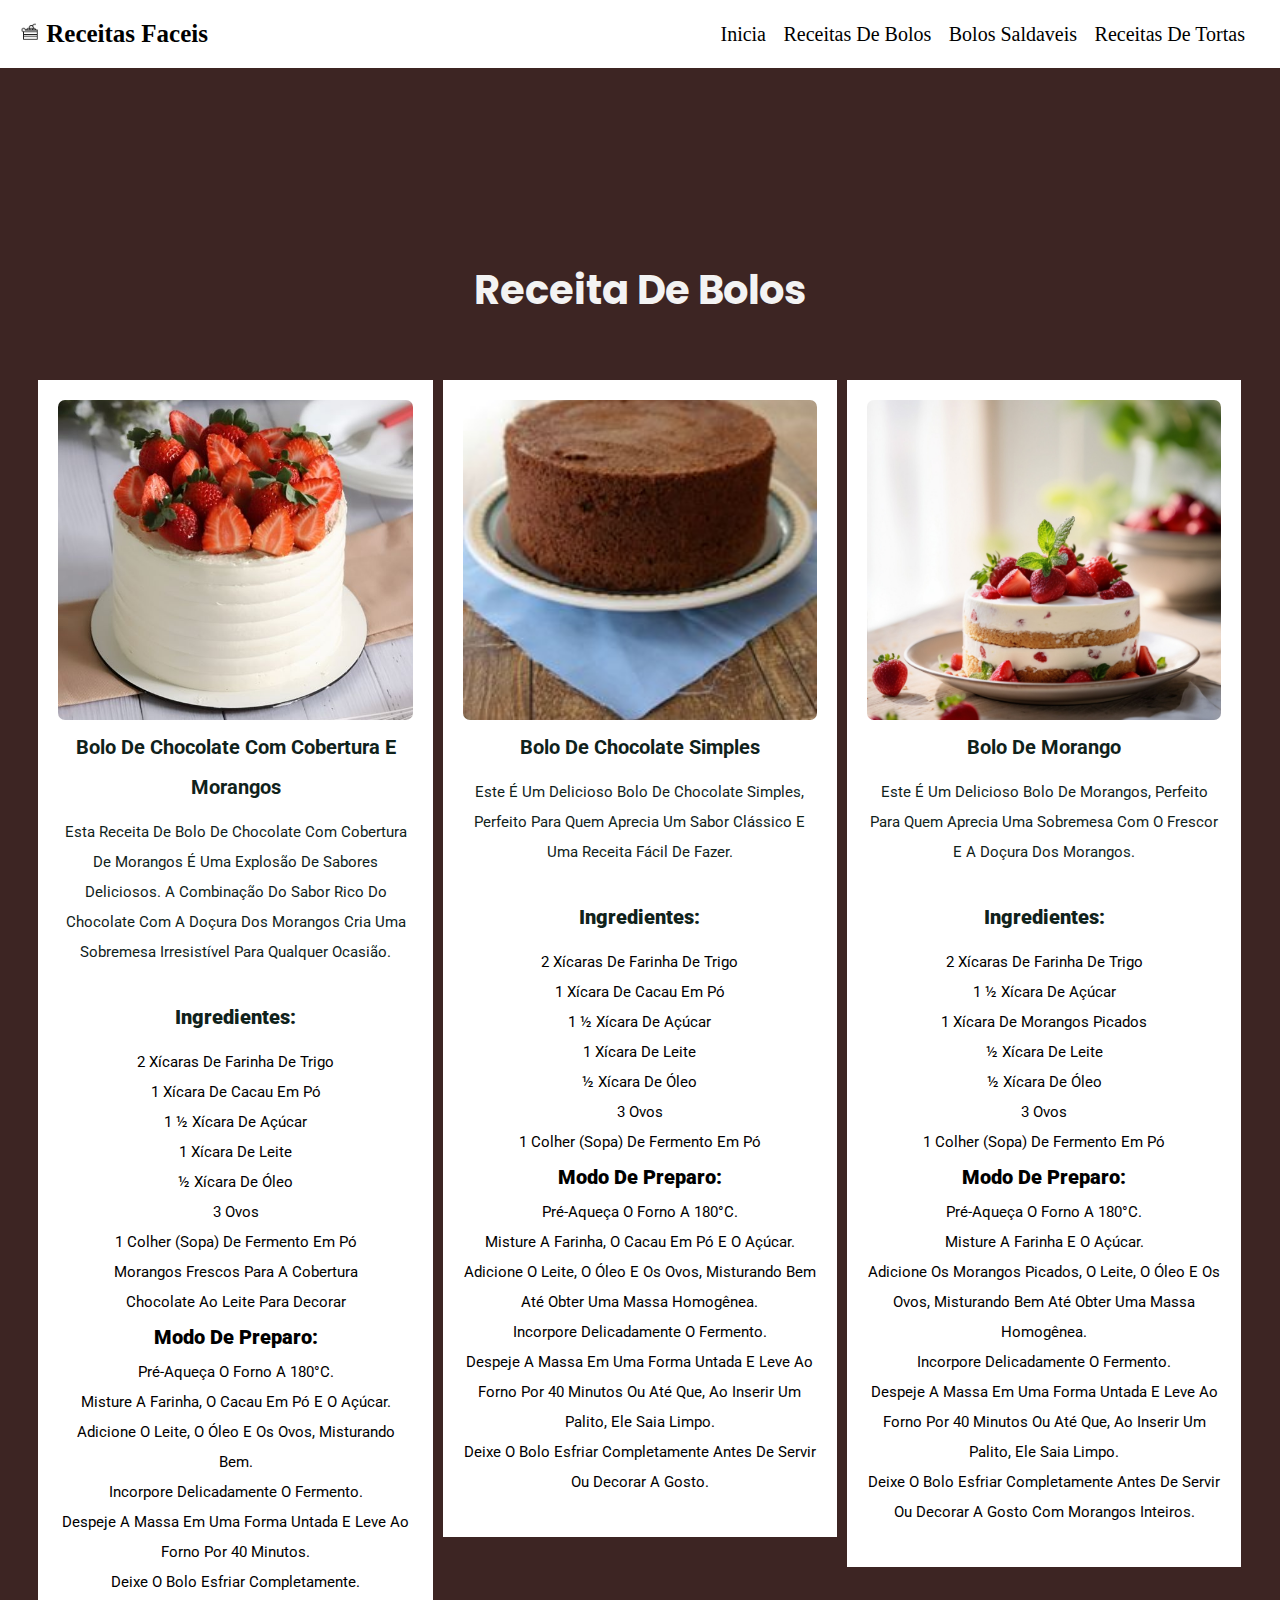
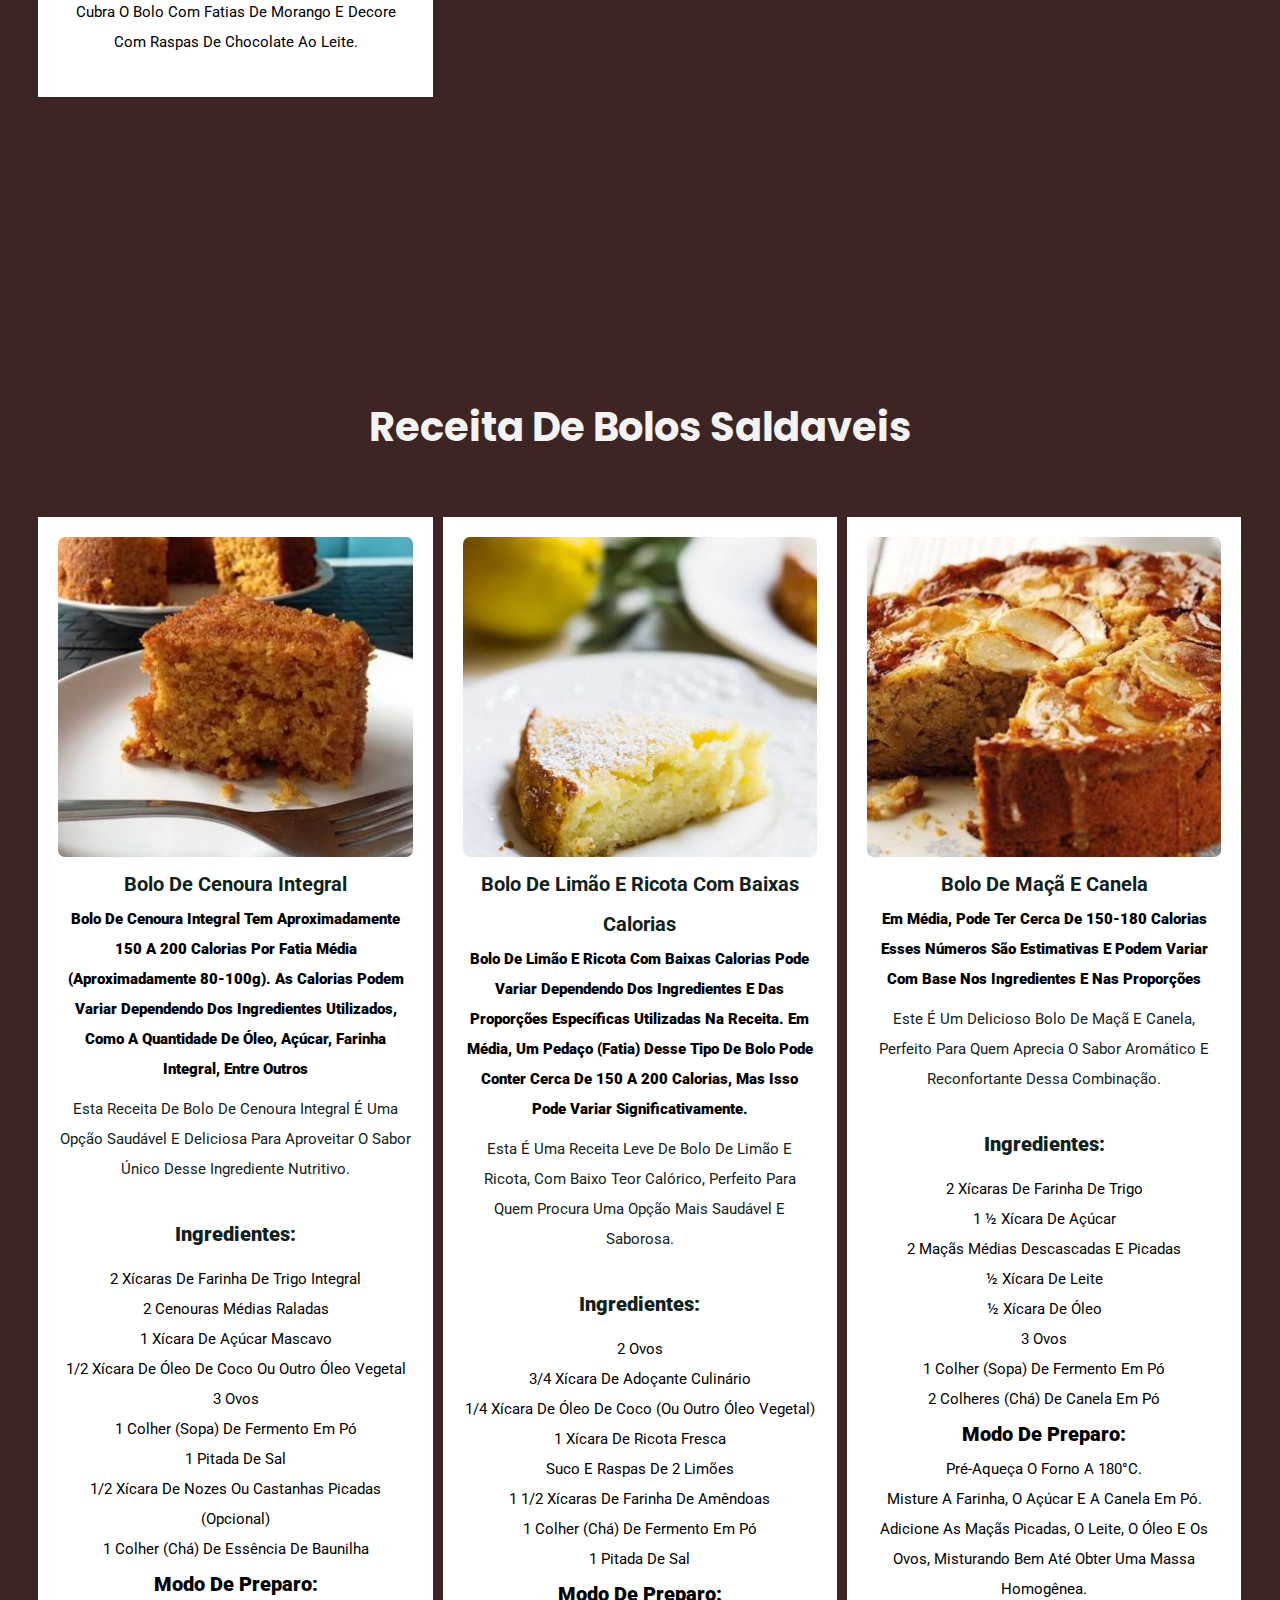
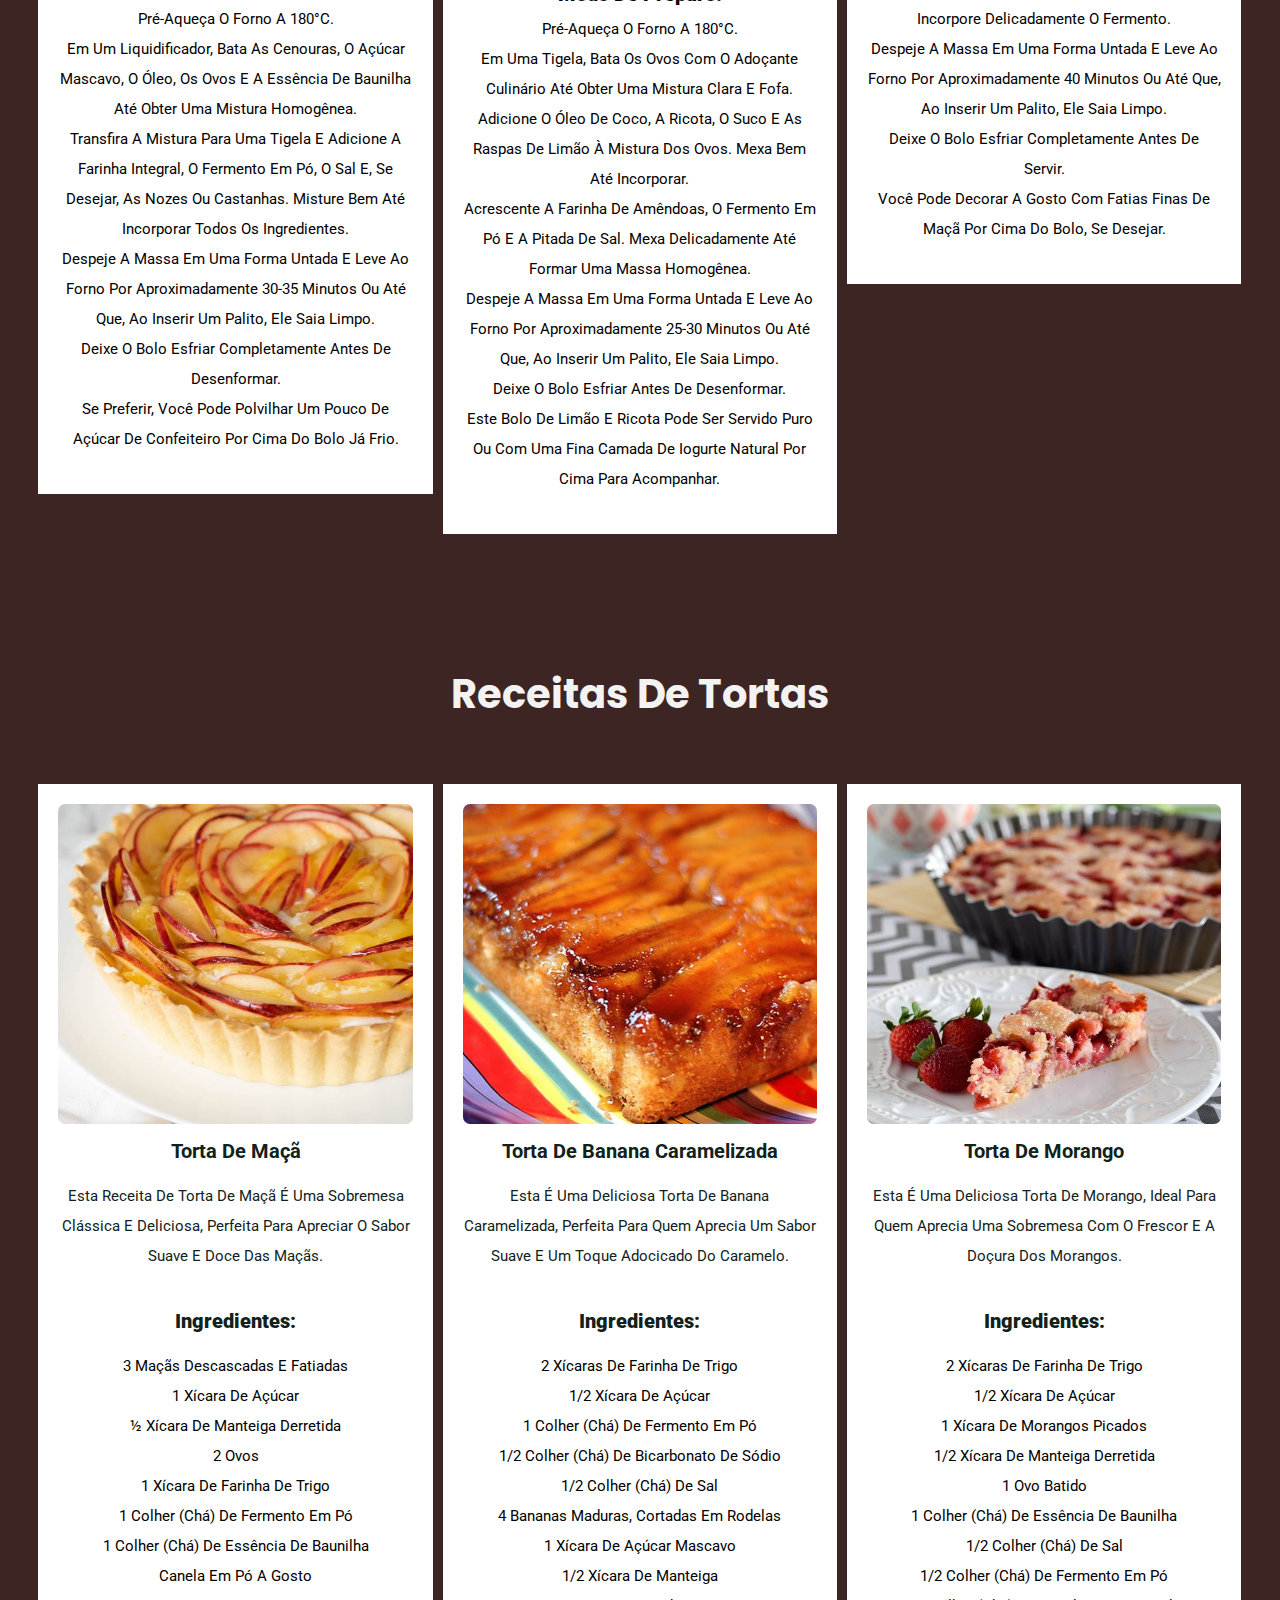
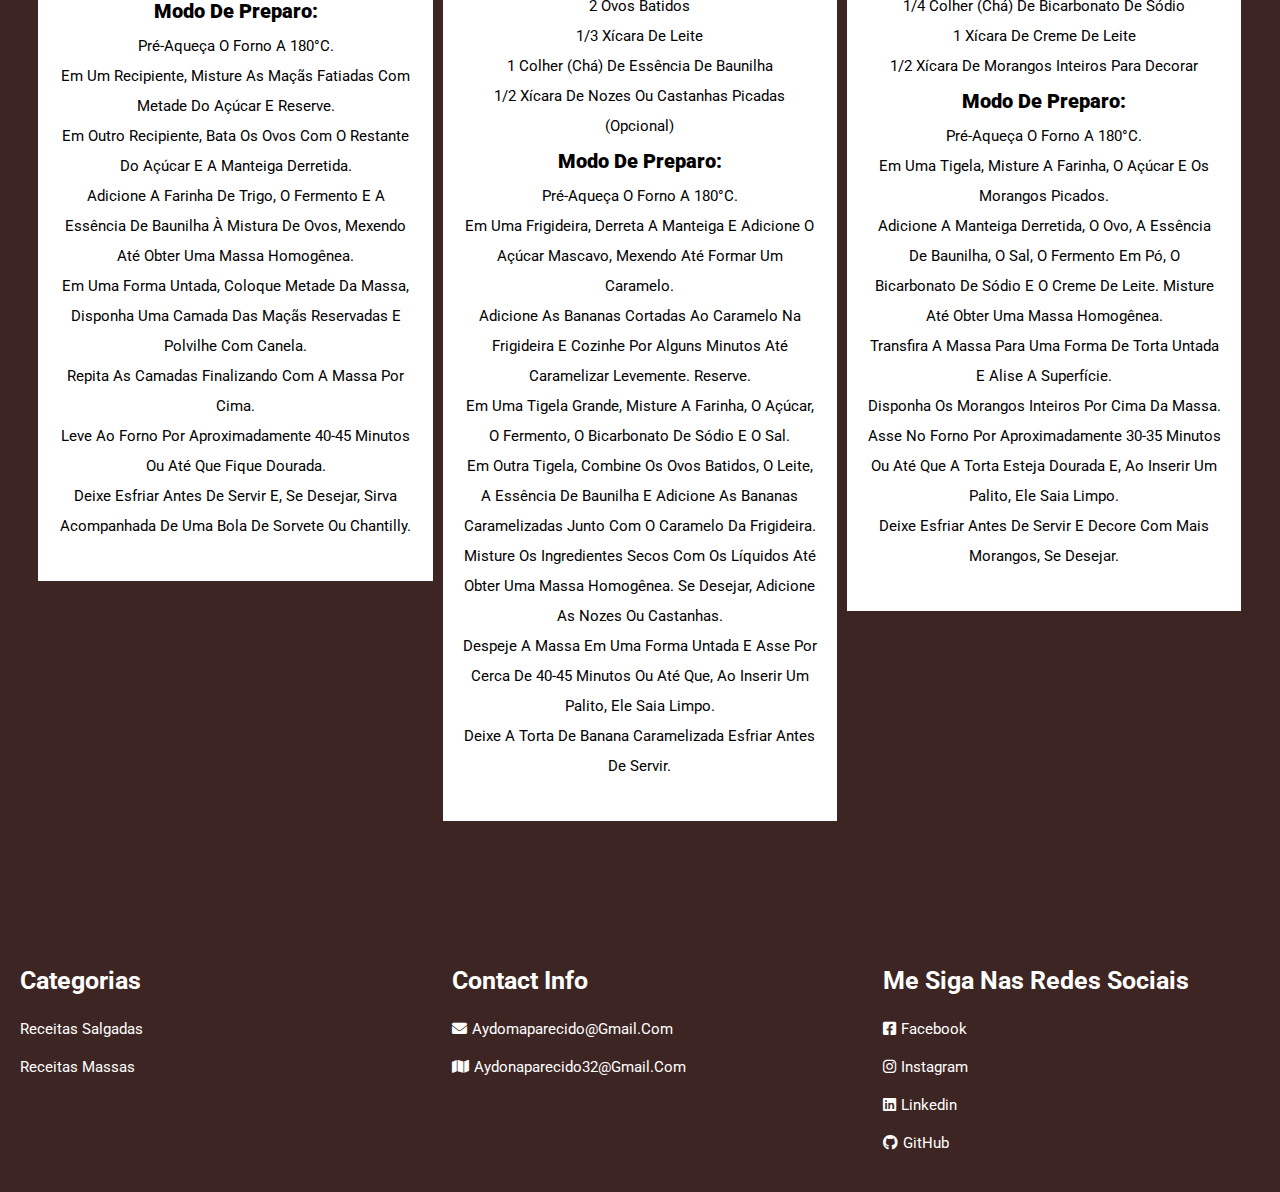
<file: index.html>
<!DOCTYPE html>
<html lang="pt-br">
    <head>
        <meta charset="UTF-8" />
        <meta name="viewport" content="width=device-width, initial-scale=1.0" />
        <!--Link fonts texto-->

        <link rel="preconnect" href="https://fonts.googleapis.com" />
        <link rel="preconnect" href="https://fonts.gstatic.com" crossorigin />
        <link
            href="https: //fonts.googleapis.com/css2? family= Poppins:ital,wght@0,100;0,600;1,100;1,300 & family= Roboto:wght@400;500 & display=swap"
            rel="stylesheet" />

        <!--Link fonts texto-->

        <!--link cnd icons-->

        <link
            rel="stylesheet"
            href="https://cdnjs.cloudflare.com/ajax/libs/font-awesome/6.0.0-beta3/css/all.min.css" />

        <!--link cnd icons-->

        <!--link swiper-->

        <link
            rel="stylesheet"
            href="https://unpkg.com/swiper@8/swiper-bundle.min.css" />

        <script src="https://unpkg.com/swiper@8/swiper-bundle.min.js"></script>

        <!--link swiper End-->

        <!--link css-->

        <link rel="stylesheet" href="css_Projeto/css/style.css" />

        <!--link css-->
        <title>Receitas Faceis</title>
    </head>
    <body>

        <!--Header-->

        <header class="header" id="header">
            <a href="#" class="header__logo">
                <img src="imgs__Projeto/icons/icons8-bolo-50.png" alt="Logo" width="20px" />
                Receitas
                Faceis
            </a>
            <nav class="nav">
                <div id="nav-close" class="fas fa-times"></div>
                <a href="#header">Inicia</a>
                <a href="#bolos">Receitas de Bolos</a>
                <a href="#bolosSaldaveis">Bolos Saldaveis</a>
                <a href="#receitasDetortas">Receitas de Tortas</a>
            </nav>

            <div class="icons">
                <div id="menu-btn" class="fas fa-bars"></div>
            </div>

        </header>

        <!--Home / End-->

        <!--main-->

        <main class="main">

            <!--Bolos Receitas-->

            <section class="receita__section" id="bolos">
                <p class="titulo">
                    Receita de Bolos
                </p>
                <div class="swiper  receitas__container">
                    <div class="swiper-wrapper">
                        <div class="swiper-slide slide">
                            <img src="imgs__Projeto/img__Bolos/Bolo de morango coberto.jpg"
                                alt="img_bolo">
                            <h3>Bolo de Chocolate com Cobertura e Morangos</h3>
                            <p>
                                Esta receita de bolo de chocolate com cobertura
                                de morangos é uma explosão de sabores
                                deliciosos. A combinação do sabor rico do
                                chocolate com a doçura dos morangos cria uma
                                sobremesa irresistível para qualquer ocasião.
                                <br><br>
                                <span>Ingredientes:</span>
                                <ul>
                                    <li>2 xícaras de farinha de trigo</li>
                                    <li>1 xícara de cacau em pó</li>
                                    <li>1 ½ xícara de açúcar</li>
                                    <li>1 xícara de leite</li>
                                    <li>½ xícara de óleo</li>
                                    <li>3 ovos</li>
                                    <li>1 colher (sopa) de fermento em pó</li>
                                    <li>Morangos frescos para a cobertura</li>
                                    <li>Chocolate ao leite para decorar</li>
                                </ul>
                                <span>Modo de Preparo:</span>
                                <ol>
                                    <li>Pré-aqueça o forno a 180°C.</li>
                                    <li>Misture a farinha, o cacau em pó e o
                                        açúcar.</li>
                                    <li>Adicione o leite, o óleo e os ovos,
                                        misturando bem.</li>
                                    <li>Incorpore delicadamente o fermento.</li>
                                    <li>Despeje a massa em uma forma untada e
                                        leve ao forno por 40 minutos.</li>
                                    <li>Deixe o bolo esfriar completamente.</li>
                                    <li>Cubra o bolo com fatias de morango e
                                        decore com raspas de chocolate ao leite.</li>
                                </ol>
                            </p>
                        </div>

                        <div class="swiper-slide slide">
                            <img src="imgs__Projeto/img__Bolos/Bolo de Chocolate Simples.jpg"
                                alt="img_bolo">
                            <h3>Bolo de Chocolate Simples</h3>
                            <p>
                                Este é um delicioso bolo de chocolate simples,
                                perfeito para quem aprecia um sabor clássico e
                                uma receita fácil de fazer.
                                <br><br>
                                <span>Ingredientes:</span>
                                <ul>
                                    <li>2 xícaras de farinha de trigo</li>
                                    <li>1 xícara de cacau em pó</li>
                                    <li>1 ½ xícara de açúcar</li>
                                    <li>1 xícara de leite</li>
                                    <li>½ xícara de óleo</li>
                                    <li>3 ovos</li>
                                    <li>1 colher (sopa) de fermento em pó</li>
                                </ul>
                                <span>Modo de Preparo:</span>
                                <ol>
                                    <li>Pré-aqueça o forno a 180°C.</li>
                                    <li>Misture a farinha, o cacau em pó e o
                                        açúcar.</li>
                                    <li>Adicione o leite, o óleo e os ovos,
                                        misturando bem até obter uma massa
                                        homogênea.</li>
                                    <li>Incorpore delicadamente o fermento.</li>
                                    <li>Despeje a massa em uma forma untada e
                                        leve ao forno por 40 minutos ou até que,
                                        ao inserir um palito, ele saia limpo.</li>
                                    <li>Deixe o bolo esfriar completamente antes
                                        de servir ou decorar a gosto.</li>
                                </ol>
                            </p>
                        </div>

                        <div class="swiper-slide slide">
                            <img src="imgs__Projeto/img__Bolos/boloMorango.jpg" alt="img_bolo">
                            <h3>Bolo de Morango</h3>
                            <p>
                                Este é um delicioso bolo de morangos, perfeito
                                para quem aprecia uma sobremesa com o frescor e
                                a doçura dos morangos.
                                <br><br>
                                <span>Ingredientes:</span>
                                <ul>
                                    <li>2 xícaras de farinha de trigo</li>
                                    <li>1 ½ xícara de açúcar</li>
                                    <li>1 xícara de morangos picados</li>
                                    <li>½ xícara de leite</li>
                                    <li>½ xícara de óleo</li>
                                    <li>3 ovos</li>
                                    <li>1 colher (sopa) de fermento em pó</li>
                                </ul>
                                <span>Modo de Preparo:</span>
                                <ol>
                                    <li>Pré-aqueça o forno a 180°C.</li>
                                    <li>Misture a farinha e o açúcar.</li>
                                    <li>Adicione os morangos picados, o leite, o
                                        óleo e os ovos, misturando bem até obter
                                        uma massa homogênea.</li>
                                    <li>Incorpore delicadamente o fermento.</li>
                                    <li>Despeje a massa em uma forma untada e
                                        leve ao forno por 40 minutos ou até que,
                                        ao inserir um palito, ele saia limpo.</li>
                                    <li>Deixe o bolo esfriar completamente antes
                                        de servir ou decorar a gosto com
                                        morangos inteiros.</li>
                                </ol>
                            </p>
                        </div>

                        <div class="swiper-slide slide">
                            <img src="imgs__Projeto/img__Bolos/bolo de cenoura.jpg" alt="img_bolo">
                            <h3>Bolo de Cenoura com Chocolate</h3>
                            <p>
                                Este é um delicioso bolo de cenoura com uma
                                cobertura de chocolate, uma combinação incrível
                                para os amantes de bolos.
                                <br><br>
                                <span>Ingredientes:</span>
                                <ul>
                                    <li>3 cenouras médias</li>
                                    <li>3 ovos</li>
                                    <li>1 xícara de óleo</li>
                                    <li>2 xícaras de açúcar</li>
                                    <li>2 xícaras de farinha de trigo</li>
                                    <li>1 colher (sopa) de fermento em pó</li>
                                    <li>4 colheres (sopa) de chocolate em pó</li>
                                </ul>
                                <span>Modo de Preparo:</span>
                                <ol>
                                    <li>Pré-aqueça o forno a 180°C.</li>
                                    <li>Descasque e corte as cenouras em
                                        pedaços.</li>
                                    <li>No liquidificador, bata as cenouras, os
                                        ovos e o óleo até obter uma mistura
                                        homogênea.</li>
                                    <li>Em uma tigela, misture o açúcar, a
                                        farinha de trigo e o chocolate em pó.</li>
                                    <li>Adicione a mistura do liquidificador aos
                                        ingredientes secos e mexa bem.</li>
                                    <li>Incorpore delicadamente o fermento.</li>
                                    <li>Despeje a massa em uma forma untada e
                                        leve ao forno por aproximadamente 40
                                        minutos ou até que, ao inserir um
                                        palito, ele saia limpo.</li>
                                    <li>Deixe o bolo esfriar completamente antes
                                        de aplicar a cobertura de sua
                                        preferência, como ganache de chocolate
                                        ou brigadeiro.</li>
                                </ol>
                            </p>
                        </div>

                        <div class="swiper-slide slide">
                            <img src="imgs__Projeto/img__Bolos/bolo de limao.jpg" alt="img_bolo">
                            <h3>Bolo de Limão</h3>
                            <p>
                                Este é um delicioso bolo de limão, perfeito para
                                quem aprecia um sabor cítrico e refrescante.
                                <br><br>
                                <span>Ingredientes:</span>
                                <ul>
                                    <li>3 ovos</li>
                                    <li>1 xícara de açúcar</li>
                                    <li>1/2 xícara de suco de limão</li>
                                    <li>1/2 xícara de óleo</li>
                                    <li>1 e 1/2 xícaras de farinha de trigo</li>
                                    <li>1 colher (sopa) de fermento em pó</li>
                                    <li>Raspas de 2 limões</li>
                                </ul>
                                <span> Modo de Preparo:</span>
                                <ol>
                                    <li>Pré-aqueça o forno a 180°C.</li>
                                    <li>Em uma tigela, bata os ovos e o açúcar
                                        até obter uma mistura cremosa.</li>
                                    <li>Adicione o suco de limão, as raspas de
                                        limão e o óleo, misturando bem.</li>
                                    <li>Incorpore delicadamente a farinha de
                                        trigo peneirada e o fermento à mistura.</li>
                                    <li>Despeje a massa em uma forma untada e
                                        leve ao forno por aproximadamente 30-35
                                        minutos ou até que, ao inserir um
                                        palito, ele saia limpo.</li>
                                    <li>Deixe o bolo esfriar completamente antes
                                        de servir.</li>
                                    <li>Se desejar, você pode adicionar uma
                                        cobertura de glaceado de limão ou
                                        polvilhar açúcar de confeiteiro por
                                        cima.</li>
                                </ol>
                            </p>

                        </div>

                        <div class="swiper-slide slide">
                            <img src="imgs__Projeto/img__Bolos/bolo de maça com caramelo.jpg"
                                alt="img_bolo">
                            <h3>Bolo de Maçã com Caramelo</h3>
                            <p>
                                Este é um delicioso bolo de maçã com um toque de
                                caramelo, perfeito para apreciadores de sabores
                                doces e frutados.
                                <br><br>
                                <span>Ingredientes:</span>
                                <ul>
                                    <li>3 maçãs descascadas e picadas</li>
                                    <li>1 xícara de açúcar mascavo</li>
                                    <li>1/2 xícara de óleo vegetal</li>
                                    <li>2 ovos</li>
                                    <li>1 e 1/2 xícaras de farinha de trigo</li>
                                    <li>1 colher (chá) de fermento em pó</li>
                                    <li>1 colher (chá) de canela em pó</li>
                                    <li>1/2 colher (chá) de sal</li>
                                    <li>1/2 xícara de caramelo líquido (pronto
                                        ou caseiro)</li>
                                </ul>
                                <span>Modo de Preparo:</span>
                                <ol>
                                    <li>Pré-aqueça o forno a 180°C.</li>
                                    <li>Em uma tigela, misture o açúcar mascavo
                                        e o óleo.</li>
                                    <li>Adicione os ovos, um de cada vez,
                                        batendo bem após cada adição.</li>
                                    <li>Peneire a farinha, o fermento, a canela
                                        e o sal na mistura de ovos e açúcar.</li>
                                    <li>Acrescente as maçãs picadas à massa e
                                        misture delicadamente.</li>
                                    <li>Despeje metade da massa em uma forma
                                        untada.</li>
                                    <li>Regue metade do caramelo líquido sobre a
                                        massa na forma.</li>
                                    <li>Despeje o restante da massa e finalize
                                        regando o restante do caramelo por cima.</li>
                                    <li>Leve ao forno por aproximadamente 40-45
                                        minutos ou até que, ao inserir um
                                        palito, ele saia limpo.</li>
                                    <li>Deixe o bolo esfriar antes de
                                        desenformar.</li>
                                    <li>Sirva o bolo de maçã com caramelo
                                        cortado em fatias e aproveite!</li>
                                </ol>
                            </p>

                        </div>

                        <div class="swiper-slide slide">
                            <img src="imgs__Projeto/img__Bolos/bolo de coco_compressed.jpg"
                                alt="img_bolo">
                            <h3>Bolo de Coco</h3>
                            <p>
                                Este é um delicioso bolo de coco, perfeito para
                                quem gosta do sabor suave e agradável do coco.
                                <br><br>
                                <span>Ingredientes:</span>
                                <ul>
                                    <li>3 ovos</li>
                                    <li>1 xícara de açúcar</li>
                                    <li>1 xícara de leite de coco</li>
                                    <li>1/2 xícara de óleo de coco (ou óleo
                                        vegetal)</li>
                                    <li>2 xícaras de coco ralado</li>
                                    <li>1 e 1/2 xícaras de farinha de trigo</li>
                                    <li>1 colher (sopa) de fermento em pó</li>
                                </ul>
                                <span>Modo de Preparo:</span>
                                <ol>
                                    <li>Pré-aqueça o forno a 180°C.</li>
                                    <li>Em uma tigela, bata os ovos e o açúcar
                                        até obter uma mistura cremosa.</li>
                                    <li>Adicione o leite de coco e o óleo de
                                        coco, misturando bem.</li>
                                    <li>Incorpore delicadamente o coco ralado, a
                                        farinha de trigo peneirada e o fermento
                                        à mistura.</li>
                                    <li>Despeje a massa em uma forma untada e
                                        leve ao forno por aproximadamente 35-40
                                        minutos ou até que, ao inserir um
                                        palito, ele saia limpo.</li>
                                    <li>Deixe o bolo esfriar completamente antes
                                        de servir.</li>
                                    <li>Você pode adicionar uma cobertura de
                                        glaceado de coco ou polvilhar coco
                                        ralado por cima, se desejar.</li>
                                </ol>
                            </p>

                        </div>
                    </div>
                </div>
            </section>

            <!--Bolos Receitas / end-->

            <!--Bolos Receitas-->

            <section class="receita__section" id="bolosSaldaveis">
                <p class="titulo">
                    Receita de Bolos Saldaveis
                </p>
                <div class="swiper  receitas__container">
                    <div class="swiper-wrapper">
                        <div class="swiper-slide slide">
                            <img
                                src="imgs__Projeto/img__bolosSaldaveis/bolo de cenoura integral.jpg"
                                alt="img_bolo">
                            <h3>Bolo de Cenoura Integral</h3>
                            <span class="spanInfo">bolo de cenoura integral tem
                                aproximadamente 150 a 200 calorias por fatia
                                média (aproximadamente 80-100g).

                                As calorias podem variar dependendo dos
                                ingredientes utilizados, como a quantidade de
                                óleo, açúcar, farinha integral, entre outros</span>
                            <p>
                                Esta receita de bolo de cenoura integral é uma
                                opção saudável e deliciosa para aproveitar o
                                sabor único desse ingrediente nutritivo.
                                <br><br>
                                <span>Ingredientes:</span>
                                <ul>
                                    <li>2 xícaras de farinha de trigo integral</li>
                                    <li>2 cenouras médias raladas</li>
                                    <li>1 xícara de açúcar mascavo</li>
                                    <li>1/2 xícara de óleo de coco ou outro óleo
                                        vegetal</li>
                                    <li>3 ovos</li>
                                    <li>1 colher (sopa) de fermento em pó</li>
                                    <li>1 pitada de sal</li>
                                    <li>1/2 xícara de nozes ou castanhas picadas
                                        (opcional)</li>
                                    <li>1 colher (chá) de essência de baunilha</li>
                                </ul>
                                <span>Modo de Preparo:</span>
                                <ol>
                                    <li>Pré-aqueça o forno a 180°C.</li>
                                    <li>Em um liquidificador, bata as cenouras,
                                        o açúcar mascavo, o óleo, os ovos e a
                                        essência de baunilha até obter uma
                                        mistura homogênea.</li>
                                    <li>Transfira a mistura para uma tigela e
                                        adicione a farinha integral, o fermento
                                        em pó, o sal e, se desejar, as nozes ou
                                        castanhas. Misture bem até incorporar
                                        todos os ingredientes.</li>
                                    <li>Despeje a massa em uma forma untada e
                                        leve ao forno por aproximadamente 30-35
                                        minutos ou até que, ao inserir um
                                        palito, ele saia limpo.</li>
                                    <li>Deixe o bolo esfriar completamente antes
                                        de desenformar.</li>
                                    <li>Se preferir, você pode polvilhar um
                                        pouco de açúcar de confeiteiro por cima
                                        do bolo já frio.</li>
                                </ol>
                            </p>

                        </div>

                        <div class="swiper-slide slide">
                            <img
                                src="imgs__Projeto/img__bolosSaldaveis/bolo de limao e ricotta.jpg"
                                alt="img_bolo">
                            <h3>Bolo de Limão e Ricota com Baixas Calorias</h3>
                            <span class="spanInfo"> bolo de limão e ricota com
                                baixas calorias pode variar dependendo dos
                                ingredientes e das proporções específicas
                                utilizadas na receita. Em média, um pedaço
                                (fatia) desse tipo de bolo pode conter cerca de
                                150 a 200 calorias, mas isso pode variar
                                significativamente.</span>
                            <p>
                                Esta é uma receita leve de bolo de limão e
                                ricota, com baixo teor calórico, perfeito para
                                quem procura uma opção mais saudável e saborosa.
                                <br><br>
                                <span>Ingredientes:</span>
                                <ul>
                                    <li>2 ovos</li>
                                    <li>3/4 xícara de adoçante culinário</li>
                                    <li>1/4 xícara de óleo de coco (ou outro
                                        óleo vegetal)</li>
                                    <li>1 xícara de ricota fresca</li>
                                    <li>Suco e raspas de 2 limões</li>
                                    <li>1 1/2 xícaras de farinha de amêndoas</li>
                                    <li>1 colher (chá) de fermento em pó</li>
                                    <li>1 pitada de sal</li>
                                </ul>
                                <span>Modo de Preparo:</span>
                                <ol>
                                    <li>Pré-aqueça o forno a 180°C.</li>
                                    <li>Em uma tigela, bata os ovos com o
                                        adoçante culinário até obter uma mistura
                                        clara e fofa.</li>
                                    <li>Adicione o óleo de coco, a ricota, o
                                        suco e as raspas de limão à mistura dos
                                        ovos. Mexa bem até incorporar.</li>
                                    <li>Acrescente a farinha de amêndoas, o
                                        fermento em pó e a pitada de sal. Mexa
                                        delicadamente até formar uma massa
                                        homogênea.</li>
                                    <li>Despeje a massa em uma forma untada e
                                        leve ao forno por aproximadamente 25-30
                                        minutos ou até que, ao inserir um
                                        palito, ele saia limpo.</li>
                                    <li>Deixe o bolo esfriar antes de
                                        desenformar.</li>
                                    <li>Este bolo de limão e ricota pode ser
                                        servido puro ou com uma fina camada de
                                        iogurte natural por cima para
                                        acompanhar.</li>
                                </ol>
                            </p>

                        </div>
                        <div class="swiper-slide slide">
                            <img
                                src="imgs__Projeto/img__bolosSaldaveis/Bolo de maça e canela.jpg"
                                alt="img_bolo">
                            <h3>Bolo de Maçã e Canela</h3>
                            <span class="spanInfo">Em média, pode ter cerca de
                                150-180 calorias <br> esses números são
                                estimativas e podem variar com base nos
                                ingredientes e nas proporções </span>
                            <p>
                                Este é um delicioso bolo de maçã e canela,
                                perfeito para quem aprecia o sabor aromático e
                                reconfortante dessa combinação.
                                <br><br>
                                <span>Ingredientes:</span>
                                <ul>
                                    <li>2 xícaras de farinha de trigo</li>
                                    <li>1 ½ xícara de açúcar</li>
                                    <li>2 maçãs médias descascadas e picadas</li>
                                    <li>½ xícara de leite</li>
                                    <li>½ xícara de óleo</li>
                                    <li>3 ovos</li>
                                    <li>1 colher (sopa) de fermento em pó</li>
                                    <li>2 colheres (chá) de canela em pó</li>
                                </ul>
                                <span>Modo de Preparo:</span>
                                <ol>
                                    <li>Pré-aqueça o forno a 180°C.</li>
                                    <li>Misture a farinha, o açúcar e a canela
                                        em pó.</li>
                                    <li>Adicione as maçãs picadas, o leite, o
                                        óleo e os ovos, misturando bem até obter
                                        uma massa homogênea.</li>
                                    <li>Incorpore delicadamente o fermento.</li>
                                    <li>Despeje a massa em uma forma untada e
                                        leve ao forno por aproximadamente 40
                                        minutos ou até que, ao inserir um
                                        palito, ele saia limpo.</li>
                                    <li>Deixe o bolo esfriar completamente antes
                                        de servir.</li>
                                    <li>Você pode decorar a gosto com fatias
                                        finas de maçã por cima do bolo, se
                                        desejar.</li>
                                </ol>
                            </p>

                        </div>

                        <div class="swiper-slide slide">
                            <img
                                src="imgs__Projeto/img__bolosSaldaveis/bolo de chocolote integral.jpg"
                                alt="img_bolo">
                            <h3>Bolo Integral de Chocolate e Aveia</h3>
                            <p>
                                Este é um saboroso bolo integral de chocolate e
                                aveia, uma opção deliciosa para os amantes de
                                bolos.
                                <br><br>
                                <span>Ingredientes:</span>
                                <ul>
                                    <li>3 ovos</li>
                                    <li>1 xícara de óleo de coco ou óleo vegetal</li>
                                    <li>2 xícaras de açúcar mascavo ou adoçante
                                        natural</li>
                                    <li>2 cenouras médias</li>
                                    <li>1 xícara de aveia em flocos finos</li>
                                    <li>1 xícara de farinha de trigo integral</li>
                                    <li>4 colheres (sopa) de cacau em pó ou
                                        chocolate em pó sem açúcar</li>
                                    <li>1 colher (sopa) de fermento em pó</li>
                                    <li>Pitada de sal</li>
                                </ul>
                                <span>Modo de Preparo:</span>
                                <ol>
                                    <li>Pré-aqueça o forno a 180°C.</li>
                                    <li>No liquidificador, coloque os ovos, o
                                        óleo de coco, o açúcar mascavo, as
                                        cenouras picadas, a aveia, a farinha de
                                        trigo integral, o cacau em pó e o sal.
                                        Bata bem até obter uma mistura
                                        homogênea.</li>
                                    <li>Adicione o fermento em pó à massa e
                                        misture delicadamente com uma colher ou
                                        espátula.</li>
                                    <li>Despeje a massa em uma forma untada e
                                        enfarinhada.</li>
                                    <li>Leve ao forno por aproximadamente 40-45
                                        minutos ou até que, ao inserir um
                                        palito, ele saia limpo.</li>
                                    <li>Deixe o bolo esfriar completamente antes
                                        de desenformar.</li>
                                </ol>
                            </p>

                        </div>
                    </div>
                </div>
            </section>

            <!--Bolos Receitas / end-->

            <!--Tortas Receitas-->

            <section class="receita__section" id="receitasDetortas">
                <p class="titulo">
                    Receitas de Tortas
                </p>
                <div class="swiper blog__slide receitas__container">
                    <div class="swiper-wrapper">
                        <div class="swiper-slide slide">
                            <img src="imgs__Projeto/img__tortasDoces/torta de maça.jpg"
                                alt="img_bolo">
                            <h3>Torta de Maçã</h3>
                            <p>
                                Esta receita de torta de maçã é uma sobremesa
                                clássica e deliciosa, perfeita para apreciar o
                                sabor suave e doce das maçãs.
                                <br><br>
                                <span>Ingredientes:</span>
                                <ul>
                                    <li>3 maçãs descascadas e fatiadas</li>
                                    <li>1 xícara de açúcar</li>
                                    <li>½ xícara de manteiga derretida</li>
                                    <li>2 ovos</li>
                                    <li>1 xícara de farinha de trigo</li>
                                    <li>1 colher (chá) de fermento em pó</li>
                                    <li>1 colher (chá) de essência de baunilha</li>
                                    <li>Canela em pó a gosto</li>
                                </ul>
                                <span>Modo de Preparo:</span>
                                <ol>
                                    <li>Pré-aqueça o forno a 180°C.</li>
                                    <li>Em um recipiente, misture as maçãs
                                        fatiadas com metade do açúcar e reserve.</li>
                                    <li>Em outro recipiente, bata os ovos com o
                                        restante do açúcar e a manteiga
                                        derretida.</li>
                                    <li>Adicione a farinha de trigo, o fermento
                                        e a essência de baunilha à mistura de
                                        ovos, mexendo até obter uma massa
                                        homogênea.</li>
                                    <li>Em uma forma untada, coloque metade da
                                        massa, disponha uma camada das maçãs
                                        reservadas e polvilhe com canela.</li>
                                    <li>Repita as camadas finalizando com a
                                        massa por cima.</li>
                                    <li>Leve ao forno por aproximadamente 40-45
                                        minutos ou até que fique dourada.</li>
                                    <li>Deixe esfriar antes de servir e, se
                                        desejar, sirva acompanhada de uma bola
                                        de sorvete ou chantilly.</li>
                                </ol>
                            </p>

                        </div>

                        <div class="swiper-slide slide">
                            <img src="imgs__Projeto/img__tortasDoces/torta de banana.jpg"
                                alt="img_bolo">
                            <h3>Torta de Banana Caramelizada</h3>
                            <p>
                                Esta é uma deliciosa torta de banana
                                caramelizada, perfeita para quem aprecia um
                                sabor suave e um toque adocicado do caramelo.
                                <br><br>
                                <span>Ingredientes:
                                    <ul></span>
                                    <ul>
                                        <li>2 xícaras de farinha de trigo</li>
                                        <li>1/2 xícara de açúcar</li>
                                        <li>1 colher (chá) de fermento em pó</li>
                                        <li>1/2 colher (chá) de bicarbonato de
                                            sódio</li>
                                        <li>1/2 colher (chá) de sal</li>
                                        <li>4 bananas maduras, cortadas em
                                            rodelas</li>
                                        <li>1 xícara de açúcar mascavo</li>
                                        <li>1/2 xícara de manteiga</li>
                                        <li>2 ovos batidos</li>
                                        <li>1/3 xícara de leite</li>
                                        <li>1 colher (chá) de essência de
                                            baunilha</li>
                                        <li>1/2 xícara de nozes ou castanhas
                                            picadas (opcional)</li>
                                    </ul>
                                    <span>Modo de Preparo:</span>
                                    <ol>
                                        <li>Pré-aqueça o forno a 180°C.</li>
                                        <li>Em uma frigideira, derreta a
                                            manteiga e adicione o açúcar
                                            mascavo, mexendo até formar um
                                            caramelo.</li>
                                        <li>Adicione as bananas cortadas ao
                                            caramelo na frigideira e cozinhe por
                                            alguns minutos até caramelizar
                                            levemente. Reserve.</li>
                                        <li>Em uma tigela grande, misture a
                                            farinha, o açúcar, o fermento, o
                                            bicarbonato de sódio e o sal.</li>
                                        <li>Em outra tigela, combine os ovos
                                            batidos, o leite, a essência de
                                            baunilha e adicione as bananas
                                            caramelizadas junto com o caramelo
                                            da frigideira.</li>
                                        <li>Misture os ingredientes secos com os
                                            líquidos até obter uma massa
                                            homogênea. Se desejar, adicione as
                                            nozes ou castanhas.</li>
                                        <li>Despeje a massa em uma forma untada
                                            e asse por cerca de 40-45 minutos ou
                                            até que, ao inserir um palito, ele
                                            saia limpo.</li>
                                        <li>Deixe a torta de banana caramelizada
                                            esfriar antes de servir.</li>
                                    </ol>
                                </p>
                            </div>

                            <div class="swiper-slide slide">
                                <img src="imgs__Projeto/img__tortasDoces/torta de morango.jpg"
                                    alt="img_bolo">
                                <h3>Torta de Morango</h3>
                                <p>
                                    Esta é uma deliciosa torta de morango, ideal
                                    para quem aprecia uma sobremesa com o
                                    frescor e
                                    a doçura dos morangos.
                                    <br><br>
                                    <span>Ingredientes:</span>
                                    <ul>
                                        <li>2 xícaras de farinha de trigo</li>
                                        <li>1/2 xícara de açúcar</li>
                                        <li>1 xícara de morangos picados</li>
                                        <li>1/2 xícara de manteiga derretida</li>
                                        <li>1 ovo batido</li>
                                        <li>1 colher (chá) de essência de
                                            baunilha</li>
                                        <li>1/2 colher (chá) de sal</li>
                                        <li>1/2 colher (chá) de fermento em pó</li>
                                        <li>1/4 colher (chá) de bicarbonato de
                                            sódio</li>
                                        <li>1 xícara de creme de leite</li>
                                        <li>1/2 xícara de morangos inteiros para
                                            decorar</li>
                                    </ul>
                                    <span>Modo de Preparo:</span>
                                    <ol>
                                        <li>Pré-aqueça o forno a 180°C.</li>
                                        <li>Em uma tigela, misture a farinha, o
                                            açúcar e os morangos picados.</li>
                                        <li>Adicione a manteiga derretida, o
                                            ovo, a
                                            essência de baunilha, o sal, o
                                            fermento
                                            em pó, o bicarbonato de sódio e o
                                            creme
                                            de leite. Misture até obter uma
                                            massa
                                            homogênea.</li>
                                        <li>Transfira a massa para uma forma de
                                            torta untada e alise a superfície.</li>
                                        <li>Disponha os morangos inteiros por
                                            cima
                                            da massa.</li>
                                        <li>Asse no forno por aproximadamente
                                            30-35
                                            minutos ou até que a torta esteja
                                            dourada e, ao inserir um palito, ele
                                            saia limpo.</li>
                                        <li>Deixe esfriar antes de servir e
                                            decore
                                            com mais morangos, se desejar.</li>
                                    </ol>
                                </p>
                            </div>

                            <div class="swiper-slide slide">
                                <img src="imgs__Projeto/img__tortasDoces/torta de chocolate.jpg"
                                    alt="img_bolo">
                                <h3>Torta de Chocolate</h3>
                                <p>
                                    Esta é uma deliciosa torta de chocolate,
                                    perfeita para os amantes de chocolate.
                                    <br><br>
                                    <span>Ingredientes:</span>
                                    <ul>
                                        <li>2 xícaras de farinha de trigo</li>
                                        <li>3/4 xícara de cacau em pó</li>
                                        <li>1 xícara de açúcar</li>
                                        <li>1/2 xícara de manteiga derretida</li>
                                        <li>2 ovos batidos</li>
                                        <li>1 colher (chá) de essência de
                                            baunilha</li>
                                        <li>1/2 colher (chá) de sal</li>
                                        <li>1/2 colher (chá) de fermento em pó</li>
                                        <li>1/4 colher (chá) de bicarbonato de
                                            sódio</li>
                                        <li>1 xícara de leite</li>
                                        <li>1 xícara de chocolate meio amargo
                                            picado</li>
                                        <li>1/2 xícara de creme de leite</li>
                                    </ul>
                                    <span>Modo de Preparo:</span>
                                    <ol>
                                        <li>Pré-aqueça o forno a 180°C.</li>
                                        <li>Em uma tigela, misture a farinha, o
                                            cacau em pó, o açúcar, o sal, o
                                            fermento em pó e o bicarbonato de
                                            sódio.</li>
                                        <li>Adicione a manteiga derretida, os
                                            ovos batidos, a essência de baunilha
                                            e o leite. Misture até obter uma
                                            massa homogênea.</li>
                                        <li>Transfira a massa para uma forma de
                                            torta untada.</li>
                                        <li>Asse no forno por aproximadamente
                                            35-40 minutos ou até que, ao inserir
                                            um palito, ele saia limpo.</li>
                                        <li>Enquanto a torta assa, prepare a
                                            cobertura de chocolate: em
                                            banho-maria, derreta o chocolate
                                            meio amargo junto com o creme de
                                            leite até obter uma mistura
                                            homogênea.</li>
                                        <li>Após assar a torta e ainda quente,
                                            despeje a cobertura de chocolate
                                            sobre ela.</li>
                                        <li>Deixe esfriar antes de servir.</li>
                                    </ol>
                                </p>
                            </div>

                            <div class="swiper-slide slide">
                                <img src="imgs__Projeto/img__tortasDoces/torta de pessego.jpg"
                                    alt="img_bolo">
                                <h3>Torta de Pêssego</h3>
                                <p>
                                    Esta é uma deliciosa torta de pêssego,
                                    perfeita para apreciar o sabor suave e
                                    adocicado dos pêssegos.
                                    <br><br>
                                    <span>Ingredientes:</span>
                                    <ul>
                                        <li>2 xícaras de farinha de trigo</li>
                                        <li>1 xícara de açúcar</li>
                                        <li>1/2 xícara de manteiga derretida</li>
                                        <li>2 ovos batidos</li>
                                        <li>1 colher (chá) de essência de
                                            baunilha</li>
                                        <li>1/2 colher (chá) de sal</li>
                                        <li>1/2 colher (chá) de fermento em pó</li>
                                        <li>1/4 colher (chá) de bicarbonato de
                                            sódio</li>
                                        <li>1/2 xícara de leite</li>
                                        <li>3 a 4 pêssegos frescos descascados e
                                            fatiados</li>
                                        <li>1/4 xícara de açúcar mascavo</li>
                                        <li>1 colher (sopa) de amido de milho</li>
                                        <li>Suco de 1 limão</li>
                                    </ul>
                                    <span>Modo de Preparo:</span>
                                    <ol>
                                        <li>Pré-aqueça o forno a 180°C.</li>
                                        <li>Em uma tigela, misture a farinha, o
                                            açúcar, o sal, o fermento em pó e o
                                            bicarbonato de sódio.</li>
                                        <li>Adicione a manteiga derretida, os
                                            ovos batidos, a essência de baunilha
                                            e o leite. Misture até obter uma
                                            massa homogênea.</li>
                                        <li>Transfira a massa para uma forma de
                                            torta untada.</li>
                                        <li>Em outra tigela, misture os pêssegos
                                            fatiados, o açúcar mascavo, o amido
                                            de milho e o suco de limão.</li>
                                        <li>Distribua a mistura de pêssegos
                                            sobre a massa na forma.</li>
                                        <li>Asse no forno por aproximadamente
                                            35-40 minutos ou até que a massa
                                            esteja dourada e os pêssegos estejam
                                            macios.</li>
                                        <li>Deixe esfriar antes de servir.</li>
                                    </ol>
                                </p>

                            </div>

                            <div class="swiper-slide slide">
                                <img src="imgs__Projeto/img__tortasDoces/torta de abacaxi.jpg"
                                    alt="img_bolo">
                                <h3>Torta de Abacaxi</h3>
                                <p>
                                    Esta é uma deliciosa torta de abacaxi,
                                    perfeita para saborear a doçura tropical
                                    dessa fruta.
                                    <br><br>
                                    <span>Ingredientes:</span>
                                    <ul>
                                        <li>2 xícaras de farinha de trigo</li>
                                        <li>1 xícara de açúcar</li>
                                        <li>1/2 xícara de manteiga derretida</li>
                                        <li>2 ovos batidos</li>
                                        <li>1 colher (chá) de essência de
                                            baunilha</li>
                                        <li>1/2 colher (chá) de sal</li>
                                        <li>1/2 colher (chá) de fermento em pó</li>
                                        <li>1/4 colher (chá) de bicarbonato de
                                            sódio</li>
                                        <li>1/2 xícara de leite</li>
                                        <li>3 a 4 rodelas de abacaxi fresco
                                            descascado e cortado em pedaços</li>
                                        <li>1/4 xícara de açúcar mascavo</li>
                                        <li>1 colher (sopa) de amido de milho</li>
                                        <li>Suco de 1 limão</li>
                                    </ul>
                                    <span>Modo de Preparo:</span>
                                    <ol>
                                        <li>Pré-aqueça o forno a 180°C.</li>
                                        <li>Em uma tigela, misture a farinha, o
                                            açúcar, o sal, o fermento em pó e o
                                            bicarbonato de sódio.</li>
                                        <li>Adicione a manteiga derretida, os
                                            ovos batidos, a essência de baunilha
                                            e o leite. Misture até obter uma
                                            massa homogênea.</li>
                                        <li>Transfira a massa para uma forma de
                                            torta untada.</li>
                                        <li>Em outra tigela, misture os pedaços
                                            de abacaxi, o açúcar mascavo, o
                                            amido de milho e o suco de limão.</li>
                                        <li>Distribua a mistura de abacaxi sobre
                                            a massa na forma.</li>
                                        <li>Asse no forno por aproximadamente
                                            35-40 minutos ou até que a massa
                                            esteja dourada e o abacaxi esteja
                                            macio.</li>
                                        <li>Deixe esfriar antes de servir.</li>
                                    </ol>
                                </p>
                            </div>

                            <div class="swiper-slide slide">
                                <img src="imgs__Projeto/img__tortasDoces/torta de amora.jpg"
                                    alt="img_bolo">
                                <h3>Torta de Amora</h3>
                                <p>
                                    Esta é uma deliciosa torta de amora,
                                    perfeita para apreciar o sabor único e
                                    adocicado das amoras.
                                    <br><br>
                                    <span>Ingredientes:</span>
                                    <ul>
                                        <li>2 xícaras de farinha de trigo</li>
                                        <li>1 xícara de açúcar</li>
                                        <li>1/2 xícara de manteiga derretida</li>
                                        <li>2 ovos batidos</li>
                                        <li>1 colher (chá) de essência de
                                            baunilha</li>
                                        <li>1/2 colher (chá) de sal</li>
                                        <li>1/2 colher (chá) de fermento em pó</li>
                                        <li>1/4 colher (chá) de bicarbonato de
                                            sódio</li>
                                        <li>1/2 xícara de leite</li>
                                        <li>2 xícaras de amoras frescas</li>
                                        <li>1/4 xícara de açúcar mascavo</li>
                                        <li>1 colher (sopa) de amido de milho</li>
                                        <li>Suco de 1 limão</li>
                                    </ul>
                                    <span>Modo de Preparo:</span>
                                    <ol>
                                        <li>Pré-aqueça o forno a 180°C.</li>
                                        <li>Em uma tigela, misture a farinha, o
                                            açúcar, o sal, o fermento em pó e o
                                            bicarbonato de sódio.</li>
                                        <li>Adicione a manteiga derretida, os
                                            ovos batidos, a essência de baunilha
                                            e o leite. Misture até obter uma
                                            massa homogênea.</li>
                                        <li>Transfira a massa para uma forma de
                                            torta untada.</li>
                                        <li>Em outra tigela, misture as amoras,
                                            o açúcar mascavo, o amido de milho e
                                            o suco de limão.</li>
                                        <li>Distribua a mistura de amora sobre a
                                            massa na forma.</li>
                                        <li>Asse no forno por aproximadamente
                                            35-40 minutos ou até que a massa
                                            esteja dourada e as amoras estejam
                                            macias.</li>
                                        <li>Deixe esfriar antes de servir.</li>
                                    </ol>
                                </p>

                            </div>

                            <div class="swiper-slide slide">
                                <img
                                    src="imgs__Projeto/img__tortasDoces/torta de leite ninho com nutela.jpg"
                                    alt="img_bolo">
                                <h3>Torta de Leite em Pó com Nutella</h3>
                                <p>
                                    Esta é uma deliciosa torta de leite em pó
                                    com Nutella, perfeita para quem adora essa
                                    combinação única de sabores.
                                    <br><br>
                                    <span>Ingredientes:</span>
                                    <ul>
                                        <li>2 xícaras de leite em pó (tipo Leite
                                            Ninho)</li>
                                        <li>1/2 xícara de açúcar</li>
                                        <li>1/2 xícara de manteiga derretida</li>
                                        <li>2 ovos batidos</li>
                                        <li>1 colher (chá) de essência de
                                            baunilha</li>
                                        <li>1/2 colher (chá) de sal</li>
                                        <li>1/2 colher (chá) de fermento em pó</li>
                                        <li>1/4 colher (chá) de bicarbonato de
                                            sódio</li>
                                        <li>1/2 xícara de leite</li>
                                        <li>1 xícara de Nutella (ou creme de
                                            avelã similar)</li>
                                    </ul>
                                    <span>Modo de Preparo:</span>
                                    <ol>
                                        <li>Pré-aqueça o forno a 180°C.</li>
                                        <li>Em uma tigela, misture o leite em
                                            pó, o açúcar, o sal, o fermento em
                                            pó e o bicarbonato de sódio.</li>
                                        <li>Adicione a manteiga derretida, os
                                            ovos batidos, a essência de baunilha
                                            e o leite. Misture até obter uma
                                            massa homogênea.</li>
                                        <li>Transfira metade da massa para uma
                                            forma de torta untada.</li>
                                        <li>Em outra tigela, misture a Nutella
                                            com a outra metade da massa.</li>
                                        <li>Distribua a mistura de Nutella sobre
                                            a massa na forma.</li>
                                        <li>Asse no forno por aproximadamente
                                            35-40 minutos ou até que a torta
                                            esteja dourada.</li>
                                        <li>Deixe esfriar antes de servir.</li>
                                    </ol>
                                </p>

                            </div>

                            <div class="swiper-slide slide">
                                <img src="imgs__Projeto/img__tortasDoces/torta de maracuja.jpg"
                                    alt="img_bolo">
                                <h3>Torta de Maracujá</h3>
                                <p>
                                    Esta é uma deliciosa torta de maracujá,
                                    perfeita para saborear o sabor único e
                                    refrescante dessa fruta tropical.
                                    <br><br>
                                    <span>Ingredientes:</span>
                                    <ul>
                                        <li>2 xícaras de biscoito maisena
                                            triturado</li>
                                        <li>1/2 xícara de manteiga derretida</li>
                                        <li>500g de cream cheese</li>
                                        <li>1 lata de leite condensado</li>
                                        <li>1/2 xícara de suco de maracujá
                                            concentrado</li>
                                        <li>1 envelope de gelatina incolor</li>
                                        <li>1/4 de xícara de água</li>
                                        <li>Sementes de maracujá para decorar</li>
                                    </ul>
                                    <span>Modo de Preparo:</span>
                                    <ol>
                                        <li>Em uma tigela, misture o biscoito
                                            triturado com a manteiga derretida
                                            até formar uma massa. Forre o fundo
                                            de uma forma de fundo removível com
                                            essa mistura e reserve na geladeira.</li>
                                        <li>Em outra tigela, bata o cream cheese
                                            até ficar cremoso. Adicione o leite
                                            condensado e o suco de maracujá,
                                            misturando bem.</li>
                                        <li>Hidrate a gelatina na água e leve ao
                                            micro-ondas por alguns segundos para
                                            dissolver. Adicione à mistura do
                                            cream cheese, mexendo rapidamente.</li>
                                        <li>Despeje o creme sobre a base de
                                            biscoito na forma e leve à geladeira
                                            por aproximadamente 4 horas, até
                                            firmar.</li>
                                        <li>Antes de servir, decore com as
                                            sementes de maracujá por cima.</li>
                                    </ol>
                                </p>
                            </div>
                        </div>
                    </div>
                </section>

                <!--Tortas Receitas / End-->

        </main>

        <footer class="footer">
            <div class="conteiner">
                <div class="box">
                    <h3>Categorias</h3>
                    <a href="receitasSalgadas.html" target="_blank">Receitas Salgadas</a>
                    <a href="receitasMassas.html" target="_blank">Receitas Massas</a>
                </div>
                <div class="box">
                  <h3>contact info</h3>
                  <a href="#"><i class="fas fa-envelope"></i>aydomaparecido@gmail.com</a>
                  <a href="#"><i class="fas fa-map"></i>aydonaparecido32@gmail.com</a>
              </div>
              <div class="box">
                <h3>Me siga nas redes sociais</h3>
                <a href="#"><i class="fa-brands fa-facebook-square"></i>Facebook</a>
                <a href="#"><i class="fa-brands fa-instagram"></i>Instagram</a>
                <a href="#"><i class="fa-brands fa-linkedin"></i>Linkedin</a>
                <a href="#"><i class="fa-brands fa-github"></i>GitHub</a>
            </div>
            </div>
      
        </footer>

            <!--main / end-->

            <script src="script/main.js"></script>
        </body>
</html>
</file>
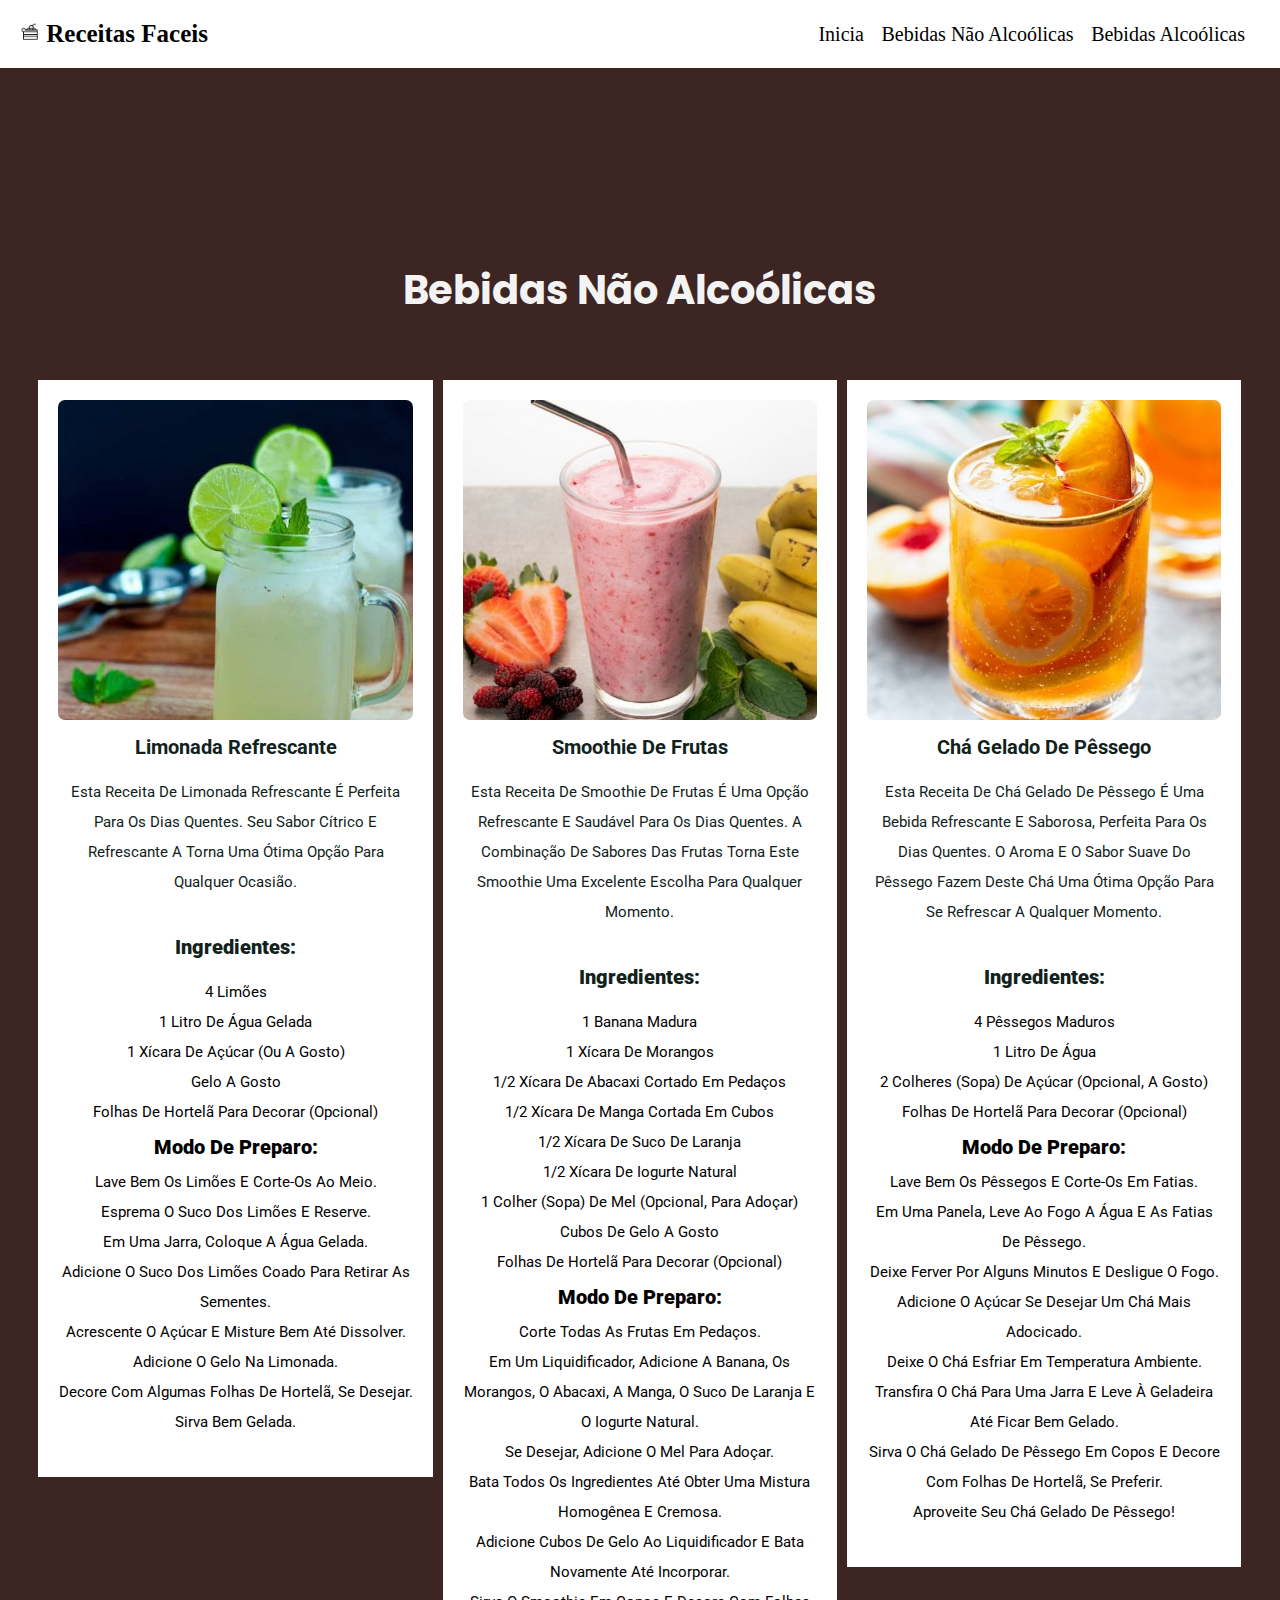
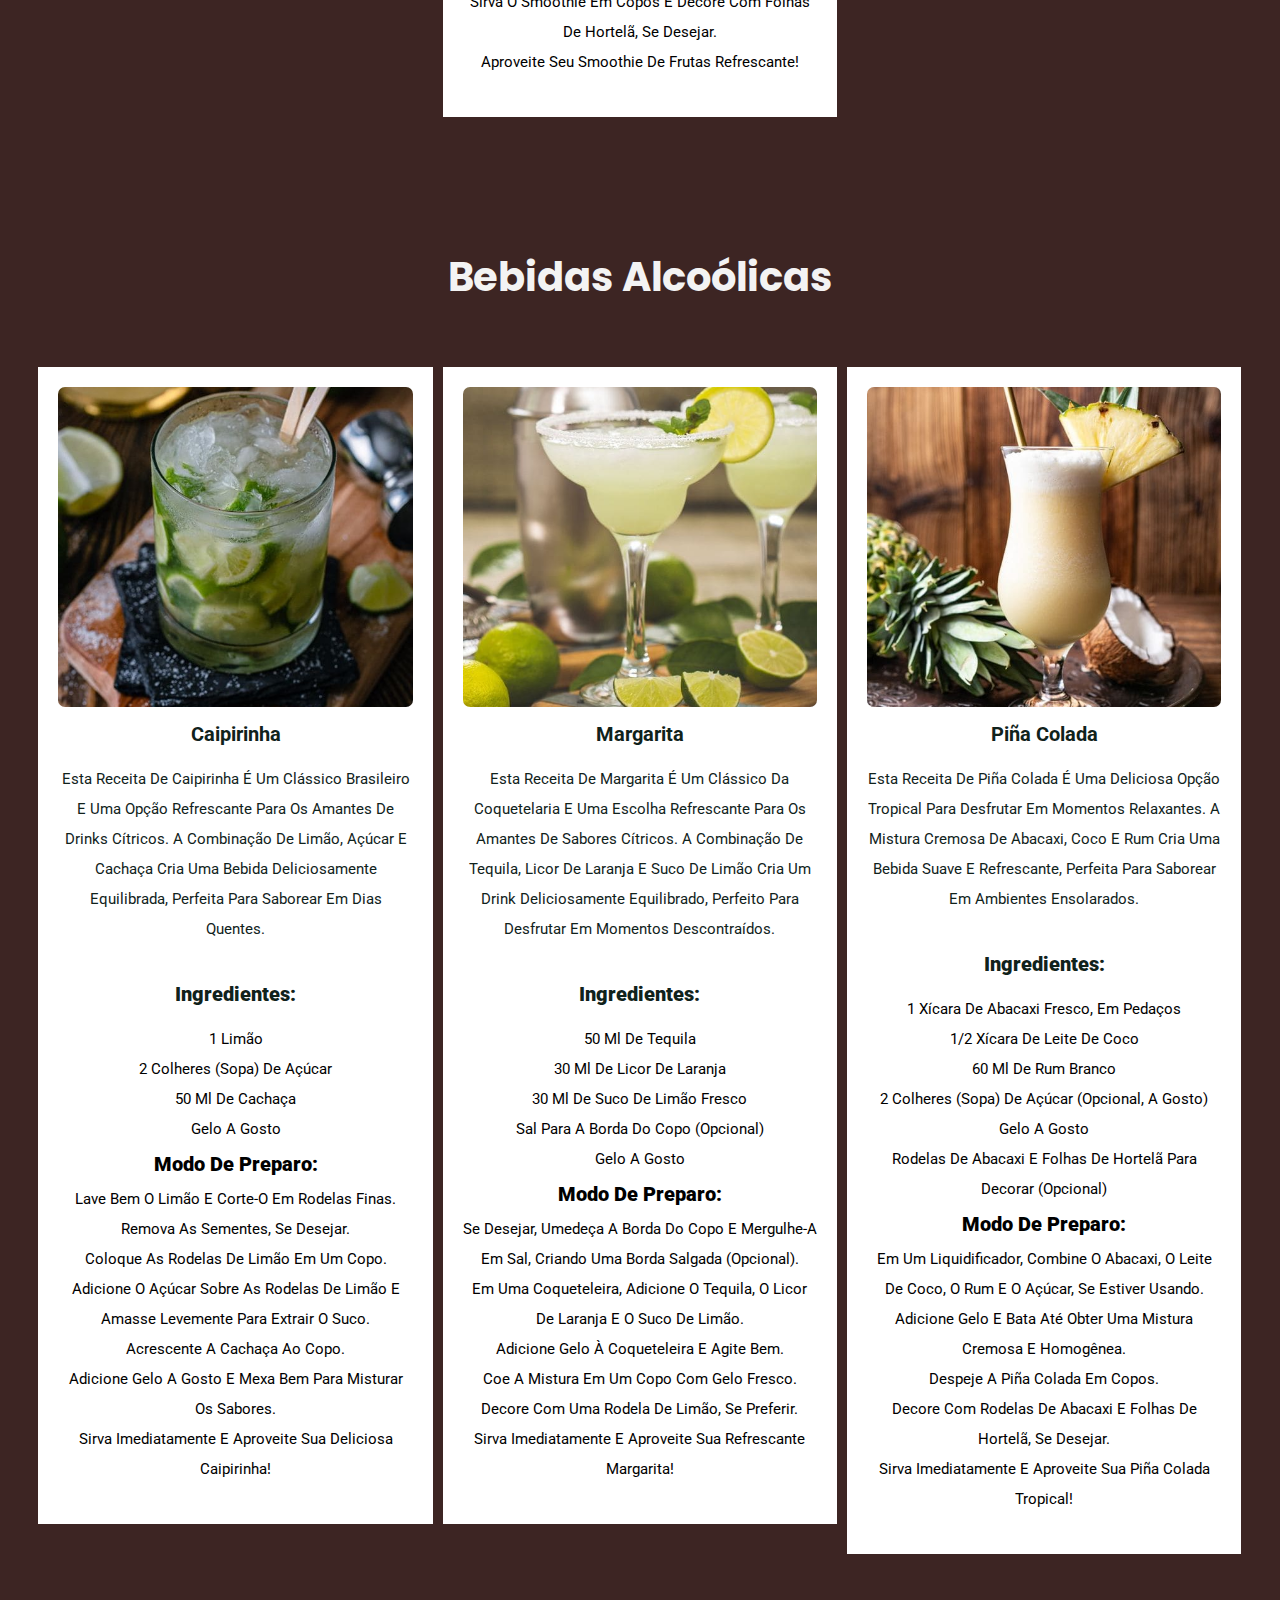
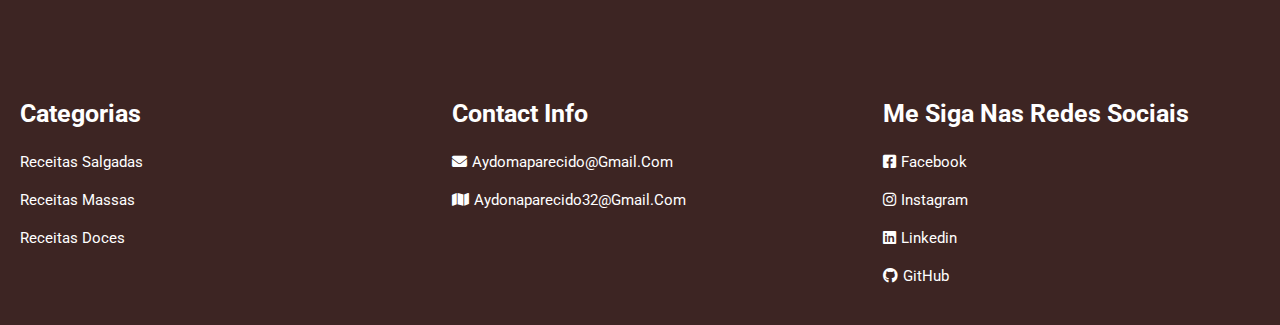
<file: receitasBebidas.html>
<!DOCTYPE html>
<html lang="pt-br">
    <head>
        <meta charset="UTF-8" />
        <meta name="viewport" content="width=device-width, initial-scale=1.0" />
        <!--Link fonts texto-->

        <link rel="preconnect" href="https://fonts.googleapis.com" />
        <link rel="preconnect" href="https://fonts.gstatic.com" crossorigin />
        <link
            href="https: //fonts.googleapis.com/css2? family= Poppins:ital,wght@0,100;0,600;1,100;1,300 & family= Roboto:wght@400;500 & display=swap"
            rel="stylesheet" />

        <!--Link fonts texto-->

        <!--link cnd icons-->

        <link
            rel="stylesheet"
            href="https://cdnjs.cloudflare.com/ajax/libs/font-awesome/6.0.0-beta3/css/all.min.css" />

        <!--link cnd icons-->

        <!--link swiper-->

        <link
            rel="stylesheet"
            href="https://unpkg.com/swiper@8/swiper-bundle.min.css" />

        <script src="https://unpkg.com/swiper@8/swiper-bundle.min.js"></script>

        <!--link swiper End-->

        <!--link css-->

        <link rel="stylesheet" href="css_Projeto/css/style.css" />

        <!--link css-->
        <title>Receitas Faceis</title>
    </head>
    <body>

        <!--Header-->

        <header class="header" id="header">
            <a href="#" class="header__logo">
                <img src="imgs__Projeto/icons/icons8-bolo-50.png" alt="Logo"
                    width="20px" />
                Receitas
                Faceis
            </a>
            <nav class="nav">
                <div id="nav-close" class="fas fa-times"></div>
                <a href="#header">Inicia</a>
                <a href="#naoAlcolicas">Bebidas não alcoólicas</a>
                <a href="#alcolicas">Bebidas Alcoólicas</a>
            </nav>

            <div class="icons">
                <div id="menu-btn" class="fas fa-bars"></div>
            </div>

        </header>

        <!--Home / End-->

        <!--main-->

        <main class="main">

            <!--Bebidas não Alcoólicas-->

            <section class="receita__section" id="naoAlcolicas">
                <p class="titulo">
                    Bebidas não Alcoólicas
                </p>
                <div class="swiper  receitas__container">
                    <div class="swiper-wrapper">
                        <div class="swiper-slide slide">
                            <img
                                src="imgs__Projeto/img__bebidas/nao alcoolicas/limonada.jpg"
                                alt="Imagem limonada">
                            <h3>Limonada Refrescante</h3>
                            <p>
                                Esta receita de limonada refrescante é perfeita
                                para os dias quentes.
                                Seu sabor cítrico e refrescante a torna uma
                                ótima opção para qualquer ocasião.
                                <br><br>
                                <span>Ingredientes:</span>
                                <ul>
                                    <li>4 limões</li>
                                    <li>1 litro de água gelada</li>
                                    <li>1 xícara de açúcar (ou a gosto)</li>
                                    <li>Gelo a gosto</li>
                                    <li>Folhas de hortelã para decorar
                                        (opcional)</li>
                                </ul>
                                <span>Modo de Preparo:</span>
                                <ol>
                                    <li>Lave bem os limões e corte-os ao meio.</li>
                                    <li>Esprema o suco dos limões e reserve.</li>
                                    <li>Em uma jarra, coloque a água gelada.</li>
                                    <li>Adicione o suco dos limões coado para
                                        retirar as sementes.</li>
                                    <li>Acrescente o açúcar e misture bem até
                                        dissolver.</li>
                                    <li>Adicione o gelo na limonada.</li>
                                    <li>Decore com algumas folhas de hortelã, se
                                        desejar.</li>
                                    <li>Sirva bem gelada.</li>
                                </ol>
                            </p>
                        </div>

                        <div class="swiper-slide slide">
                            <img
                                src="imgs__Projeto/img__bebidas/nao alcoolicas/Smoothie de Frutas.jpg"
                                alt="Smoothie de Frutas">
                            <h3>Smoothie de Frutas</h3>
                            <p>
                                Esta receita de smoothie de frutas é uma opção
                                refrescante e saudável para os dias quentes.
                                A combinação de sabores das frutas torna este
                                smoothie uma excelente escolha para qualquer
                                momento.
                                <br><br>
                                <span>Ingredientes:</span>
                                <ul>
                                    <li>1 banana madura</li>
                                    <li>1 xícara de morangos</li>
                                    <li>1/2 xícara de abacaxi cortado em pedaços</li>
                                    <li>1/2 xícara de manga cortada em cubos</li>
                                    <li>1/2 xícara de suco de laranja</li>
                                    <li>1/2 xícara de iogurte natural</li>
                                    <li>1 colher (sopa) de mel (opcional, para
                                        adoçar)</li>
                                    <li>Cubos de gelo a gosto</li>
                                    <li>Folhas de hortelã para decorar
                                        (opcional)</li>
                                </ul>
                                <span>Modo de Preparo:</span>
                                <ol>
                                    <li>Corte todas as frutas em pedaços.</li>
                                    <li>Em um liquidificador, adicione a banana,
                                        os morangos, o abacaxi, a manga, o suco
                                        de laranja e o iogurte natural.</li>
                                    <li>Se desejar, adicione o mel para adoçar.</li>
                                    <li>Bata todos os ingredientes até obter uma
                                        mistura homogênea e cremosa.</li>
                                    <li>Adicione cubos de gelo ao liquidificador
                                        e bata novamente até incorporar.</li>
                                    <li>Sirva o smoothie em copos e decore com
                                        folhas de hortelã, se desejar.</li>
                                    <li>Aproveite seu smoothie de frutas
                                        refrescante!</li>
                                </ol>
                            </p>
                        </div>

                        <div class="swiper-slide slide">
                            <img
                                src="imgs__Projeto/img__bebidas/nao alcoolicas/Chá Gelado de Pêssego.jpg"
                                alt="Chá Gelado de Pêssego">
                            <h3>Chá Gelado de Pêssego</h3>
                            <p>
                                Esta receita de chá gelado de pêssego é uma
                                bebida refrescante e saborosa, perfeita para os
                                dias quentes.
                                O aroma e o sabor suave do pêssego fazem deste
                                chá uma ótima opção para se refrescar a qualquer
                                momento.
                                <br><br>
                                <span>Ingredientes:</span>
                                <ul>
                                    <li>4 pêssegos maduros</li>
                                    <li>1 litro de água</li>
                                    <li>2 colheres (sopa) de açúcar (opcional, a
                                        gosto)</li>
                                    <li>Folhas de hortelã para decorar
                                        (opcional)</li>
                                </ul>
                                <span>Modo de Preparo:</span>
                                <ol>
                                    <li>Lave bem os pêssegos e corte-os em
                                        fatias.</li>
                                    <li>Em uma panela, leve ao fogo a água e as
                                        fatias de pêssego.</li>
                                    <li>Deixe ferver por alguns minutos e
                                        desligue o fogo.</li>
                                    <li>Adicione o açúcar se desejar um chá mais
                                        adocicado.</li>
                                    <li>Deixe o chá esfriar em temperatura
                                        ambiente.</li>
                                    <li>Transfira o chá para uma jarra e leve à
                                        geladeira até ficar bem gelado.</li>
                                    <li>Sirva o chá gelado de pêssego em copos e
                                        decore com folhas de hortelã, se
                                        preferir.</li>
                                    <li>Aproveite seu chá gelado de pêssego!</li>
                                </ol>
                            </p>
                        </div>

                        <div class="swiper-slide slide">
                            <img
                                src="imgs__Projeto/img__bebidas/nao alcoolicas/Suco Detox de Melancia e Gengibre.jpg"
                                alt="Suco Detox de Melancia e Gengibre">
                            <h3>Suco Detox de Melancia e Gengibre</h3>
                            <p>
                                Este suco detox de melancia e gengibre é uma
                                bebida refrescante e saudável, ideal para
                                desintoxicar o organismo.
                                A combinação da doçura da melancia com o toque
                                picante do gengibre torna este suco uma
                                excelente opção para qualquer momento.
                                <br><br>
                                <span>Ingredientes:</span>
                                <ul>
                                    <li>4 xícaras de melancia cortada em cubos,
                                        sem sementes</li>
                                    <li>1 colher (chá) de gengibre fresco ralado</li>
                                    <li>1 limão espremido</li>
                                    <li>1 xícara de água gelada</li>
                                    <li>Folhas de hortelã para decorar
                                        (opcional)</li>
                                    <li>Gelo a gosto</li>
                                </ul>
                                <span>Modo de Preparo:</span>
                                <ol>
                                    <li>No liquidificador, adicione os cubos de
                                        melancia, o gengibre ralado e o suco de
                                        limão.</li>
                                    <li>Acrescente a água gelada e bata todos os
                                        ingredientes até obter uma mistura
                                        homogênea.</li>
                                    <li>Se preferir, adicione gelo para tornar o
                                        suco ainda mais refrescante.</li>
                                    <li>Sirva o suco detox de melancia e
                                        gengibre em copos e decore com folhas de
                                        hortelã, se desejar.</li>
                                    <li>Aproveite seu suco detox refrescante!</li>
                                </ol>
                            </p>
                        </div>

                        <div class="swiper-slide slide">
                            <img
                                src="imgs__Projeto/img__bebidas/nao alcoolicas/Milkshake de Chocolate.jpg"
                                alt="Milkshake de Chocolate">
                            <h3>Milkshake de Chocolate</h3>
                            <p>
                                Esta receita de milkshake de chocolate é uma
                                delícia cremosa, perfeita para satisfazer aquela
                                vontade de algo doce e refrescante.
                                A combinação irresistível de chocolate faz deste
                                milkshake uma opção indulgente para qualquer
                                ocasião.
                                <br><br>
                                <span>Ingredientes:</span>
                                <ul>
                                    <li>3 bolas de sorvete de chocolate</li>
                                    <li>1 xícara de leite</li>
                                    <li>3 colheres (sopa) de chocolate em pó</li>
                                    <li>2 colheres (sopa) de calda de chocolate</li>
                                    <li>Chantilly para decorar (opcional)</li>
                                </ul>
                                <span>Modo de Preparo:</span>
                                <ol>
                                    <li>Em um liquidificador, adicione as bolas
                                        de sorvete de chocolate, o leite, o
                                        chocolate em pó e a calda de chocolate.</li>
                                    <li>Bata todos os ingredientes até obter uma
                                        mistura homogênea e cremosa.</li>
                                    <li>Despeje o milkshake em copos.</li>
                                    <li>Se desejar, decore com chantilly.</li>
                                    <li>Sirva imediatamente e aproveite o sabor
                                        irresistível do seu milkshake de
                                        chocolate!</li>
                                </ol>
                            </p>
                        </div>

                        <div class="swiper-slide slide">
                            <img
                                src="imgs__Projeto/img__bebidas/nao alcoolicas/Café Gelado com Baunilha.jpg"
                                alt="Café Gelado com Baunilha">
                            <h3>Café Gelado com Baunilha</h3>
                            <p>
                                Esta receita de café gelado com baunilha é uma
                                opção refrescante e aromática para os amantes de
                                café.
                                A combinação do sabor robusto do café com a
                                suavidade da baunilha cria uma bebida
                                irresistível, perfeita para dias quentes.
                                <br><br>
                                <span>Ingredientes:</span>
                                <ul>
                                    <li>1 xícara de café forte, preparado e
                                        resfriado</li>
                                    <li>1/2 xícara de leite</li>
                                    <li>2 colheres (chá) de extrato de baunilha</li>
                                    <li>2 colheres (sopa) de xarope de açúcar
                                        (opcional, a gosto)</li>
                                    <li>Gelo a gosto</li>
                                </ul>
                                <span>Modo de Preparo:</span>
                                <ol>
                                    <li>Em um copo, misture o café resfriado, o
                                        leite, o extrato de baunilha e o xarope
                                        de açúcar, se estiver usando.</li>
                                    <li>Adicione gelo conforme sua preferência.</li>
                                    <li>Mexa bem a mistura para incorporar todos
                                        os sabores.</li>
                                    <li>Decore com uma fava de baunilha, se
                                        desejar.</li>
                                    <li>Sirva imediatamente e aproveite seu café
                                        gelado com baunilha!</li>
                                </ol>
                            </p>
                        </div>

                        <div class="swiper-slide slide">
                            <img
                                src="imgs__Projeto/img__bebidas/nao alcoolicas/Mojito Sem Álcool.jpg"
                                alt="Mojito Sem Álcool">
                            <h3>Mojito Sem Álcool</h3>
                            <p>
                                Esta receita de mojito sem álcool é uma opção
                                refrescante e cheia de sabor, ideal para quem
                                busca uma bebida sem álcool, mas com todo o
                                charme de um mojito tradicional.
                                A combinação de menta, limão e açúcar torna este
                                mojito irresistível, perfeito para os dias
                                quentes.
                                <br><br>
                                <span>Ingredientes:</span>
                                <ul>
                                    <li>1 xícara de água</li>
                                    <li>1/2 xícara de suco de limão</li>
                                    <li>2 colheres (sopa) de açúcar</li>
                                    <li>Folhas de menta fresca</li>
                                    <li>Água com gás</li>
                                    <li>Gelo a gosto</li>
                                </ul>
                                <span>Modo de Preparo:</span>
                                <ol>
                                    <li>Em uma panela, aqueça a água e dissolva
                                        o açúcar, criando uma espécie de xarope
                                        simples. Deixe esfriar.</li>
                                    <li>Em um copo, amasse algumas folhas de
                                        menta.</li>
                                    <li>Adicione o suco de limão e o xarope
                                        simples ao copo com menta.</li>
                                    <li>Complete o copo com água com gás e
                                        adicione gelo a gosto.</li>
                                    <li>Mexa bem e decore com folhas de menta.</li>
                                    <li>Sirva imediatamente e aproveite seu
                                        mojito sem álcool!</li>
                                </ol>
                            </p>
                        </div>

                        <div class="swiper-slide slide">
                            <img
                                src="imgs__Projeto/img__bebidas/nao alcoolicas/Iced Tea de Frutas Vermelhas.jpg"
                                alt="Iced Tea de Frutas Vermelhas">
                            <h3>Iced Tea de Frutas Vermelhas</h3>
                            <p>
                                Esta receita de iced tea de frutas vermelhas é
                                uma opção refrescante e cheia de sabores
                                vibrantes, perfeita para dias quentes.
                                A mistura de frutas vermelhas adiciona um toque
                                de doçura e acidez a este chá gelado, tornando-o
                                uma deliciosa escolha para se refrescar.
                                <br><br>
                                <span>Ingredientes:</span>
                                <ul>
                                    <li>1 xícara de morangos</li>
                                    <li>1/2 xícara de framboesas</li>
                                    <li>1/2 xícara de mirtilos</li>
                                    <li>1 litro de chá preto, preparado e
                                        resfriado</li>
                                    <li>2 colheres (sopa) de mel ou açúcar
                                        (opcional, a gosto)</li>
                                    <li>Gelo a gosto</li>
                                    <li>Folhas de hortelã para decorar
                                        (opcional)</li>
                                </ul>
                                <span>Modo de Preparo:</span>
                                <ol>
                                    <li>Lave e corte as frutas vermelhas.</li>
                                    <li>No chá preto resfriado, adicione as
                                        frutas vermelhas e o mel ou açúcar, se
                                        estiver usando.</li>
                                    <li>Mexa bem para incorporar os sabores.</li>
                                    <li>Adicione gelo conforme sua preferência.</li>
                                    <li>Decore com folhas de hortelã, se
                                        desejar.</li>
                                    <li>Sirva o iced tea de frutas vermelhas em
                                        copos e aproveite!</li>
                                </ol>
                            </p>
                        </div>

                        <div class="swiper-slide slide">
                            <img
                                src="imgs__Projeto/img__bebidas/nao alcoolicas/Suco Verde Detox.jpg"
                                alt="Suco Verde Detox">
                            <h3>Suco Verde Detox</h3>
                            <p>
                                Esta receita de suco verde detox é uma opção
                                saudável e revitalizante, perfeita para dar um
                                impulso de energia ao seu dia.
                                A combinação de ingredientes frescos e
                                nutritivos faz deste suco uma escolha
                                refrescante e cheia de benefícios para o seu
                                corpo.
                                <br><br>
                                <span>Ingredientes:</span>
                                <ul>
                                    <li>2 maçãs verdes, descascadas e picadas</li>
                                    <li>1 pepino, descascado e cortado</li>
                                    <li>1 punhado de espinafre</li>
                                    <li>1 limão, espremido</li>
                                    <li>1 pedaço pequeno de gengibre, descascado</li>
                                    <li>1 xícara de água de coco</li>
                                    <li>Gelo a gosto</li>
                                </ul>
                                <span>Modo de Preparo:</span>
                                <ol>
                                    <li>Em um liquidificador, combine as maçãs,
                                        o pepino, o espinafre, o suco de limão e
                                        o gengibre.</li>
                                    <li>Adicione a água de coco e bata até obter
                                        uma mistura homogênea.</li>
                                    <li>Coar o suco, se preferir uma textura
                                        mais fina.</li>
                                    <li>Adicione gelo conforme sua preferência.</li>
                                    <li>Sirva imediatamente e aproveite os
                                        benefícios revitalizantes do suco verde
                                        detox!</li>
                                </ol>
                            </p>
                        </div>

                    </div>
                </div>
            </section>

            <!--Bebidas não Alcoólicas / End-->

            <!--Bebidas Alcolicas-->

            <section class="receita__section" id="alcolicas">
                <p class="titulo">
                    Bebidas Alcoólicas
                </p>
                <div class="swiper  receitas__container">
                    <div class="swiper-wrapper">
                        <div class="swiper-slide slide">
                            <img
                            src="imgs__Projeto/img__bebidas/alcoolicas/Caipirinha.jpg"
                            alt="Caipirinha">
                            <h3>Caipirinha</h3>
                            <p>
                                Esta receita de caipirinha é um clássico
                                brasileiro e uma opção refrescante para os
                                amantes de drinks cítricos.
                                A combinação de limão, açúcar e cachaça cria uma
                                bebida deliciosamente equilibrada, perfeita para
                                saborear em dias quentes.
                                <br><br>
                                <span>Ingredientes:</span>
                                <ul>
                                    <li>1 limão</li>
                                    <li>2 colheres (sopa) de açúcar</li>
                                    <li>50 ml de cachaça</li>
                                    <li>Gelo a gosto</li>
                                </ul>
                                <span>Modo de Preparo:</span>
                                <ol>
                                    <li>Lave bem o limão e corte-o em rodelas
                                        finas. Remova as sementes, se desejar.</li>
                                    <li>Coloque as rodelas de limão em um copo.</li>
                                    <li>Adicione o açúcar sobre as rodelas de
                                        limão e amasse levemente para extrair o
                                        suco.</li>
                                    <li>Acrescente a cachaça ao copo.</li>
                                    <li>Adicione gelo a gosto e mexa bem para
                                        misturar os sabores.</li>
                                    <li>Sirva imediatamente e aproveite sua
                                        deliciosa caipirinha!</li>
                                </ol>
                            </p>
                        </div>

                        <div class="swiper-slide slide">
                            <img
                                src="imgs__Projeto/img__bebidas/alcoolicas/Margarita.jpg"
                                alt="Imagem Margarita">
                            <h3>Margarita</h3>
                            <p>
                                Esta receita de margarita é um clássico da
                                coquetelaria e uma escolha refrescante para os
                                amantes de sabores cítricos.
                                A combinação de tequila, licor de laranja e suco
                                de limão cria um drink deliciosamente
                                equilibrado, perfeito para desfrutar em momentos
                                descontraídos.
                                <br><br>
                                <span>Ingredientes:</span>
                                <ul>
                                    <li>50 ml de tequila</li>
                                    <li>30 ml de licor de laranja</li>
                                    <li>30 ml de suco de limão fresco</li>
                                    <li>Sal para a borda do copo (opcional)</li>
                                    <li>Gelo a gosto</li>
                                </ul>
                                <span>Modo de Preparo:</span>
                                <ol>
                                    <li>Se desejar, umedeça a borda do copo e
                                        mergulhe-a em sal, criando uma borda
                                        salgada (opcional).</li>
                                    <li>Em uma coqueteleira, adicione o tequila,
                                        o licor de laranja e o suco de limão.</li>
                                    <li>Adicione gelo à coqueteleira e agite
                                        bem.</li>
                                    <li>Coe a mistura em um copo com gelo
                                        fresco.</li>
                                    <li>Decore com uma rodela de limão, se
                                        preferir.</li>
                                    <li>Sirva imediatamente e aproveite sua
                                        refrescante margarita!</li>
                                </ol>
                            </p>
                        </div>

                        <div class="swiper-slide slide">
                            <img
                                src="imgs__Projeto/img__bebidas/alcoolicas/Piña Colada.jpg"
                                alt="Imagem Piña Colada">
                            <h3>Piña Colada</h3>
                            <p>
                                Esta receita de piña colada é uma deliciosa
                                opção tropical para desfrutar em momentos
                                relaxantes.
                                A mistura cremosa de abacaxi, coco e rum cria
                                uma bebida suave e refrescante, perfeita para
                                saborear em ambientes ensolarados.
                                <br><br>
                                <span>Ingredientes:</span>
                                <ul>
                                    <li>1 xícara de abacaxi fresco, em pedaços</li>
                                    <li>1/2 xícara de leite de coco</li>
                                    <li>60 ml de rum branco</li>
                                    <li>2 colheres (sopa) de açúcar (opcional, a
                                        gosto)</li>
                                    <li>Gelo a gosto</li>
                                    <li>Rodelas de abacaxi e folhas de hortelã
                                        para decorar (opcional)</li>
                                </ul>
                                <span>Modo de Preparo:</span>
                                <ol>
                                    <li>Em um liquidificador, combine o abacaxi,
                                        o leite de coco, o rum e o açúcar, se
                                        estiver usando.</li>
                                    <li>Adicione gelo e bata até obter uma
                                        mistura cremosa e homogênea.</li>
                                    <li>Despeje a piña colada em copos.</li>
                                    <li>Decore com rodelas de abacaxi e folhas
                                        de hortelã, se desejar.</li>
                                    <li>Sirva imediatamente e aproveite sua piña
                                        colada tropical!</li>
                                </ol>
                            </p>
                        </div>

                        <div class="swiper-slide slide">
                            <img
                                src="imgs__Projeto/img__bebidas/alcoolicas/Aperol Spritz.jpg"
                                alt="Imagem Aperol Spritz">
                            <h3>Aperol Spritz</h3>
                            <p>
                                Esta receita de Aperol Spritz é um clássico
                                aperitivo italiano, perfeito para apreciar em
                                momentos descontraídos.
                                A combinação de Aperol, Prosecco e água com gás
                                cria uma bebida leve e refrescante, ideal para
                                os dias ensolarados.
                                <br><br>
                                <span>Ingredientes:</span>
                                <ul>
                                    <li>90 ml de Prosecco</li>
                                    <li>60 ml de Aperol</li>
                                    <li>Água com gás</li>
                                    <li>Gelo</li>
                                    <li>Rodelas de laranja para decorar</li>
                                </ul>
                                <span>Modo de Preparo:</span>
                                <ol>
                                    <li>Encha um copo com gelo.</li>
                                    <li>Adicione o Prosecco, seguido pelo
                                        Aperol.</li>
                                    <li>Complete com água com gás a gosto.</li>
                                    <li>Mexa delicadamente para misturar os
                                        ingredientes.</li>
                                    <li>Decore com rodelas de laranja.</li>
                                    <li>Sirva imediatamente e aproveite seu
                                        refrescante Aperol Spritz!</li>
                                </ol>
                            </p>
                        </div>

                        <div class="swiper-slide slide">
                            <img
                                src="imgs__Projeto/img__bebidas/alcoolicas/Gin Tônica.jpg"
                                alt="Imagem Gin Tônica">
                            <h3>Gin Tônica</h3>
                            <p>
                                Esta receita de Gin Tônica é um clássico
                                refrescante e sofisticado, perfeito para os
                                amantes de gin.
                                A combinação de gin, água tônica e guarnições
                                aromáticas cria um drink simples e elegante,
                                ideal para desfrutar em diversas ocasiões.
                                <br><br>
                                <span>Ingredientes:</span>
                                <ul>
                                    <li>50 ml de gin</li>
                                    <li>150 ml de água tônica</li>
                                    <li>Gelo</li>
                                    <li>Rodelas de limão ou zimbro para decorar</li>
                                </ul>
                                <span>Modo de Preparo:</span>
                                <ol>
                                    <li>Encha um copo balão com gelo.</li>
                                    <li>Adicione o gin sobre o gelo.</li>
                                    <li>Complete com água tônica.</li>
                                    <li>Mexa suavemente com uma colher
                                        bailarina.</li>
                                    <li>Decore com rodelas de limão ou zimbro.</li>
                                    <li>Sirva imediatamente e aproveite seu
                                        elegante Gin Tônica!</li>
                                </ol>
                            </p>
                        </div>

                        <div class="swiper-slide slide">
                            <img
                                src="imgs__Projeto/img__bebidas/alcoolicas/Sex on the Beach.jpg"
                                alt="Imagem Sex on the Beach">
                            <h3>Sex on the Beach</h3>
                            <p>
                                Esta receita de Sex on the Beach é um coquetel
                                tropical e colorido, perfeito para quem aprecia
                                sabores frutados e refrescantes.
                                A mistura de vodka, licor de pêssego e sucos de
                                frutas cria uma bebida deliciosa, ideal para ser
                                saboreada à beira-mar ou em momentos
                                descontraídos.
                                <br><br>
                                <span>Ingredientes:</span>
                                <ul>
                                    <li>40 ml de vodka</li>
                                    <li>20 ml de licor de pêssego</li>
                                    <li>40 ml de suco de cranberry</li>
                                    <li>40 ml de suco de laranja</li>
                                    <li>Gelo</li>
                                    <li>Rodela de laranja e cerejas para decorar</li>
                                </ul>
                                <span>Modo de Preparo:</span>
                                <ol>
                                    <li>Encha um shaker com gelo.</li>
                                    <li>Adicione a vodka, o licor de pêssego, o
                                        suco de cranberry e o suco de laranja.</li>
                                    <li>Agite bem a mistura por alguns segundos.</li>
                                    <li>Coe a mistura em um copo alto com gelo
                                        fresco.</li>
                                    <li>Decore com uma rodela de laranja e
                                        cerejas.</li>
                                    <li>Sirva imediatamente e aproveite seu
                                        vibrante Sex on the Beach!</li>
                                </ol>
                            </p>
                        </div>

                        <div class="swiper-slide slide">
                            <img
                                src="imgs__Projeto/img__bebidas/alcoolicas/Daiquiri.jpg"
                                alt="Imagem Daiquiri">
                            <h3>Daiquiri</h3>
                            <p>
                                Esta receita de Daiquiri é um clássico coquetel
                                cubano, conhecido pela sua simplicidade e sabor
                                refrescante.
                                A combinação de rum, suco de limão e xarope de
                                açúcar resulta em uma bebida equilibrada e
                                deliciosa, perfeita para ser apreciada em dias
                                quentes.
                                <br><br>
                                <span>Ingredientes:</span>
                                <ul>
                                    <li>60 ml de rum branco</li>
                                    <li>30 ml de suco de limão fresco</li>
                                    <li>15 ml de xarope de açúcar</li>
                                    <li>Gelo</li>
                                    <li>Rodela de limão para decorar</li>
                                </ul>
                                <span>Modo de Preparo:</span>
                                <ol>
                                    <li>Em um shaker, adicione o rum, o suco de
                                        limão e o xarope de açúcar.</li>
                                    <li>Encha o shaker com gelo.</li>
                                    <li>Agite vigorosamente por cerca de 15
                                        segundos.</li>
                                    <li>Coe a mistura em uma taça de coquetel
                                        previamente gelada.</li>
                                    <li>Decore com uma rodela de limão na borda
                                        da taça.</li>
                                    <li>Sirva imediatamente e aproveite seu
                                        Daiquiri refrescante!</li>
                                </ol>
                            </p>
                        </div>

                        <div class="swiper-slide slide">
                            <img
                                src="imgs__Projeto/img__bebidas/alcoolicas/Negroni.jpg"
                                alt="Imagem Negroni">
                            <h3>Negroni</h3>
                            <p>
                                Esta receita de Negroni é um coquetel clássico e
                                equilibrado, perfeito para os apreciadores de
                                sabores intensos e sofisticados.
                                A mistura de gin, vermute tinto e Campari cria
                                uma bebida única, com um toque amargo e
                                aromático.
                                <br><br>
                                <span>Ingredientes:</span>
                                <ul>
                                    <li>30 ml de gin</li>
                                    <li>30 ml de vermute tinto</li>
                                    <li>30 ml de Campari</li>
                                    <li>Gelo</li>
                                    <li>Twist de laranja para decorar</li>
                                </ul>
                                <span>Modo de Preparo:</span>
                                <ol>
                                    <li>Em um copo baixo, adicione gelo.</li>
                                    <li>Despeje o gin, o vermute tinto e o
                                        Campari sobre o gelo.</li>
                                    <li>Mexa suavemente para misturar os
                                        ingredientes.</li>
                                    <li>Decore com um twist de laranja.</li>
                                    <li>Sirva imediatamente e aprecie o sabor
                                        único do Negroni!</li>
                                </ol>
                            </p>
                        </div>

                        <div class="swiper-slide slide">
                            <img
                                src="imgs__Projeto/img__bebidas/alcoolicas/Whisky Sour.jpg"
                                alt="Imagem Whisky Sour">
                            <h3>Whisky Sour</h3>
                            <p>
                                Esta receita de Whisky Sour é um clássico
                                coquetel que combina a robustez do whisky com a
                                acidez do limão e a doçura do xarope de açúcar.
                                Uma opção sofisticada e equilibrada para os
                                apreciadores de sabores intensos.
                                <br><br>
                                <span>Ingredientes:</span>
                                <ul>
                                    <li>60 ml de whisky</li>
                                    <li>30 ml de suco de limão fresco</li>
                                    <li>15 ml de xarope de açúcar</li>
                                    <li>Gelo</li>
                                    <li>Rodela de limão e cereja para decorar</li>
                                </ul>
                                <span>Modo de Preparo:</span>
                                <ol>
                                    <li>Em um shaker, adicione o whisky, o suco
                                        de limão e o xarope de açúcar.</li>
                                    <li>Encha o shaker com gelo.</li>
                                    <li>Agite vigorosamente por cerca de 15
                                        segundos.</li>
                                    <li>Coe a mistura em um copo baixo com gelo.</li>
                                    <li>Decore com uma rodelinha de limão e uma
                                        cereja.</li>
                                    <li>Sirva e aproveite o sabor único do
                                        Whisky Sour!</li>
                                </ol>
                            </p>
                        </div>
                    </div>
                </div>
            </section>

        </main>

        <footer class="footer bebidas">
            <div class="conteiner">
                <div class="box">
                    <h3>Categorias</h3>
                    <a href="receitasSalgadas.html" target="_blank">Receitas
                        Salgadas</a>
                    <a href="receitasMassas.html" target="_blank">Receitas
                        Massas</a>
                    <a href="index.html" target="_blank">Receitas Doces</a>
                </div>
                <div class="box">
                    <h3>contact info</h3>
                    <a href="#"><i class="fas fa-envelope"></i>aydomaparecido@gmail.com</a>
                    <a href="#"><i class="fas fa-map"></i>aydonaparecido32@gmail.com</a>
                </div>
                <div class="box">
                    <h3>Me siga nas redes sociais</h3>
                    <a href="#"><i class="fa-brands fa-facebook-square"></i>Facebook</a>
                    <a href="#"><i class="fa-brands fa-instagram"></i>Instagram</a>
                    <a href="#"><i class="fa-brands fa-linkedin"></i>Linkedin</a>
                    <a href="#"><i class="fa-brands fa-github"></i>GitHub</a>
                </div>
            </div>

        </footer>

        <!--main / end-->

        <script src="script/main.js"></script>
    </body>
</html>
</file>
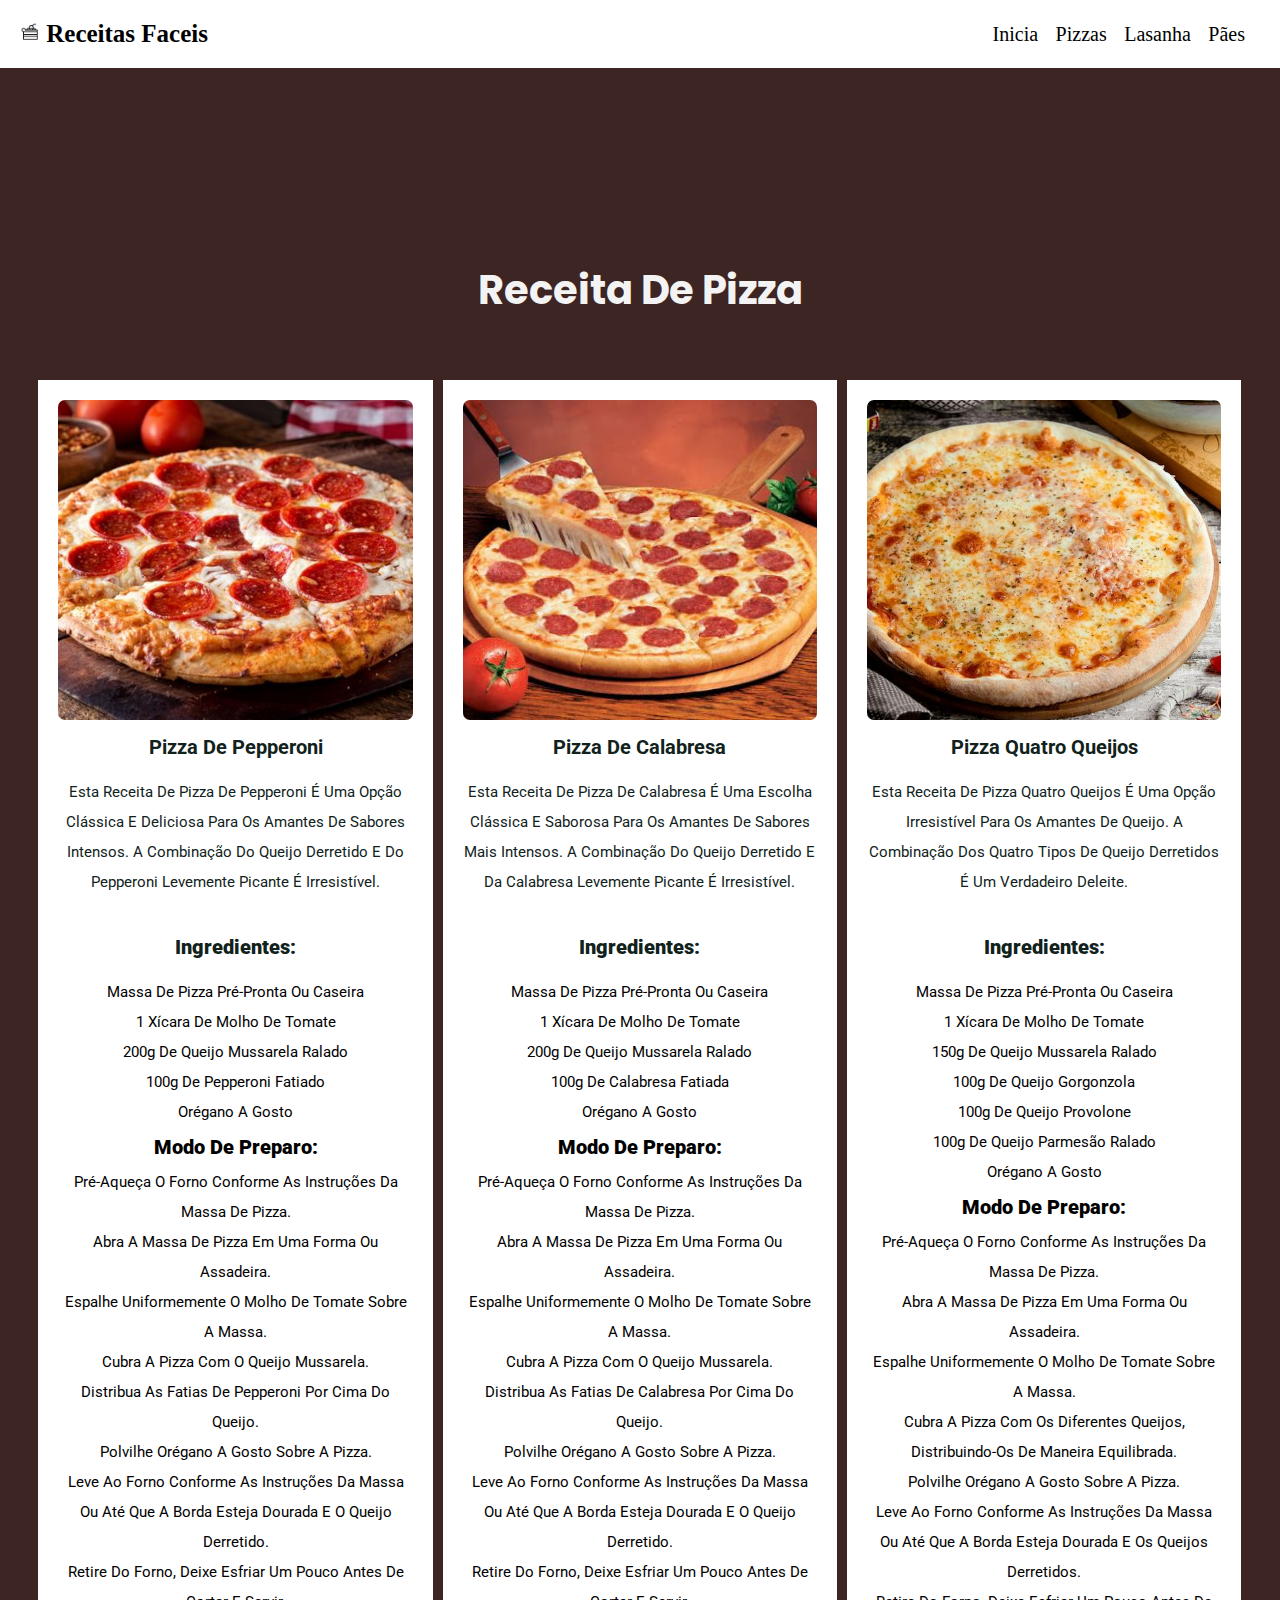
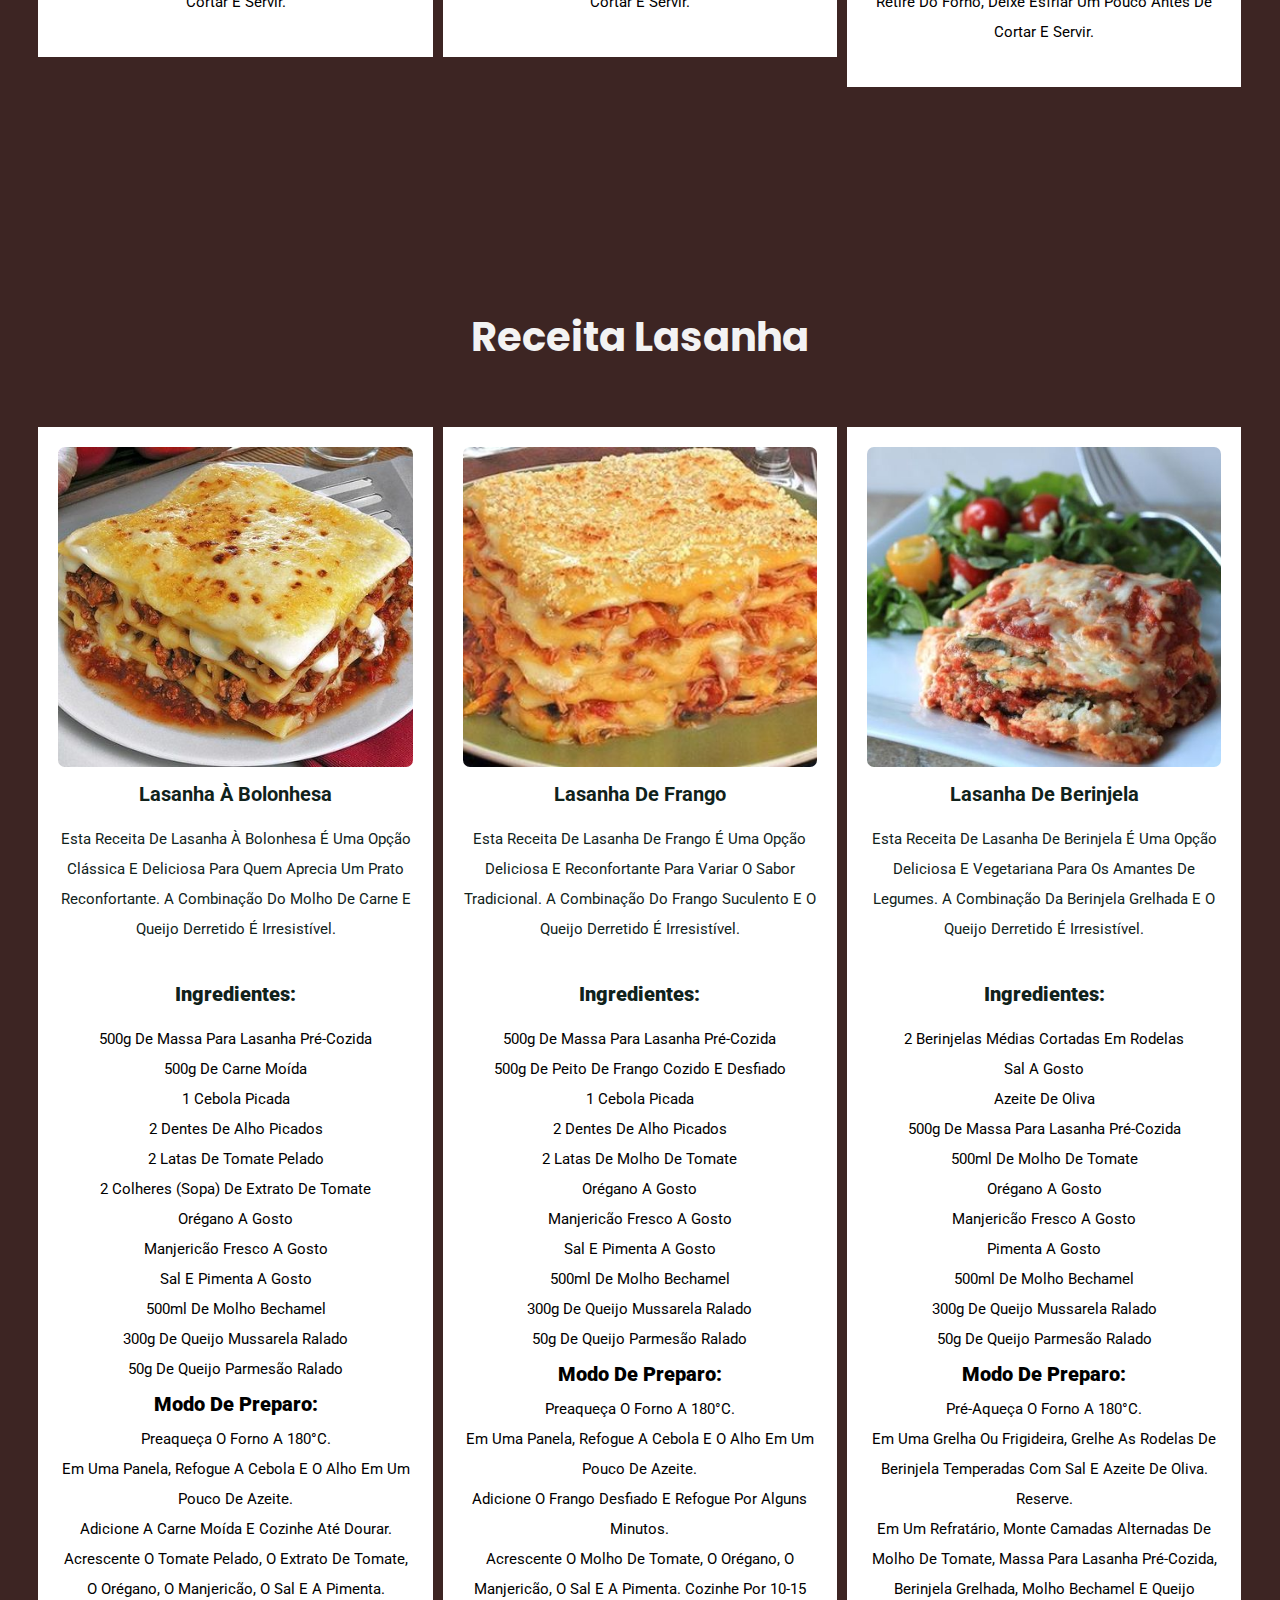
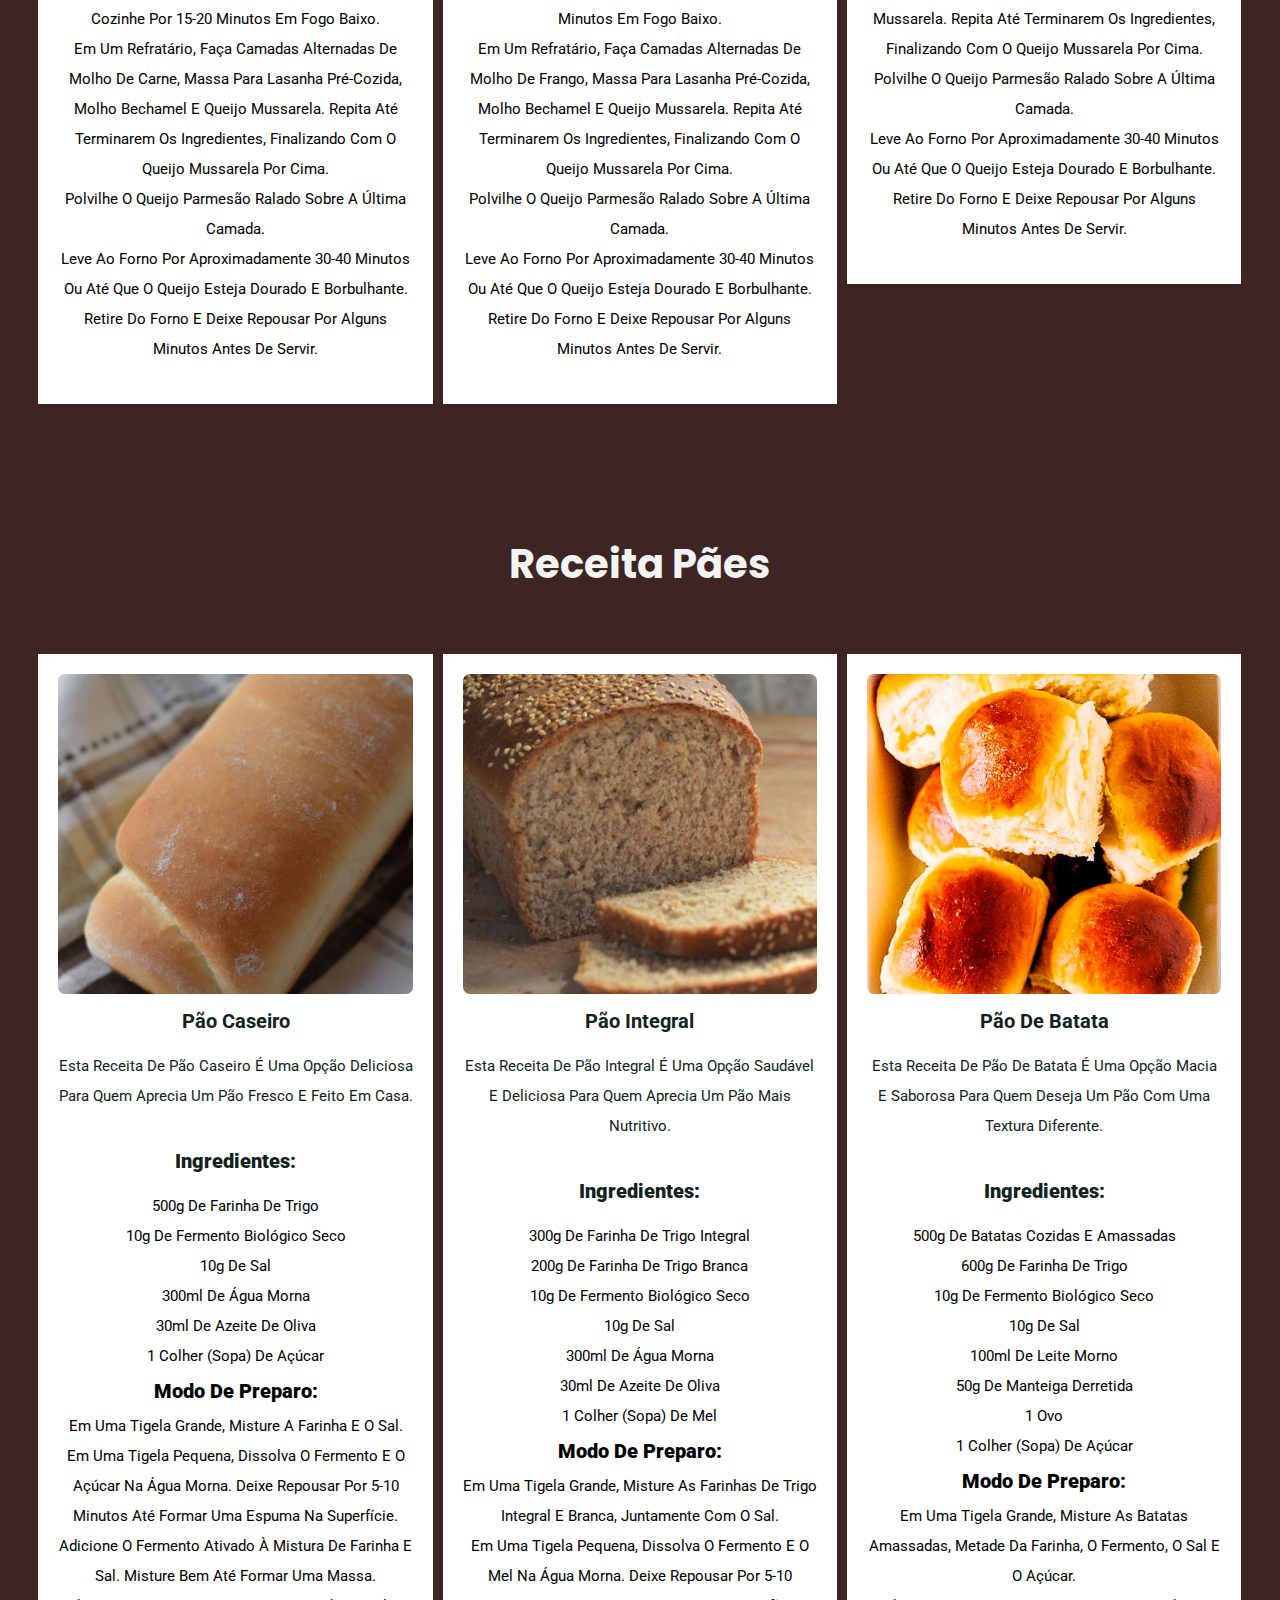
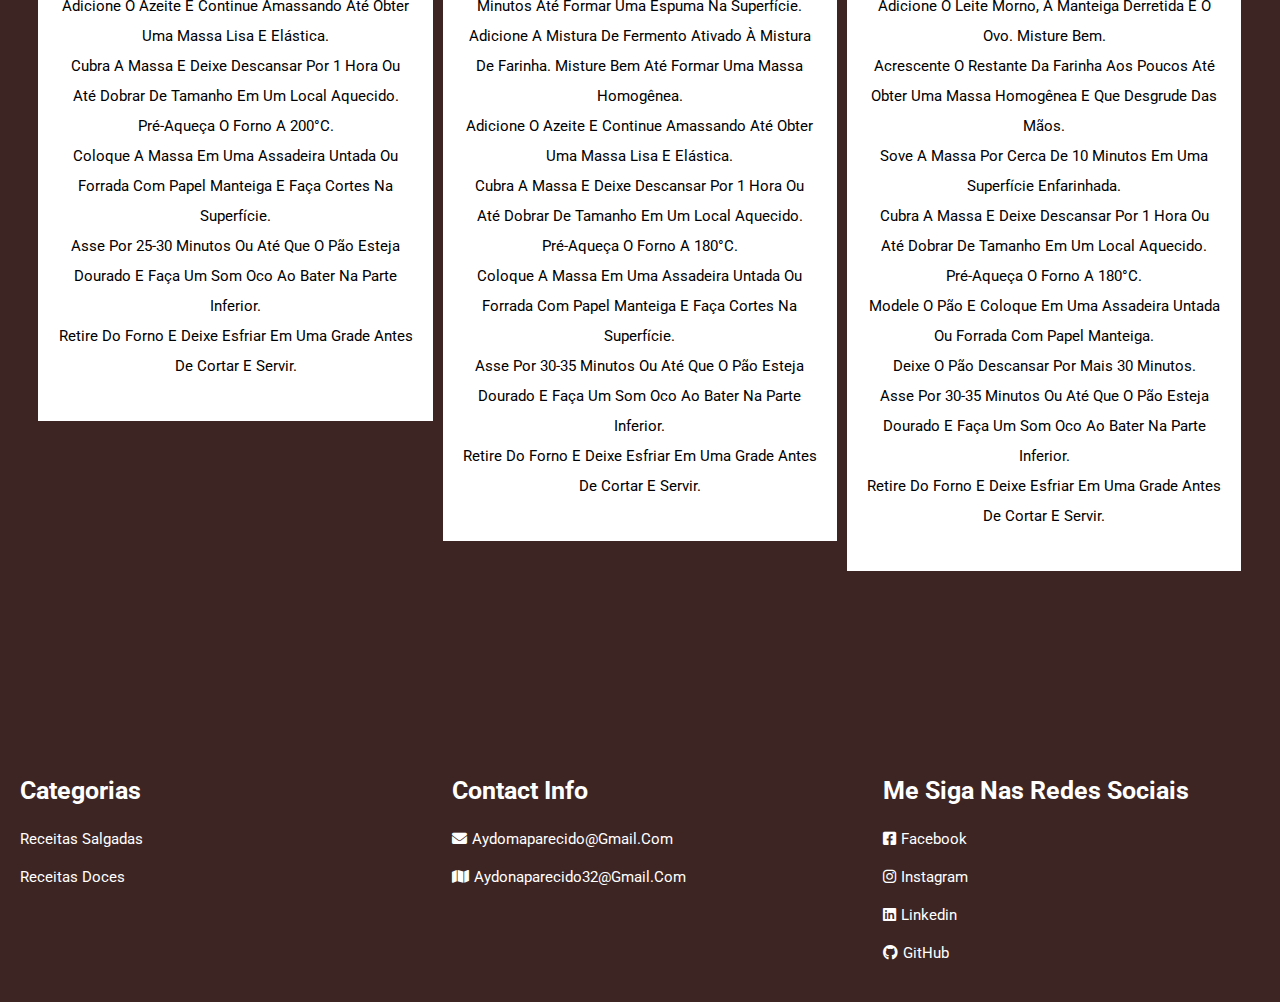
<file: receitasMassas.html>
<!DOCTYPE html>
<html lang="pt-br">

  <head>
    <meta charset="UTF-8" />
    <meta name="viewport" content="width=device-width, initial-scale=1.0" />
    <!--Link fonts texto-->

    <link rel="preconnect" href="https://fonts.googleapis.com" />
    <link rel="preconnect" href="https://fonts.gstatic.com" crossorigin />
    <link
      href="https: //fonts.googleapis.com/css2? family= Poppins:ital,wght@0,100;0,600;1,100;1,300 & family= Roboto:wght@400;500 & display=swap"
      rel="stylesheet" />

    <!--Link fonts texto-->

    <!--link cnd icons-->

    <link rel="stylesheet"
      href="https://cdnjs.cloudflare.com/ajax/libs/font-awesome/6.0.0-beta3/css/all.min.css" />

    <!--link cnd icons-->

    <!--link swiper-->

    <link rel="stylesheet"
      href="https://unpkg.com/swiper@8/swiper-bundle.min.css" />

    <script src="https://unpkg.com/swiper@8/swiper-bundle.min.js"></script>

    <!--link swiper End-->

    <!--link css-->

    <link rel="stylesheet" href="css_Projeto/css/style.css" />

    <!--link css-->
    <title>Receitas Faceis</title>
  </head>

  <body>

    <header class="header" id="header">
      <a href="#" class="header__logo">
        <img src="imgs__Projeto/icons/icons8-bolo-50.png" alt="Logo"
          width="20px" />
        Receitas
        Faceis
      </a>
      <nav class="nav">
        <div id="nav-close" class="fas fa-times"></div>
        <a href="#header">Inicia</a>
        <a href="#pizza">Pizzas</a>
        <a href="#lasanha">Lasanha</a>
        <a href="#paes">Pães</a>
        </nav>

      <div class="icons">
        <div id="menu-btn" class="fas fa-bars"></div>
      </div>

    </header>

    <main class="main">

      <!--Pizzas-->

      <section class="receita__section" id="pizza">
        <p class="titulo">
          Receita de Pizza
        </p>
        <div class="swiper  receitas__container">
          <div class="swiper-wrapper">
            <div class="swiper-slide slide">
              <img
                src="imgs__Projeto/img_massas/pizzas/peperone.jpg"
                alt="img_pizza_pepperoni">
              <h3>Pizza de Pepperoni</h3>
              <p>
                Esta receita de pizza de pepperoni é uma opção clássica e
                deliciosa para os amantes de sabores intensos. A combinação do
                queijo derretido e do pepperoni levemente picante é
                irresistível.
                <br><br>
                <span>Ingredientes:</span>
                <ul>
                  <li>Massa de pizza pré-pronta ou caseira</li>
                  <li>1 xícara de molho de tomate</li>
                  <li>200g de queijo mussarela ralado</li>
                  <li>100g de pepperoni fatiado</li>
                  <li>Orégano a gosto</li>
                </ul>
                <span>Modo de Preparo:</span>
                <ol>
                  <li>Pré-aqueça o forno conforme as instruções da massa de
                    pizza.</li>
                  <li>Abra a massa de pizza em uma forma ou assadeira.</li>
                  <li>Espalhe uniformemente o molho de tomate sobre a massa.</li>
                  <li>Cubra a pizza com o queijo mussarela.</li>
                  <li>Distribua as fatias de pepperoni por cima do queijo.</li>
                  <li>Polvilhe orégano a gosto sobre a pizza.</li>
                  <li>Leve ao forno conforme as instruções da massa ou até que a
                    borda esteja dourada e o queijo derretido.</li>
                  <li>Retire do forno, deixe esfriar um pouco antes de cortar e
                    servir.</li>
                </ol>
              </p>
            </div>
            <div class="swiper-slide slide">
              <img
                src="imgs__Projeto/img_massas/pizzas/calabresa.jpg"
                alt="img_pizza_calabresa">
              <h3>Pizza de Calabresa</h3>
              <p>
                Esta receita de pizza de calabresa é uma escolha clássica e
                saborosa para os amantes de sabores mais intensos. A combinação
                do queijo derretido e da calabresa levemente picante é
                irresistível.
                <br><br>
                <span>Ingredientes:</span>
                <ul>
                  <li>Massa de pizza pré-pronta ou caseira</li>
                  <li>1 xícara de molho de tomate</li>
                  <li>200g de queijo mussarela ralado</li>
                  <li>100g de calabresa fatiada</li>
                  <li>Orégano a gosto</li>
                </ul>
                <span>Modo de Preparo:</span>
                <ol>
                  <li>Pré-aqueça o forno conforme as instruções da massa de
                    pizza.</li>
                  <li>Abra a massa de pizza em uma forma ou assadeira.</li>
                  <li>Espalhe uniformemente o molho de tomate sobre a massa.</li>
                  <li>Cubra a pizza com o queijo mussarela.</li>
                  <li>Distribua as fatias de calabresa por cima do queijo.</li>
                  <li>Polvilhe orégano a gosto sobre a pizza.</li>
                  <li>Leve ao forno conforme as instruções da massa ou até que a
                    borda esteja dourada e o queijo derretido.</li>
                  <li>Retire do forno, deixe esfriar um pouco antes de cortar e
                    servir.</li>
                </ol>
              </p>
            </div>
            <div class="swiper-slide slide">
              <img
                src="imgs__Projeto/img_massas/pizzas/quatroQueijos.jpg"
                alt="img_pizza_quatro_queijos">
              <h3>Pizza Quatro Queijos</h3>
              <p>
                Esta receita de pizza quatro queijos é uma opção irresistível
                para os amantes de queijo. A combinação dos quatro tipos de
                queijo derretidos é um verdadeiro deleite.
                <br><br>
                <span>Ingredientes:</span>
                <ul>
                  <li>Massa de pizza pré-pronta ou caseira</li>
                  <li>1 xícara de molho de tomate</li>
                  <li>150g de queijo mussarela ralado</li>
                  <li>100g de queijo gorgonzola</li>
                  <li>100g de queijo provolone</li>
                  <li>100g de queijo parmesão ralado</li>
                  <li>Orégano a gosto</li>
                </ul>
                <span>Modo de Preparo:</span>
                <ol>
                  <li>Pré-aqueça o forno conforme as instruções da massa de
                    pizza.</li>
                  <li>Abra a massa de pizza em uma forma ou assadeira.</li>
                  <li>Espalhe uniformemente o molho de tomate sobre a massa.</li>
                  <li>Cubra a pizza com os diferentes queijos, distribuindo-os
                    de maneira equilibrada.</li>
                  <li>Polvilhe orégano a gosto sobre a pizza.</li>
                  <li>Leve ao forno conforme as instruções da massa ou até que a
                    borda esteja dourada e os queijos derretidos.</li>
                  <li>Retire do forno, deixe esfriar um pouco antes de cortar e
                    servir.</li>
                </ol>
              </p>
            </div>
            <div class="swiper-slide slide">
              <img
                src="imgs__Projeto/img_massas/pizzas/vegetariano.jpg"
                alt="img_pizza_vegetariana">
              <h3>Pizza Vegetariana</h3>
              <p>
                Esta receita de pizza vegetariana é uma opção deliciosa para
                quem aprecia uma combinação de vegetais frescos e saborosos em
                uma pizza.
                <br><br>
                <span>Ingredientes:</span>
                <ul>
                  <li>Massa de pizza pré-pronta ou caseira</li>
                  <li>1 xícara de molho de tomate</li>
                  <li>150g de queijo mussarela ralado</li>
                  <li>1 abobrinha fatiada</li>
                  <li>1 pimentão vermelho fatiado</li>
                  <li>1 cebola roxa fatiada</li>
                  <li>100g de cogumelos fatiados</li>
                  <li>Azeitonas a gosto</li>
                  <li>Orégano a gosto</li>
                </ul>
                <span>Modo de Preparo:</span>
                <ol>
                  <li>Pré-aqueça o forno conforme as instruções da massa de
                    pizza.</li>
                  <li>Abra a massa de pizza em uma forma ou assadeira.</li>
                  <li>Espalhe uniformemente o molho de tomate sobre a massa.</li>
                  <li>Cubra a pizza com o queijo mussarela.</li>
                  <li>Distribua os vegetais (abobrinha, pimentão, cebola,
                    cogumelos) sobre o queijo.</li>
                  <li>Adicione as azeitonas a gosto.</li>
                  <li>Polvilhe orégano a gosto sobre a pizza.</li>
                  <li>Leve ao forno conforme as instruções da massa ou até que a
                    borda esteja dourada e os vegetais estejam cozidos.</li>
                  <li>Retire do forno, deixe esfriar um pouco antes de cortar e
                    servir.</li>
                </ol>
              </p>
            </div>
            <div class="swiper-slide slide">
              <img
                src="imgs__Projeto/img_massas/pizzas/margarita.jpg"
                alt="img_pizza_margarita">
              <h3>Pizza Margherita</h3>
              <p>
                Esta receita de pizza Margherita é uma opção clássica e saborosa
                para os amantes de uma combinação simples, porém deliciosa, de
                tomate, manjericão e queijo.
                <br><br>
                <span>Ingredientes:</span>
                <ul>
                  <li>Massa de pizza pré-pronta ou caseira</li>
                  <li>1 xícara de molho de tomate</li>
                  <li>150g de queijo mussarela ralado</li>
                  <li>2 tomates fatiados</li>
                  <li>Folhas frescas de manjericão</li>
                  <li>Azeite de oliva</li>
                  <li>Sal a gosto</li>
                </ul>
                <span>Modo de Preparo:</span>
                <ol>
                  <li>Pré-aqueça o forno conforme as instruções da massa de
                    pizza.</li>
                  <li>Abra a massa de pizza em uma forma ou assadeira.</li>
                  <li>Espalhe uniformemente o molho de tomate sobre a massa.</li>
                  <li>Cubra a pizza com o queijo mussarela.</li>
                  <li>Distribua as fatias de tomate sobre o queijo.</li>
                  <li>Adicione as folhas de manjericão por cima dos tomates.</li>
                  <li>Regue com um fio de azeite de oliva e tempere com sal a
                    gosto.</li>
                  <li>Leve ao forno conforme as instruções da massa ou até que a
                    borda esteja dourada e os ingredientes estejam cozidos.</li>
                  <li>Retire do forno, deixe esfriar um pouco antes de cortar e
                    servir.</li>
                </ol>
              </p>
            </div>
          </div>
        </div>
      </section>

      <!--Pizzas / End-->

      <!--Lasanha-->

      <section class="receita__section" id="lasanha">
        <p class="titulo">
          Receita Lasanha
        </p>
        <div class="swiper  receitas__container">
          <div class="swiper-wrapper">
            <div class="swiper-slide slide">
              <img
                src="imgs__Projeto/img_massas/lasanha/bolonhesa.jpg"
                alt="img_lasanha_bolonhesa">
              <h3>Lasanha à Bolonhesa</h3>
              <p>
                Esta receita de lasanha à bolonhesa é uma opção clássica e
                deliciosa para quem aprecia um prato reconfortante. A combinação
                do molho de carne e queijo derretido é irresistível.
                <br><br>
                <span>Ingredientes:</span>
                <ul>
                  <li>500g de massa para lasanha pré-cozida</li>
                  <li>500g de carne moída</li>
                  <li>1 cebola picada</li>
                  <li>2 dentes de alho picados</li>
                  <li>2 latas de tomate pelado</li>
                  <li>2 colheres (sopa) de extrato de tomate</li>
                  <li>Orégano a gosto</li>
                  <li>Manjericão fresco a gosto</li>
                  <li>Sal e pimenta a gosto</li>
                  <li>500ml de molho bechamel</li>
                  <li>300g de queijo mussarela ralado</li>
                  <li>50g de queijo parmesão ralado</li>
                </ul>
                <span>Modo de Preparo:</span>
                <ol>
                  <li>Preaqueça o forno a 180°C.</li>
                  <li>Em uma panela, refogue a cebola e o alho em um pouco de
                    azeite.</li>
                  <li>Adicione a carne moída e cozinhe até dourar.</li>
                  <li>Acrescente o tomate pelado, o extrato de tomate, o
                    orégano, o manjericão, o sal e a pimenta. Cozinhe por 15-20
                    minutos em fogo baixo.</li>
                  <li>Em um refratário, faça camadas alternadas de molho de
                    carne, massa para lasanha pré-cozida, molho bechamel e
                    queijo mussarela. Repita até terminarem os ingredientes,
                    finalizando com o queijo mussarela por cima.</li>
                  <li>Polvilhe o queijo parmesão ralado sobre a última camada.</li>
                  <li>Leve ao forno por aproximadamente 30-40 minutos ou até que
                    o queijo esteja dourado e borbulhante.</li>
                  <li>Retire do forno e deixe repousar por alguns minutos antes
                    de servir.</li>
                </ol>
              </p>
            </div>

            <div class="swiper-slide slide">
              <img
                src="imgs__Projeto/img_massas/lasanha/frango_compressed.jpg"
                alt="img_lasanha_frango">
              <h3>Lasanha de Frango</h3>
              <p>
                Esta receita de lasanha de frango é uma opção deliciosa e
                reconfortante para variar o sabor tradicional. A combinação
                do frango suculento e o queijo derretido é irresistível.
                <br><br>
                <span>Ingredientes:</span>
                <ul>
                  <li>500g de massa para lasanha pré-cozida</li>
                  <li>500g de peito de frango cozido e desfiado</li>
                  <li>1 cebola picada</li>
                  <li>2 dentes de alho picados</li>
                  <li>2 latas de molho de tomate</li>
                  <li>Orégano a gosto</li>
                  <li>Manjericão fresco a gosto</li>
                  <li>Sal e pimenta a gosto</li>
                  <li>500ml de molho bechamel</li>
                  <li>300g de queijo mussarela ralado</li>
                  <li>50g de queijo parmesão ralado</li>
                </ul>
                <span>Modo de Preparo:</span>
                <ol>
                  <li>Preaqueça o forno a 180°C.</li>
                  <li>Em uma panela, refogue a cebola e o alho em um pouco de
                    azeite.</li>
                  <li>Adicione o frango desfiado e refogue por alguns minutos.</li>
                  <li>Acrescente o molho de tomate, o orégano, o manjericão, o
                    sal e a pimenta. Cozinhe por 10-15 minutos em fogo baixo.</li>
                  <li>Em um refratário, faça camadas alternadas de molho de
                    frango, massa para lasanha pré-cozida, molho bechamel e
                    queijo mussarela. Repita até terminarem os ingredientes,
                    finalizando com o queijo mussarela por cima.</li>
                  <li>Polvilhe o queijo parmesão ralado sobre a última camada.</li>
                  <li>Leve ao forno por aproximadamente 30-40 minutos ou até que
                    o queijo esteja dourado e borbulhante.</li>
                  <li>Retire do forno e deixe repousar por alguns minutos antes
                    de servir.</li>
                </ol>
              </p>
            </div>

            <div class="swiper-slide slide">
              <img
                src="imgs__Projeto/img_massas/lasanha/berinjela.jpg"
                alt="img_lasanha_berinjela">
              <h3>Lasanha de Berinjela</h3>
              <p>
                Esta receita de lasanha de berinjela é uma opção deliciosa e
                vegetariana para os amantes de legumes. A combinação
                da berinjela grelhada e o queijo derretido é irresistível.
                <br><br>
                <span>Ingredientes:</span>
                <ul>
                  <li>2 berinjelas médias cortadas em rodelas</li>
                  <li>Sal a gosto</li>
                  <li>Azeite de oliva</li>
                  <li>500g de massa para lasanha pré-cozida</li>
                  <li>500ml de molho de tomate</li>
                  <li>Orégano a gosto</li>
                  <li>Manjericão fresco a gosto</li>
                  <li>Pimenta a gosto</li>
                  <li>500ml de molho bechamel</li>
                  <li>300g de queijo mussarela ralado</li>
                  <li>50g de queijo parmesão ralado</li>
                </ul>
                <span>Modo de Preparo:</span>
                <ol>
                  <li>Pré-aqueça o forno a 180°C.</li>
                  <li>Em uma grelha ou frigideira, grelhe as rodelas de berinjela temperadas com sal e azeite de oliva. Reserve.</li>
                  <li>Em um refratário, monte camadas alternadas de molho de tomate, massa para lasanha pré-cozida, berinjela grelhada, molho bechamel e queijo mussarela. Repita até terminarem os ingredientes, finalizando com o queijo mussarela por cima.</li>
                  <li>Polvilhe o queijo parmesão ralado sobre a última camada.</li>
                  <li>Leve ao forno por aproximadamente 30-40 minutos ou até que o queijo esteja dourado e borbulhante.</li>
                  <li>Retire do forno e deixe repousar por alguns minutos antes de servir.</li>
                </ol>
              </p>
            </div>
            
            <div class="swiper-slide slide">
              <img
                src="imgs__Projeto/img_massas/lasanha/espinafre.jpg"
                alt="img_lasanha_espinafre">
              <h3>Lasanha de Espinafre</h3>
              <p>
                Esta receita de lasanha de espinafre é uma opção deliciosa e
                nutritiva para os amantes de vegetais. A combinação
                do espinafre e o queijo derretido é irresistível.
                <br><br>
                <span>Ingredientes:</span>
                <ul>
                  <li>500g de massa para lasanha pré-cozida</li>
                  <li>500g de folhas de espinafre fresco</li>
                  <li>2 dentes de alho picados</li>
                  <li>2 colheres (sopa) de manteiga</li>
                  <li>500ml de molho bechamel</li>
                  <li>300g de queijo mussarela ralado</li>
                  <li>50g de queijo parmesão ralado</li>
                  <li>Noz-moscada a gosto</li>
                  <li>Sal e pimenta a gosto</li>
                </ul>
                <span>Modo de Preparo:</span>
                <ol>
                  <li>Pré-aqueça o forno a 180°C.</li>
                  <li>Lave e cozinhe as folhas de espinafre em água fervente por alguns minutos. Escorra e pique finamente.</li>
                  <li>Em uma frigideira, derreta a manteiga e refogue o alho por alguns segundos. Adicione o espinafre picado, tempere com sal, pimenta e noz-moscada a gosto. Cozinhe por mais alguns minutos. Reserve.</li>
                  <li>Em um refratário, monte camadas alternadas de molho bechamel, massa para lasanha pré-cozida e o refogado de espinafre. Repita até terminarem os ingredientes, finalizando com o queijo mussarela por cima.</li>
                  <li>Polvilhe o queijo parmesão ralado sobre a última camada.</li>
                  <li>Leve ao forno por aproximadamente 30-40 minutos ou até que o queijo esteja dourado e borbulhante.</li>
                  <li>Retire do forno e deixe repousar por alguns minutos antes de servir.</li>
                </ol>
              </p>
            </div>

            <div class="swiper-slide slide">
              <img
                src="imgs__Projeto/img_massas/lasanha/queijo.jpg"
                alt="Imagem da Lasanha de Queijo">
              <h3>Lasanha de Queijo</h3>
              <p>
                Esta receita de lasanha de queijo é uma opção deliciosa e
                reconfortante para os amantes de queijo. A combinação
                dos queijos derretidos é irresistível.
                <br><br>
                <span>Ingredientes:</span>
                <ul>
                  <li>500g de massa para lasanha pré-cozida</li>
                  <li>500ml de molho bechamel</li>
                  <li>300g de queijo mussarela ralado</li>
                  <li>300g de queijo provolone ralado</li>
                  <li>200g de queijo gorgonzola esfarelado</li>
                  <li>50g de queijo parmesão ralado</li>
                  <li>Noz-moscada a gosto</li>
                  <li>Sal e pimenta a gosto</li>
                </ul>
                <span>Modo de Preparo:</span>
                <ol>
                  <li>Pré-aqueça o forno a 180°C.</li>
                  <li>Em um refratário, monte camadas alternadas de molho bechamel, massa para lasanha pré-cozida e os queijos mussarela, provolone e gorgonzola. Repita até terminarem os ingredientes, finalizando com os queijos por cima.</li>
                  <li>Polvilhe o queijo parmesão ralado sobre a última camada.</li>
                  <li>Tempere com noz-moscada, sal e pimenta a gosto.</li>
                  <li>Leve ao forno por aproximadamente 30-40 minutos ou até que os queijos estejam dourados e borbulhantes.</li>
                  <li>Retire do forno e deixe repousar por alguns minutos antes de servir.</li>
                </ol>
              </p>
            </div>

            <div class="swiper-slide slide">
              <img
                src="imgs__Projeto/img_massas/lasanha/carne.jpg"
                alt="Imagem da Lasanha de Carne">
              <h3>Lasanha de Carne</h3>
              <p>
                Esta receita de lasanha de carne é uma opção deliciosa e
                reconfortante para os amantes de carne. A combinação
                do molho de carne e queijo derretido é irresistível.
                <br><br>
                <span>Ingredientes:</span>
                <ul>
                  <li>500g de massa para lasanha pré-cozida</li>
                  <li>500g de carne moída</li>
                  <li>1 cebola picada</li>
                  <li>2 dentes de alho picados</li>
                  <li>2 latas de tomate pelado</li>
                  <li>2 colheres (sopa) de extrato de tomate</li>
                  <li>Orégano a gosto</li>
                  <li>Manjericão fresco a gosto</li>
                  <li>Sal e pimenta a gosto</li>
                  <li>500ml de molho bechamel</li>
                  <li>300g de queijo mussarela ralado</li>
                  <li>50g de queijo parmesão ralado</li>
                </ul>
                <span>Modo de Preparo:</span>
                <ol>
                  <li>Preaqueça o forno a 180°C.</li>
                  <li>Em uma panela, refogue a cebola e o alho em um pouco de azeite.</li>
                  <li>Adicione a carne moída e cozinhe até dourar.</li>
                  <li>Acrescente o tomate pelado, o extrato de tomate, o orégano, o manjericão, o sal e a pimenta. Cozinhe por 15-20 minutos em fogo baixo.</li>
                  <li>Em um refratário, faça camadas alternadas de molho de carne, massa para lasanha pré-cozida, molho bechamel e queijo mussarela. Repita até terminarem os ingredientes, finalizando com o queijo mussarela por cima.</li>
                  <li>Polvilhe o queijo parmesão ralado sobre a última camada.</li>
                  <li>Leve ao forno por aproximadamente 30-40 minutos ou até que o queijo esteja dourado e borbulhante.</li>
                  <li>Retire do forno e deixe repousar por alguns minutos antes de servir.</li>
                </ol>
              </p>
            </div>
                    
          </div>
        </div>
      </section>

      <!--Lasanha / End-->

      <!--Pão-->

      <section class="receita__section" id="paes">
        <p class="titulo">
          Receita Pães
        </p>
        <div class="swiper  receitas__container">
          <div class="swiper-wrapper">
            <div class="swiper-slide slide">
              <img
                src="imgs__Projeto/img_massas/paes/caseiro.jpg"
                alt="Imagem de Pão Caseiro">
              <h3>Pão Caseiro</h3>
              <p>
                Esta receita de pão caseiro é uma opção deliciosa para quem aprecia um pão fresco e feito em casa.
                <br><br>
                <span>Ingredientes:</span>
                <ul>
                  <li>500g de farinha de trigo</li>
                  <li>10g de fermento biológico seco</li>
                  <li>10g de sal</li>
                  <li>300ml de água morna</li>
                  <li>30ml de azeite de oliva</li>
                  <li>1 colher (sopa) de açúcar</li>
                </ul>
                <span>Modo de Preparo:</span>
                <ol>
                  <li>Em uma tigela grande, misture a farinha e o sal.</li>
                  <li>Em uma tigela pequena, dissolva o fermento e o açúcar na água morna. Deixe repousar por 5-10 minutos até formar uma espuma na superfície.</li>
                  <li>Adicione o fermento ativado à mistura de farinha e sal. Misture bem até formar uma massa.</li>
                  <li>Adicione o azeite e continue amassando até obter uma massa lisa e elástica.</li>
                  <li>Cubra a massa e deixe descansar por 1 hora ou até dobrar de tamanho em um local aquecido.</li>
                  <li>Pré-aqueça o forno a 200°C.</li>
                  <li>Coloque a massa em uma assadeira untada ou forrada com papel manteiga e faça cortes na superfície.</li>
                  <li>Asse por 25-30 minutos ou até que o pão esteja dourado e faça um som oco ao bater na parte inferior.</li>
                  <li>Retire do forno e deixe esfriar em uma grade antes de cortar e servir.</li>
                </ol>
              </p>
            </div>
            
            <div class="swiper-slide slide">
              <img
                src="imgs__Projeto/img_massas/paes/Pão Integral.jpg"
                alt="Imagem de Pão Integral">
              <h3>Pão Integral</h3>
              <p>
                Esta receita de pão integral é uma opção saudável e deliciosa para quem aprecia um pão mais nutritivo.
                <br><br>
                <span>Ingredientes:</span>
                <ul>
                  <li>300g de farinha de trigo integral</li>
                  <li>200g de farinha de trigo branca</li>
                  <li>10g de fermento biológico seco</li>
                  <li>10g de sal</li>
                  <li>300ml de água morna</li>
                  <li>30ml de azeite de oliva</li>
                  <li>1 colher (sopa) de mel</li>
                </ul>
                <span>Modo de Preparo:</span>
                <ol>
                  <li>Em uma tigela grande, misture as farinhas de trigo integral e branca, juntamente com o sal.</li>
                  <li>Em uma tigela pequena, dissolva o fermento e o mel na água morna. Deixe repousar por 5-10 minutos até formar uma espuma na superfície.</li>
                  <li>Adicione a mistura de fermento ativado à mistura de farinha. Misture bem até formar uma massa homogênea.</li>
                  <li>Adicione o azeite e continue amassando até obter uma massa lisa e elástica.</li>
                  <li>Cubra a massa e deixe descansar por 1 hora ou até dobrar de tamanho em um local aquecido.</li>
                  <li>Pré-aqueça o forno a 180°C.</li>
                  <li>Coloque a massa em uma assadeira untada ou forrada com papel manteiga e faça cortes na superfície.</li>
                  <li>Asse por 30-35 minutos ou até que o pão esteja dourado e faça um som oco ao bater na parte inferior.</li>
                  <li>Retire do forno e deixe esfriar em uma grade antes de cortar e servir.</li>
                </ol>
              </p>
            </div>

            <div class="swiper-slide slide">
              <img
                src="imgs__Projeto/img_massas/paes/Pão de Batata.jpg"
                alt="Imagem de Pão de Batata">
              <h3>Pão de Batata</h3>
              <p>
                Esta receita de pão de batata é uma opção macia e saborosa para quem deseja um pão com uma textura diferente.
                <br><br>
                <span>Ingredientes:</span>
                <ul>
                  <li>500g de batatas cozidas e amassadas</li>
                  <li>600g de farinha de trigo</li>
                  <li>10g de fermento biológico seco</li>
                  <li>10g de sal</li>
                  <li>100ml de leite morno</li>
                  <li>50g de manteiga derretida</li>
                  <li>1 ovo</li>
                  <li>1 colher (sopa) de açúcar</li>
                </ul>
                <span>Modo de Preparo:</span>
                <ol>
                  <li>Em uma tigela grande, misture as batatas amassadas, metade da farinha, o fermento, o sal e o açúcar.</li>
                  <li>Adicione o leite morno, a manteiga derretida e o ovo. Misture bem.</li>
                  <li>Acrescente o restante da farinha aos poucos até obter uma massa homogênea e que desgrude das mãos.</li>
                  <li>Sove a massa por cerca de 10 minutos em uma superfície enfarinhada.</li>
                  <li>Cubra a massa e deixe descansar por 1 hora ou até dobrar de tamanho em um local aquecido.</li>
                  <li>Pré-aqueça o forno a 180°C.</li>
                  <li>Modele o pão e coloque em uma assadeira untada ou forrada com papel manteiga.</li>
                  <li>Deixe o pão descansar por mais 30 minutos.</li>
                  <li>Asse por 30-35 minutos ou até que o pão esteja dourado e faça um som oco ao bater na parte inferior.</li>
                  <li>Retire do forno e deixe esfriar em uma grade antes de cortar e servir.</li>
                </ol>
              </p>
            </div>

            <div class="swiper-slide slide">
              <img
                src="imgs__Projeto/img_massas/paes/Pão de Milho.jpg"
                alt="Imagem de Pão de Milho">
              <h3>Pão de Milho</h3>
              <p>
                Esta receita de pão de milho é uma opção deliciosa para quem aprecia um pão com um toque de sabor característico do milho.
                <br><br>
                <span>Ingredientes:</span>
                <ul>
                  <li>300g de farinha de trigo</li>
                  <li>200g de fubá</li>
                  <li>10g de fermento biológico seco</li>
                  <li>10g de sal</li>
                  <li>200ml de água morna</li>
                  <li>50ml de óleo vegetal</li>
                  <li>50g de açúcar</li>
                </ul>
                <span>Modo de Preparo:</span>
                <ol>
                  <li>Em uma tigela grande, misture a farinha de trigo, o fubá e o sal.</li>
                  <li>Em uma tigela pequena, dissolva o fermento e o açúcar na água morna. Deixe repousar por 5-10 minutos até formar uma espuma na superfície.</li>
                  <li>Adicione a mistura de fermento ativado à mistura de farinha. Misture bem até formar uma massa homogênea.</li>
                  <li>Acrescente o óleo vegetal e continue amassando até obter uma massa lisa e elástica.</li>
                  <li>Cubra a massa e deixe descansar por 1 hora ou até dobrar de tamanho em um local aquecido.</li>
                  <li>Pré-aqueça o forno a 180°C.</li>
                  <li>Modele o pão e coloque em uma assadeira untada ou forrada com papel manteiga.</li>
                  <li>Deixe o pão descansar por mais 30 minutos.</li>
                  <li>Asse por 30-35 minutos ou até que o pão esteja dourado e faça um som oco ao bater na parte inferior.</li>
                  <li>Retire do forno e deixe esfriar em uma grade antes de cortar e servir.</li>
                </ol>
              </p>
            </div>
            

            <div class="swiper-slide slide">
              <img
                src="imgs__Projeto/img_massas/paes/Pão de Cebola.jpg"
                alt="Imagem de Pão de Cebola">
              <h3>Pão de Cebola</h3>
              <p>
                Esta receita de pão de cebola é uma opção saborosa para quem aprecia um pão com o aroma e o sabor característico da cebola.
                <br><br>
                <span>Ingredientes:</span>
                <ul>
                  <li>500g de farinha de trigo</li>
                  <li>10g de fermento biológico seco</li>
                  <li>10g de sal</li>
                  <li>300ml de água morna</li>
                  <li>50ml de óleo vegetal</li>
                  <li>2 cebolas médias picadas</li>
                  <li>2 colheres (sopa) de manteiga</li>
                </ul>
                <span>Modo de Preparo:</span>
                <ol>
                  <li>Em uma frigideira, refogue as cebolas picadas na manteiga até ficarem douradas. Reserve.</li>
                  <li>Em uma tigela grande, misture a farinha de trigo e o sal.</li>
                  <li>Em uma tigela pequena, dissolva o fermento na água morna. Deixe repousar por 5-10 minutos até formar uma espuma na superfície.</li>
                  <li>Adicione a mistura de fermento ativado à mistura de farinha. Misture bem até formar uma massa homogênea.</li>
                  <li>Acrescente o óleo vegetal e as cebolas refogadas. Continue amassando até obter uma massa lisa e elástica.</li>
                  <li>Cubra a massa e deixe descansar por 1 hora ou até dobrar de tamanho em um local aquecido.</li>
                  <li>Pré-aqueça o forno a 180°C.</li>
                  <li>Modele o pão e coloque em uma assadeira untada ou forrada com papel manteiga.</li>
                  <li>Deixe o pão descansar por mais 30 minutos.</li>
                  <li>Asse por 30-35 minutos ou até que o pão esteja dourado e faça um som oco ao bater na parte inferior.</li>
                  <li>Retire do forno e deixe esfriar em uma grade antes de cortar e servir.</li>
                </ol>
              </p>
            </div>            
          </div>
        </div>
      </section>

      <!--Pão / end-->

    </main>

    <footer class="footer massaFooter">
      <div class="conteiner">
        <div class="box">
          <h3>Categorias</h3>
          <a href="receitasSalgadas.html" target="_blank">Receitas Salgadas</a>
          <a href="index.html" target="_blank">Receitas Doces</a>
        </div>
        <div class="box">
          <h3>contact info</h3>
          <a href="#"><i class="fas fa-envelope"></i>aydomaparecido@gmail.com</a>
          <a href="#"><i class="fas fa-map"></i>aydonaparecido32@gmail.com</a>
        </div>
        <div class="box">
          <h3>Me siga nas redes sociais</h3>
          <a href="#"><i class="fa-brands fa-facebook-square"></i>Facebook</a>
          <a href="#"><i class="fa-brands fa-instagram"></i>Instagram</a>
          <a href="#"><i class="fa-brands fa-linkedin"></i>Linkedin</a>
          <a href="#"><i class="fa-brands fa-github"></i>GitHub</a>
        </div>
      </div>

    </footer>

    <script src="script/main.js"></script>
  </body>

</html>
</file>
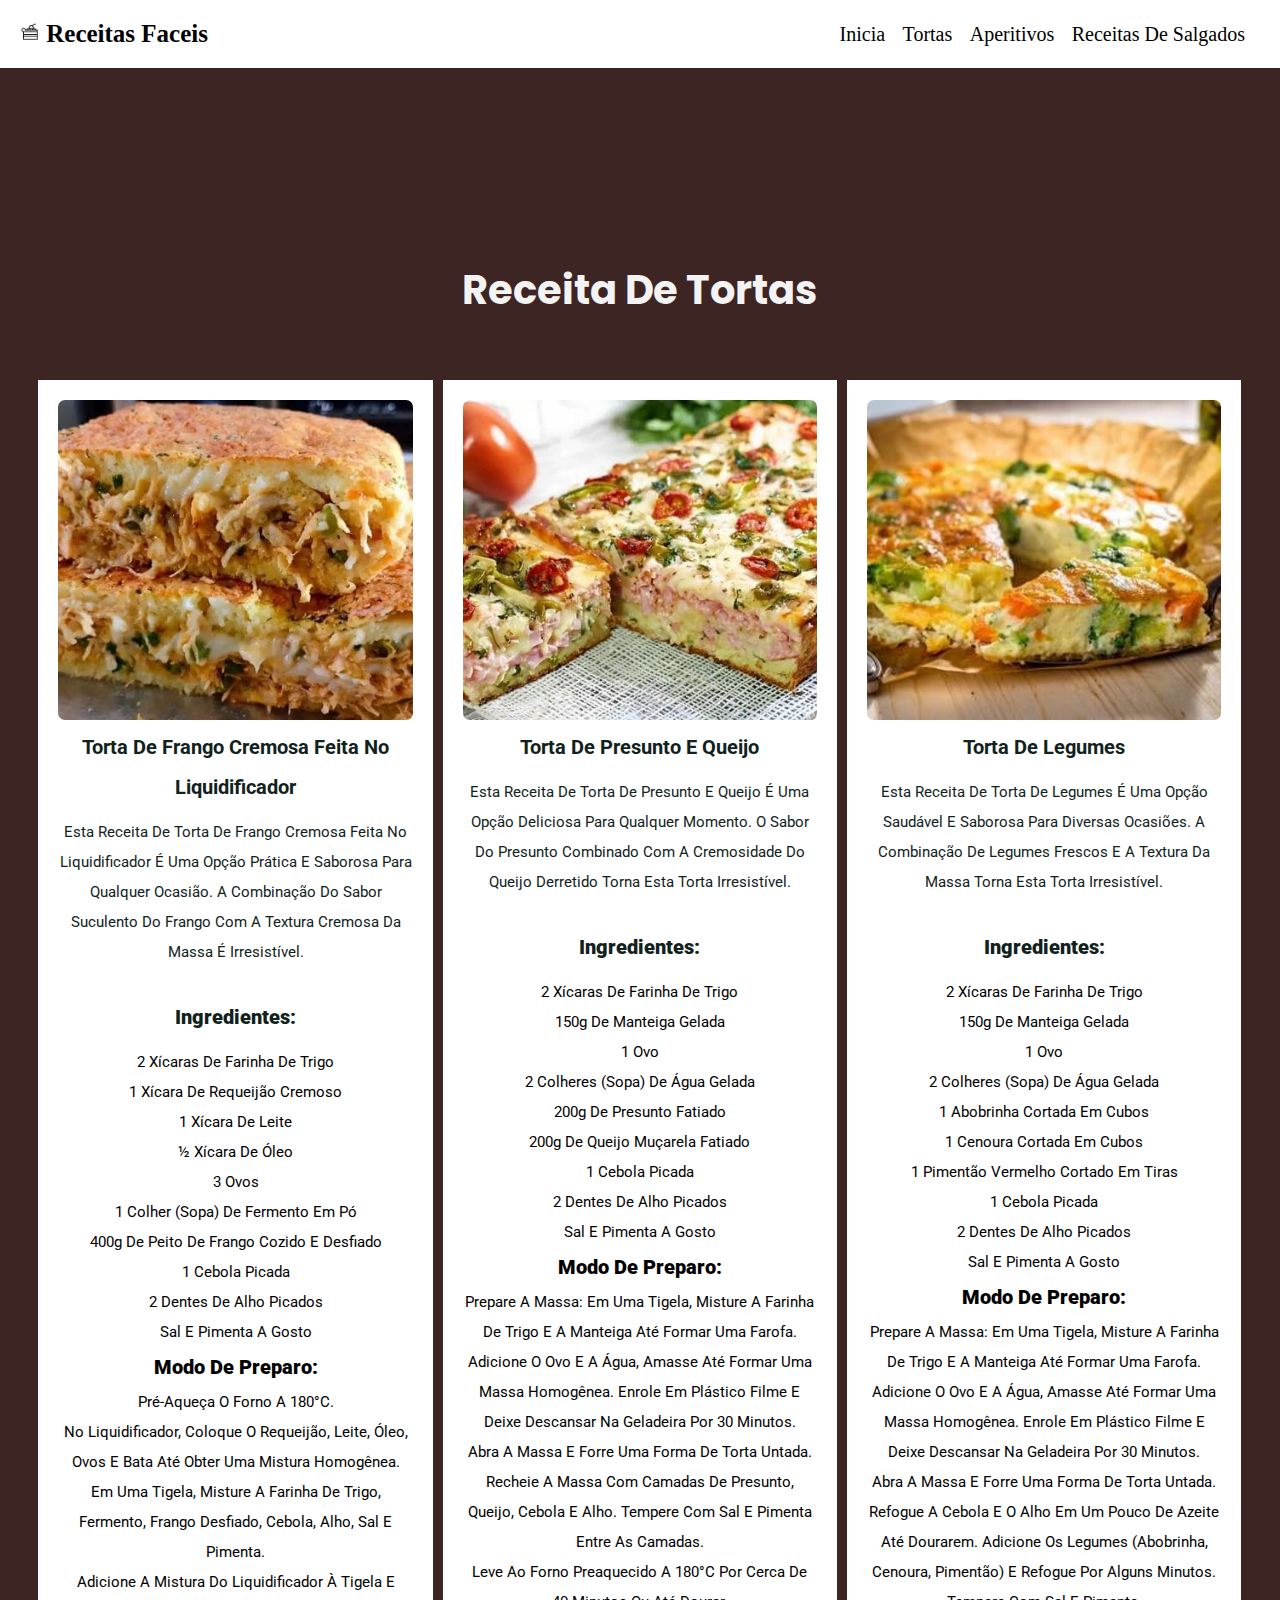
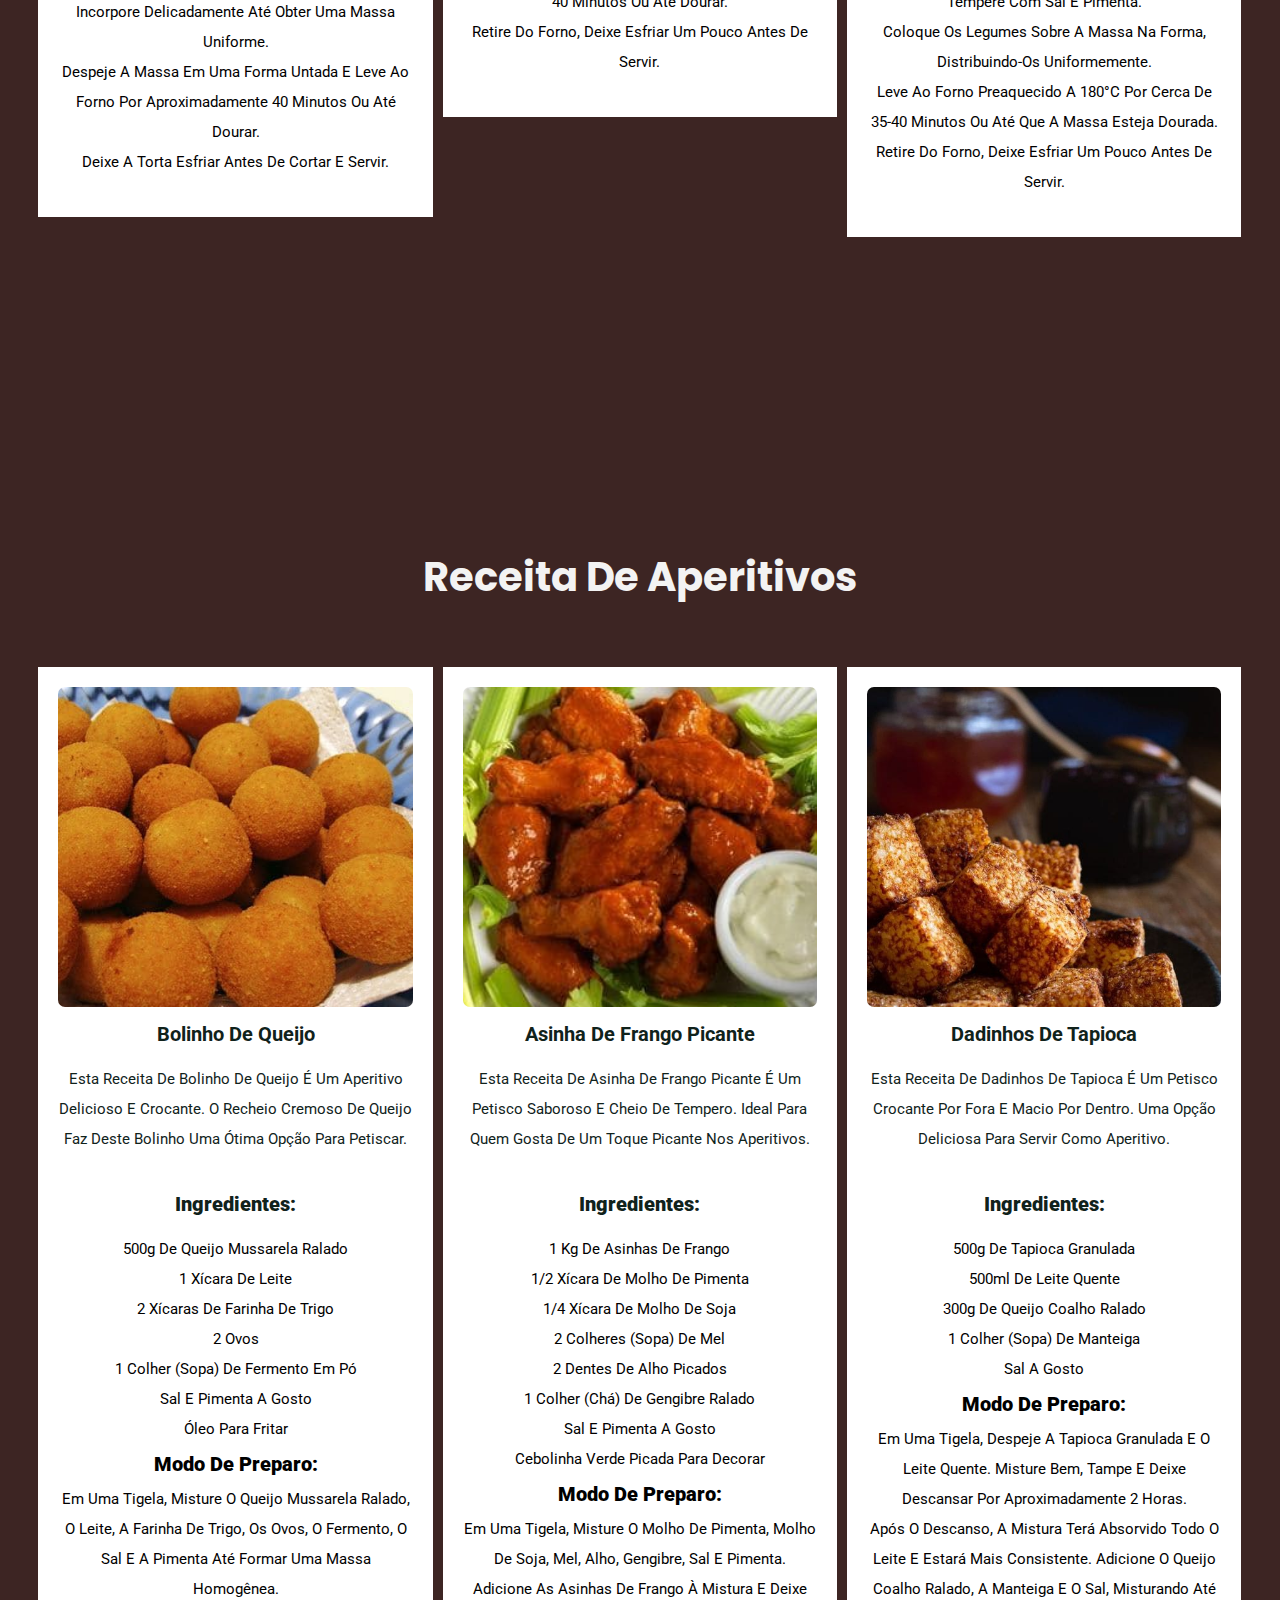
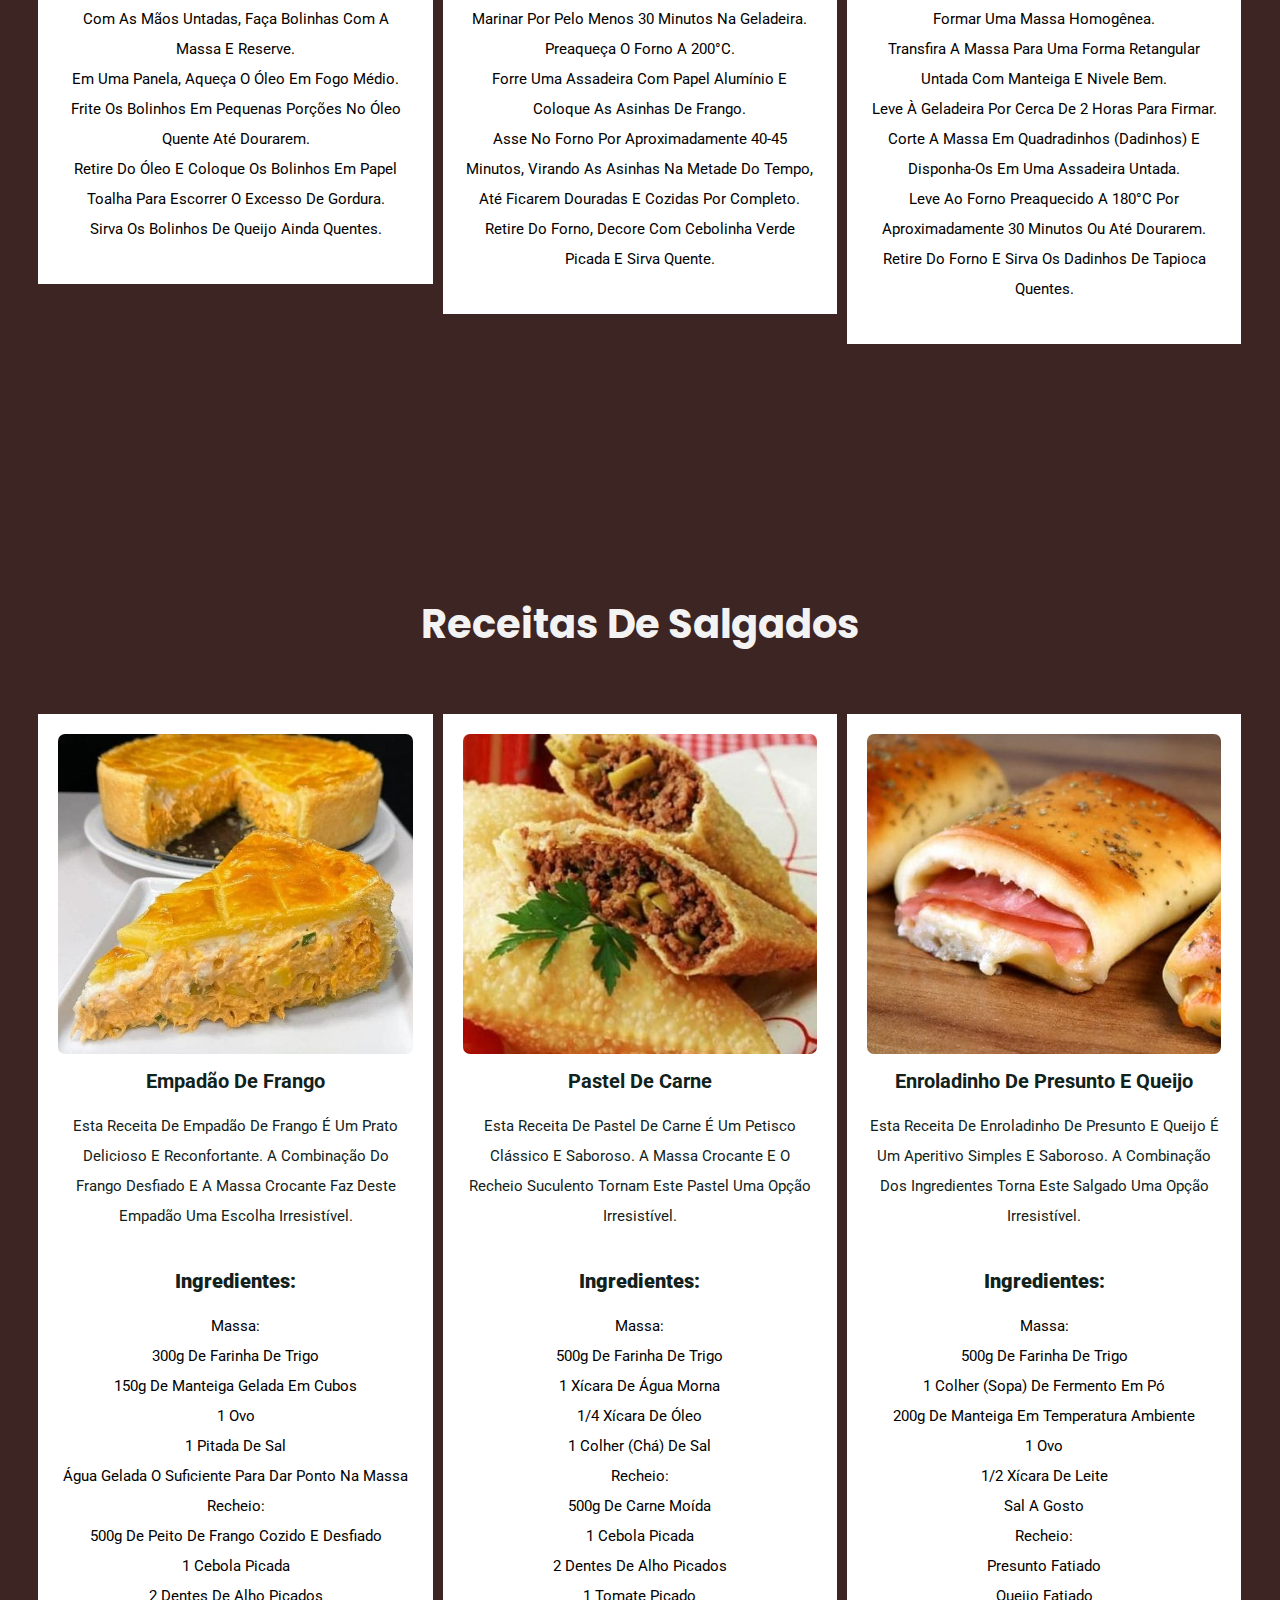
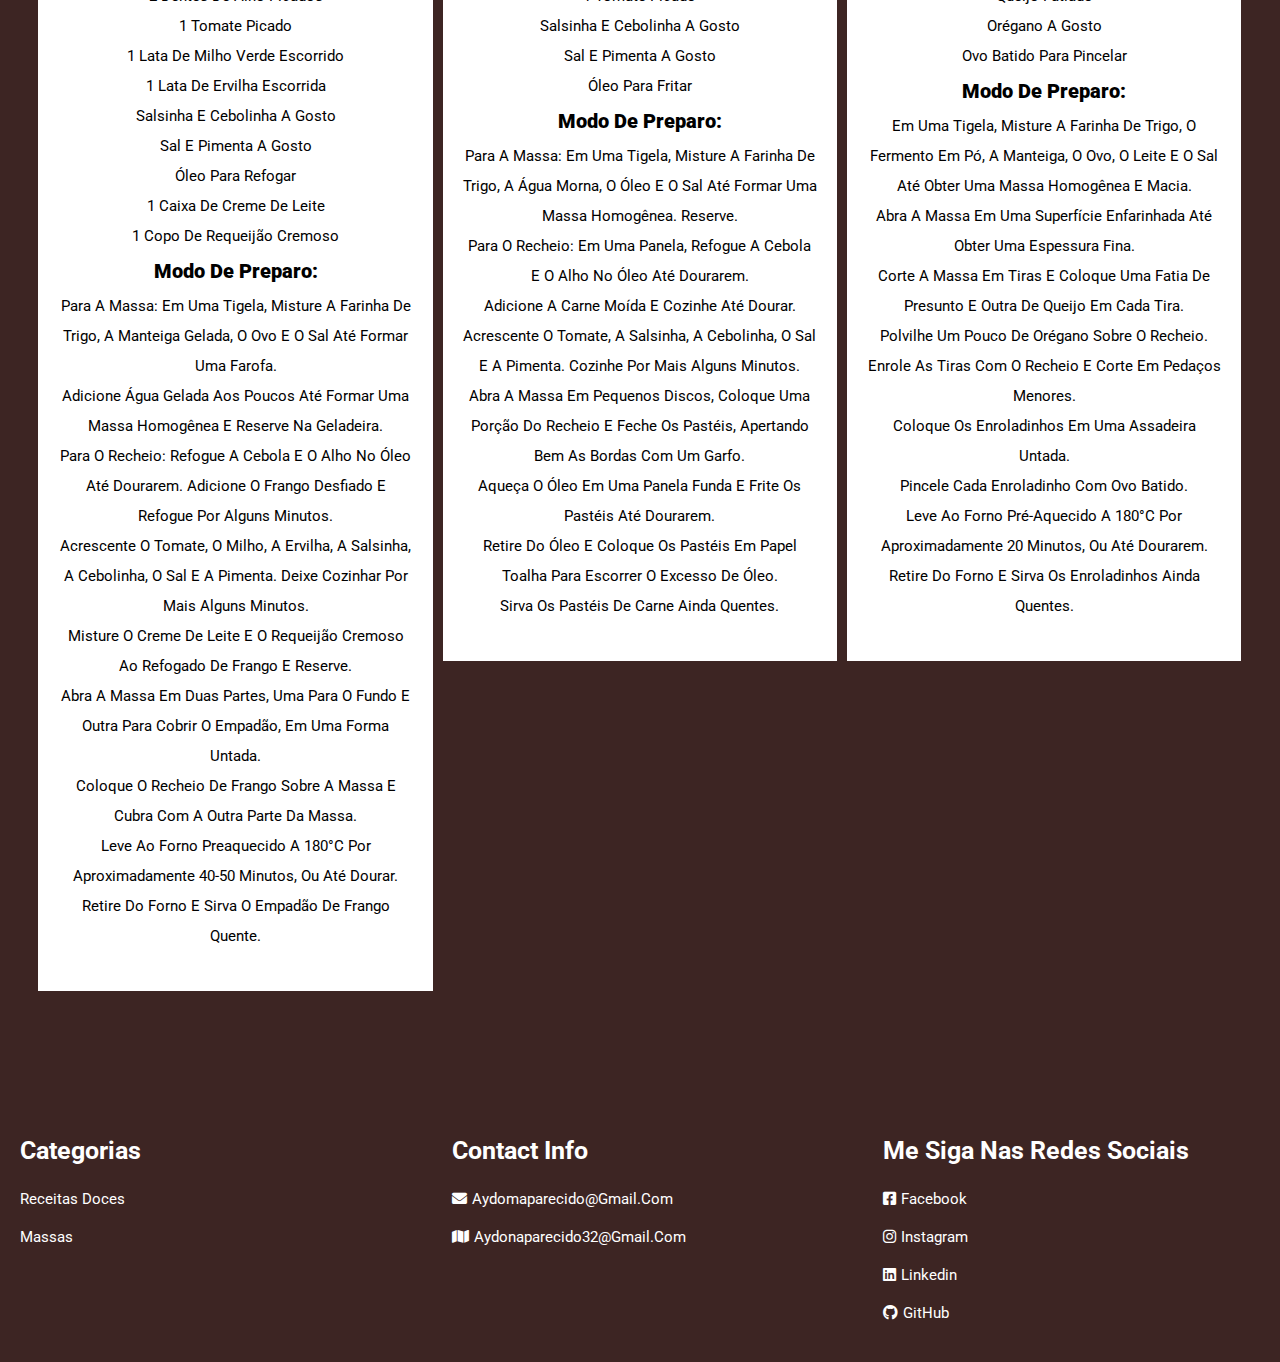
<file: receitasSalgadas.html>
<!DOCTYPE html>
<html lang="pt-br">

  <head>
    <meta charset="UTF-8" />
    <meta name="viewport" content="width=device-width, initial-scale=1.0" />
    <!--Link fonts texto-->

    <link rel="preconnect" href="https://fonts.googleapis.com" />
    <link rel="preconnect" href="https://fonts.gstatic.com" crossorigin />
    <link
      href="https: //fonts.googleapis.com/css2? family= Poppins:ital,wght@0,100;0,600;1,100;1,300 & family= Roboto:wght@400;500 & display=swap"
      rel="stylesheet" />

    <!--Link fonts texto-->

    <!--link cnd icons-->

    <link rel="stylesheet"
      href="https://cdnjs.cloudflare.com/ajax/libs/font-awesome/6.0.0-beta3/css/all.min.css" />

    <!--link cnd icons-->

    <!--link swiper-->

    <link rel="stylesheet"
      href="https://unpkg.com/swiper@8/swiper-bundle.min.css" />

    <script src="https://unpkg.com/swiper@8/swiper-bundle.min.js"></script>

    <!--link swiper End-->

    <!--link css-->

    <link rel="stylesheet" href="css_Projeto/css/style.css" />

    <!--link css-->
    <title>Receitas Faceis</title>
  </head>

  <body>

    <header class="header" id="header">
      <a href="#" class="header__logo">
        <img src="imgs__Projeto/icons/icons8-bolo-50.png" alt="Logo"
          width="20px" />
        Receitas
        Faceis
      </a>
      <nav class="nav">
        <div id="nav-close" class="fas fa-times"></div>
        <a href="#header">Inicia</a>
        <a href="#tortas">Tortas</a>
        <a href="#aperivos">Aperitivos</a>
        <a href="#salgados">Receitas de Salgados</a>
      </nav>

      <div class="icons">
        <div id="menu-btn" class="fas fa-bars"></div>
      </div>

    </header>

    <main class="main">
      <section class="receita__section" id="tortas">
        <p class="titulo">
          Receita de Tortas
        </p>
        <div class="swiper  receitas__container">
          <div class="swiper-wrapper">
            <div class="swiper-slide slide">
              <img
                src="imgs__Projeto/img__SalgadasReceitas/TortasSalgadas/Torta de Frango.jpg"
                alt="img_torta_frango">
              <h3>Torta de Frango Cremosa Feita no Liquidificador</h3>
              <p>
                Esta receita de torta de frango cremosa feita no liquidificador
                é uma opção prática e saborosa para qualquer ocasião. A
                combinação do sabor suculento do frango com a textura cremosa da
                massa é irresistível.
                <br><br>
                <span>Ingredientes:</span>
                <ul>
                  <li>2 xícaras de farinha de trigo</li>
                  <li>1 xícara de requeijão cremoso</li>
                  <li>1 xícara de leite</li>
                  <li>½ xícara de óleo</li>
                  <li>3 ovos</li>
                  <li>1 colher (sopa) de fermento em pó</li>
                  <li>400g de peito de frango cozido e desfiado</li>
                  <li>1 cebola picada</li>
                  <li>2 dentes de alho picados</li>
                  <li>Sal e pimenta a gosto</li>
                </ul>
                <span>Modo de Preparo:</span>
                <ol>
                  <li>Pré-aqueça o forno a 180°C.</li>
                  <li>No liquidificador, coloque o requeijão, leite, óleo, ovos
                    e bata até obter uma mistura homogênea.</li>
                  <li>Em uma tigela, misture a farinha de trigo, fermento,
                    frango desfiado, cebola, alho, sal e pimenta.</li>
                  <li>Adicione a mistura do liquidificador à tigela e incorpore
                    delicadamente até obter uma massa uniforme.</li>
                  <li>Despeje a massa em uma forma untada e leve ao forno por
                    aproximadamente 40 minutos ou até dourar.</li>
                  <li>Deixe a torta esfriar antes de cortar e servir.</li>
                </ol>
              </p>
            </div>

            <div class="swiper-slide slide">
              <img
                src="imgs__Projeto/img__SalgadasReceitas/TortasSalgadas/tortadePresuntoeQueijo.jpg"
                alt="img_torta_presunto_queijo">
              <h3>Torta de Presunto e Queijo</h3>
              <p>
                Esta receita de torta de presunto e queijo é uma opção deliciosa
                para qualquer momento. O sabor do presunto combinado com a
                cremosidade do queijo derretido torna esta torta irresistível.
                <br><br>
                <span>Ingredientes:</span>
                <ul>
                  <li>2 xícaras de farinha de trigo</li>
                  <li>150g de manteiga gelada</li>
                  <li>1 ovo</li>
                  <li>2 colheres (sopa) de água gelada</li>
                  <li>200g de presunto fatiado</li>
                  <li>200g de queijo muçarela fatiado</li>
                  <li>1 cebola picada</li>
                  <li>2 dentes de alho picados</li>
                  <li>Sal e pimenta a gosto</li>
                </ul>
                <span>Modo de Preparo:</span>
                <ol>
                  <li>Prepare a massa: Em uma tigela, misture a farinha de trigo
                    e a manteiga até formar uma farofa. Adicione o ovo e a água,
                    amasse até formar uma massa homogênea. Enrole em plástico
                    filme e deixe descansar na geladeira por 30 minutos.</li>
                  <li>Abra a massa e forre uma forma de torta untada.</li>
                  <li>Recheie a massa com camadas de presunto, queijo, cebola e
                    alho. Tempere com sal e pimenta entre as camadas.</li>
                  <li>Leve ao forno preaquecido a 180°C por cerca de 40 minutos
                    ou até dourar.</li>
                  <li>Retire do forno, deixe esfriar um pouco antes de servir.</li>
                </ol>
              </p>
            </div>

            <div class="swiper-slide slide">
              <img
                src="imgs__Projeto/img__SalgadasReceitas/TortasSalgadas/tortadeLegumes.jpg"
                alt="img_torta_legumes">
              <h3>Torta de Legumes</h3>
              <p>
                Esta receita de torta de legumes é uma opção saudável e saborosa
                para diversas ocasiões. A combinação de legumes frescos e a
                textura da massa torna esta torta irresistível.
                <br><br>
                <span>Ingredientes:</span>
                <ul>
                  <li>2 xícaras de farinha de trigo</li>
                  <li>150g de manteiga gelada</li>
                  <li>1 ovo</li>
                  <li>2 colheres (sopa) de água gelada</li>
                  <li>1 abobrinha cortada em cubos</li>
                  <li>1 cenoura cortada em cubos</li>
                  <li>1 pimentão vermelho cortado em tiras</li>
                  <li>1 cebola picada</li>
                  <li>2 dentes de alho picados</li>
                  <li>Sal e pimenta a gosto</li>
                </ul>
                <span>Modo de Preparo:</span>
                <ol>
                  <li>Prepare a massa: Em uma tigela, misture a farinha de trigo
                    e a manteiga até formar uma farofa. Adicione o ovo e a água,
                    amasse até formar uma massa homogênea. Enrole em plástico
                    filme e deixe descansar na geladeira por 30 minutos.</li>
                  <li>Abra a massa e forre uma forma de torta untada.</li>
                  <li>Refogue a cebola e o alho em um pouco de azeite até
                    dourarem. Adicione os legumes (abobrinha, cenoura, pimentão)
                    e refogue por alguns minutos. Tempere com sal e pimenta.</li>
                  <li>Coloque os legumes sobre a massa na forma, distribuindo-os
                    uniformemente.</li>
                  <li>Leve ao forno preaquecido a 180°C por cerca de 35-40
                    minutos ou até que a massa esteja dourada.</li>
                  <li>Retire do forno, deixe esfriar um pouco antes de servir.</li>
                </ol>
              </p>
            </div>

            <div class="swiper-slide slide">
              <img
                src="imgs__Projeto/img__SalgadasReceitas/TortasSalgadas/tortadeCarnemoida.jpg"
                alt="img_torta_carne_moida">
              <h3>Torta de Carne Moída</h3>
              <p>
                Esta receita de torta de carne moída é uma opção deliciosa e
                reconfortante para qualquer ocasião. A combinação de carne bem
                temperada e a textura da massa torna esta torta uma escolha
                irresistível.
                <br><br>
                <span>Ingredientes:</span>
                <ul>
                  <li>2 xícaras de farinha de trigo</li>
                  <li>150g de manteiga gelada</li>
                  <li>1 ovo</li>
                  <li>2 colheres (sopa) de água gelada</li>
                  <li>500g de carne moída</li>
                  <li>1 cebola picada</li>
                  <li>2 dentes de alho picados</li>
                  <li>1 tomate picado</li>
                  <li>1 cenoura ralada</li>
                  <li>1 pimentão verde picado</li>
                  <li>Sal e pimenta a gosto</li>
                  <li>Ervas frescas a gosto (salsa, cebolinha, manjericão)</li>
                </ul>
                <span>Modo de Preparo:</span>
                <ol>
                  <li>Prepare a massa: Em uma tigela, misture a farinha de trigo
                    e a manteiga até formar uma farofa. Adicione o ovo e a água,
                    amasse até formar uma massa homogênea. Enrole em plástico
                    filme e deixe descansar na geladeira por 30 minutos.</li>
                  <li>Abra a massa e forre uma forma de torta untada.</li>
                  <li>Em uma panela, refogue a cebola e o alho em um pouco de
                    azeite até dourarem. Adicione a carne moída e cozinhe até
                    ficar bem dourada.</li>
                  <li>Adicione o tomate, a cenoura ralada, o pimentão e as ervas
                    frescas picadas. Tempere com sal e pimenta a gosto. Cozinhe
                    por alguns minutos até os vegetais amolecerem.</li>
                  <li>Coloque o recheio sobre a massa na forma, distribuindo-o
                    uniformemente.</li>
                  <li>Leve ao forno preaquecido a 180°C por cerca de 35-40
                    minutos ou até que a massa esteja dourada.</li>
                  <li>Retire do forno, deixe esfriar um pouco antes de servir.</li>
                </ol>
              </p>
            </div>

            <div class="swiper-slide slide">
              <img
                src="imgs__Projeto/img__SalgadasReceitas/TortasSalgadas/tortadeAtum.jpg"
                alt="img_torta_atum_liquidificador">
              <h3>Torta de Atum de Liquidificador</h3>
              <p>
                Esta receita de torta de atum de liquidificador é uma opção
                saborosa e prática para diversas ocasiões. A combinação do sabor
                do atum com a facilidade do preparo no liquidificador torna esta
                torta uma escolha irresistível.
                <br><br>
                <span>Ingredientes:</span>
                <ul>
                  <li>2 xícaras de farinha de trigo</li>
                  <li>150g de manteiga gelada</li>
                  <li>1 ovo</li>
                  <li>2 colheres (sopa) de água gelada</li>
                  <li>2 latas de atum em conserva</li>
                  <li>1 cebola picada</li>
                  <li>2 dentes de alho picados</li>
                  <li>1 tomate picado</li>
                  <li>1 cenoura ralada</li>
                  <li>1 pimentão verde picado</li>
                  <li>Sal e pimenta a gosto</li>
                  <li>Ervas frescas a gosto (salsa, cebolinha, manjericão)</li>
                  <li>1 xícara de leite</li>
                  <li>1 colher (sopa) de fermento em pó</li>
                  <li>Queijo ralado a gosto para polvilhar</li>
                </ul>
                <span>Modo de Preparo:</span>
                <ol>
                  <li>Prepare a massa: No liquidificador, bata a farinha de
                    trigo, a manteiga, o ovo, a água, o leite e o fermento até
                    obter uma massa homogênea.</li>
                  <li>Em uma tigela, misture o atum escorrido, a cebola, o alho,
                    o tomate, a cenoura, o pimentão, as ervas frescas, o sal e a
                    pimenta.</li>
                  <li>Misture a massa do liquidificador com a mistura de atum e
                    vegetais até ficar uniforme.</li>
                  <li>Despeje a mistura em uma forma untada e polvilhe queijo
                    ralado por cima.</li>
                  <li>Leve ao forno preaquecido a 180°C por aproximadamente
                    30-35 minutos, ou até que a torta esteja dourada e firme ao
                    toque.</li>
                  <li>Retire do forno, deixe esfriar um pouco antes de cortar e
                    servir.</li>
                </ol>
              </p>
            </div>

          </div>
        </div>
      </section>

      <section class="receita__section" id="aperivos">
        <p class="titulo">
          Receita de Aperitivos
        </p>
        <div class="swiper  receitas__container">
          <div class="swiper-wrapper">
            <div class="swiper-slide slide">
              <img
                src="imgs__Projeto/img__SalgadasReceitas/img_Aperitivos/bolinhasDeQueijo.jpg"
                alt="img_bolinho_queijo">
              <h3>Bolinho de Queijo</h3>
              <p>
                Esta receita de bolinho de queijo é um aperitivo delicioso e
                crocante. O recheio cremoso de queijo faz deste bolinho uma
                ótima
                opção para petiscar.
                <br><br>
                <span>Ingredientes:</span>
                <ul>
                  <li>500g de queijo mussarela ralado</li>
                  <li>1 xícara de leite</li>
                  <li>2 xícaras de farinha de trigo</li>
                  <li>2 ovos</li>
                  <li>1 colher (sopa) de fermento em pó</li>
                  <li>Sal e pimenta a gosto</li>
                  <li>Óleo para fritar</li>
                </ul>
                <span>Modo de Preparo:</span>
                <ol>
                  <li>Em uma tigela, misture o queijo mussarela ralado, o leite,
                    a
                    farinha de trigo, os ovos, o fermento, o sal e a pimenta até
                    formar uma massa homogênea.</li>
                  <li>Com as mãos untadas, faça bolinhas com a massa e reserve.</li>
                  <li>Em uma panela, aqueça o óleo em fogo médio.</li>
                  <li>Frite os bolinhos em pequenas porções no óleo quente até
                    dourarem.</li>
                  <li>Retire do óleo e coloque os bolinhos em papel toalha para
                    escorrer o excesso de gordura.</li>
                  <li>Sirva os bolinhos de queijo ainda quentes.</li>
                </ol>
              </p>
            </div>

            <div class="swiper-slide slide">
              <img
                src="imgs__Projeto/img__SalgadasReceitas/img_Aperitivos/asinhadeFrangoPicante.jpg"
                alt="img_asinha_frango_picante">
              <h3>Asinha de Frango Picante</h3>
              <p>
                Esta receita de asinha de frango picante é um petisco saboroso e
                cheio de tempero. Ideal para quem gosta de um toque picante nos
                aperitivos.
                <br><br>
                <span>Ingredientes:</span>
                <ul>
                  <li>1 kg de asinhas de frango</li>
                  <li>1/2 xícara de molho de pimenta</li>
                  <li>1/4 xícara de molho de soja</li>
                  <li>2 colheres (sopa) de mel</li>
                  <li>2 dentes de alho picados</li>
                  <li>1 colher (chá) de gengibre ralado</li>
                  <li>Sal e pimenta a gosto</li>
                  <li>Cebolinha verde picada para decorar</li>
                </ul>
                <span>Modo de Preparo:</span>
                <ol>
                  <li>Em uma tigela, misture o molho de pimenta, molho de soja,
                    mel,
                    alho, gengibre, sal e pimenta.</li>
                  <li>Adicione as asinhas de frango à mistura e deixe marinar
                    por
                    pelo menos 30 minutos na geladeira.</li>
                  <li>Preaqueça o forno a 200°C.</li>
                  <li>Forre uma assadeira com papel alumínio e coloque as
                    asinhas de
                    frango.</li>
                  <li>Asse no forno por aproximadamente 40-45 minutos, virando
                    as
                    asinhas na metade do tempo, até ficarem douradas e cozidas
                    por
                    completo.</li>
                  <li>Retire do forno, decore com cebolinha verde picada e sirva
                    quente.</li>
                </ol>
              </p>
            </div>

            <div class="swiper-slide slide">
              <img
                src="imgs__Projeto/img__SalgadasReceitas/img_Aperitivos/dadinhosdeTapioca.jpg"
                alt="img_dadinhos_tapioca">
              <h3>Dadinhos de Tapioca</h3>
              <p>
                Esta receita de dadinhos de tapioca é um petisco crocante por
                fora e
                macio por dentro. Uma opção deliciosa para servir como
                aperitivo.
                <br><br>
                <span>Ingredientes:</span>
                <ul>
                  <li>500g de tapioca granulada</li>
                  <li>500ml de leite quente</li>
                  <li>300g de queijo coalho ralado</li>
                  <li>1 colher (sopa) de manteiga</li>
                  <li>Sal a gosto</li>
                </ul>
                <span>Modo de Preparo:</span>
                <ol>
                  <li>Em uma tigela, despeje a tapioca granulada e o leite
                    quente.
                    Misture bem, tampe e deixe descansar por aproximadamente 2
                    horas.</li>
                  <li>Após o descanso, a mistura terá absorvido todo o leite e
                    estará mais consistente. Adicione o queijo coalho ralado, a
                    manteiga e o sal, misturando até formar uma massa homogênea.</li>
                  <li>Transfira a massa para uma forma retangular untada com
                    manteiga e nivele bem.</li>
                  <li>Leve à geladeira por cerca de 2 horas para firmar.</li>
                  <li>Corte a massa em quadradinhos (dadinhos) e disponha-os em
                    uma
                    assadeira untada.</li>
                  <li>Leve ao forno preaquecido a 180°C por aproximadamente 30
                    minutos ou até dourarem.</li>
                  <li>Retire do forno e sirva os dadinhos de tapioca quentes.</li>
                </ol>
              </p>
            </div>

            <div class="swiper-slide slide">
              <img
                src="imgs__Projeto/img__SalgadasReceitas/img_Aperitivos/Pastel de Forno de Queijo.jpg"
                alt="img_pastel_forno_queijo">
              <h3>Pastel de Forno de Queijo</h3>
              <p>
                Esta receita de pastel de forno de queijo é um petisco delicioso
                e
                prático. A massa crocante e o recheio de queijo fazem deste
                pastel
                uma opção irresistível.
                <br><br>
                <span>Ingredientes:</span>
                <ul>
                  <li>Massa para pastel (pronta)</li>
                  <li>200g de queijo muçarela ralado</li>
                  <li>200g de queijo minas padrão ralado</li>
                  <li>200g de queijo prato ralado</li>
                  <li>100g de queijo parmesão ralado</li>
                  <li>1 ovo para pincelar</li>
                </ul>
                <span>Modo de Preparo:</span>
                <ol>
                  <li>Preaqueça o forno a 180°C.</li>
                  <li>Abra a massa para pastel e corte em quadrados de tamanho
                    desejado.</li>
                  <li>Em uma tigela, misture os queijos muçarela, minas padrão,
                    prato e parmesão.</li>
                  <li>Coloque uma porção do recheio de queijo no centro de cada
                    quadrado de massa.</li>
                  <li>Dobre a massa ao meio, formando um triângulo, e feche as
                    bordas pressionando com um garfo.</li>
                  <li>Disponha os pastéis em uma assadeira untada ou forrada com
                    papel manteiga.</li>
                  <li>Bata o ovo e pincele a superfície dos pastéis.</li>
                  <li>Leve ao forno por cerca de 20-25 minutos ou até que os
                    pastéis
                    fiquem dourados.</li>
                  <li>Retire do forno e sirva os pastéis de forno de queijo
                    quentes.</li>
                </ol>
              </p>
            </div>

            <div class="swiper-slide slide">
              <img
                src="imgs__Projeto/img__SalgadasReceitas/img_Aperitivos/Tomate Cereja Recheado.jpg"
                alt="img_tomate_cereja_recheado">
              <h3>Tomate Cereja Recheado</h3>
              <p>
                Esta receita de tomate cereja recheado é um aperitivo fresco e
                saboroso. O recheio complementa perfeitamente o sabor do tomate.
                <br><br>
                <span>Ingredientes:</span>
                <ul>
                  <li>Tomates cereja</li>
                  <li>Cream cheese ou requeijão cremoso</li>
                  <li>Folhas de manjericão fresco</li>
                  <li>Sal e pimenta a gosto</li>
                  <li>Ervas finas ou temperos de sua preferência</li>
                </ul>
                <span>Modo de Preparo:</span>
                <ol>
                  <li>Lave e seque os tomates cereja.</li>
                  <li>Corte uma tampa na parte superior de cada tomate e
                    reserve.</li>
                  <li>Com o auxílio de uma colher pequena ou um descaroçador,
                    retire
                    as sementes e um pouco da polpa de cada tomate.</li>
                  <li>Em uma tigela, misture o cream cheese ou requeijão cremoso
                    com
                    folhas de manjericão picadas, sal, pimenta e as ervas finas
                    ou
                    temperos de sua preferência.</li>
                  <li>Com a ajuda de uma colher pequena, recheie cada tomate com
                    a
                    mistura preparada.</li>
                  <li>Coloque as tampas nos tomates recheados, pressionando
                    levemente para fixar.</li>
                  <li>Sirva os tomates cereja recheados como aperitivo fresco.</li>
                </ol>
              </p>
            </div>

            <div class="swiper-slide slide">
              <img
                src="imgs__Projeto/img__SalgadasReceitas/img_Aperitivos/Pão de Alho.jpg"
                alt="img_pao_alho">
              <h3>Pão de Alho</h3>
              <p>
                Esta receita de pão de alho é um acompanhamento delicioso para
                churrascos ou como aperitivo. O sabor do alho e da manteiga
                derretida é irresistível.
                <br><br>
                <span>Ingredientes:</span>
                <ul>
                  <li>1 pão francês (baguete)</li>
                  <li>100g de manteiga amolecida</li>
                  <li>2 dentes de alho picados ou triturados</li>
                  <li>Salsinha picada a gosto</li>
                  <li>Sal a gosto</li>
                  <li>Queijo parmesão ralado (opcional)</li>
                  <li>Papel-alumínio</li>
                </ul>
                <span>Modo de Preparo:</span>
                <ol>
                  <li>Pré-aqueça o forno a 180°C.</li>
                  <li>Corte o pão francês em fatias diagonais, sem chegar até o
                    final, para criar uma espécie de "grade" na baguete.</li>
                  <li>Em uma tigela, misture a manteiga amolecida, o alho picado
                    ou
                    triturado, a salsinha picada e o sal.</li>
                  <li>Com o auxílio de uma colher ou faca, espalhe generosamente
                    a
                    mistura de alho e manteiga entre as fatias do pão.</li>
                  <li>Se desejar, polvilhe queijo parmesão ralado sobre o pão.</li>
                  <li>Embrulhe o pão em papel-alumínio e leve ao forno por cerca
                    de
                    15-20 minutos, ou até que a manteiga derreta e o pão fique
                    levemente dourado.</li>
                  <li>Retire do forno, remova o papel-alumínio e sirva o pão de
                    alho
                    quente.</li>
                </ol>
              </p>
            </div>

            <div class="swiper-slide slide">
              <img
                src="imgs__Projeto/img__SalgadasReceitas/img_Aperitivos/Dadinhos de Queijo Coalho.jpg"
                alt="img_dadinhos_queijo_coalho">
              <h3>Dadinhos de Queijo Coalho</h3>
              <p>
                Esta receita de dadinhos de queijo coalho é um petisco crocante
                por
                fora e macio por dentro. Uma ótima opção para acompanhar um bom
                churrasco ou para servir como aperitivo.
                <br><br>
                <span>Ingredientes:</span>
                <ul>
                  <li>500g de queijo coalho</li>
                  <li>Farinha de trigo para empanar</li>
                  <li>2 ovos batidos</li>
                  <li>Farinha de rosca para empanar</li>
                  <li>Óleo para fritar</li>
                  <li>Palitos de dente (opcional)</li>
                </ul>
                <span>Modo de Preparo:</span>
                <ol>
                  <li>Corte o queijo coalho em cubos ou tiras, conforme sua
                    preferência.</li>
                  <li>Passe cada pedaço de queijo pela farinha de trigo, depois
                    pelos ovos batidos e, por fim, pela farinha de rosca,
                    garantindo
                    que fiquem bem empanados.</li>
                  <li>Aqueça o óleo em uma panela funda ou frigideira.</li>
                  <li>Frite os dadinhos de queijo em óleo quente até dourarem
                    por
                    igual, virando-os para garantir que fiquem crocantes em
                    todos os
                    lados.</li>
                  <li>Retire os dadinhos de queijo do óleo e coloque-os sobre
                    papel-toalha para absorver o excesso de óleo.</li>
                  <li>Se desejar, espete palitos de dente em cada dadinho para
                    facilitar o manuseio na hora de servir.</li>
                  <li>Sirva os dadinhos de queijo coalho quentes, acompanhados
                    de
                    molhos ou geleias de sua preferência.</li>
                </ol>
              </p>
            </div>

            <div class="swiper-slide slide">
              <img
                src="imgs__Projeto/img__SalgadasReceitas/img_Aperitivos/Bruschetta de Abacate com Tomate.jpg"
                alt="img_bruschetta_abacate_tomate">
              <h3>Bruschetta de Abacate com Tomate</h3>
              <p>
                Esta receita de bruschetta de abacate com tomate é uma opção
                fresca
                e saborosa. A combinação do abacate cremoso com o tomate e
                temperos
                torna este aperitivo irresistível.
                <br><br>
                <span>Ingredientes:</span>
                <ul>
                  <li>1 baguete italiana</li>
                  <li>2 abacates maduros</li>
                  <li>2 tomates picados</li>
                  <li>1/4 xícara de cebola roxa picada</li>
                  <li>2 colheres de sopa de suco de limão</li>
                  <li>Folhas de manjericão fresco a gosto</li>
                  <li>Azeite de oliva extra virgem</li>
                  <li>Sal e pimenta a gosto</li>
                </ul>
                <span>Modo de Preparo:</span>
                <ol>
                  <li>Corte a baguete em fatias diagonais e leve ao forno
                    pré-aquecido a 180°C por cerca de 10 minutos, até ficarem
                    levemente douradas e crocantes.</li>
                  <li>Em uma tigela, amasse os abacates maduros com um garfo até
                    obter uma consistência cremosa. Adicione o suco de limão e
                    tempere com sal e pimenta a gosto.</li>
                  <li>Misture os tomates picados, a cebola roxa picada e folhas
                    de
                    manjericão na tigela com o abacate.</li>
                  <li>Regue cada fatia de baguete assada com um fio de azeite de
                    oliva.</li>
                  <li>Distribua generosamente a mistura de abacate, tomate e
                    temperos sobre as fatias de pão.</li>
                  <li>Finalize com mais folhas de manjericão fresco por cima e
                    sirva
                    as bruschettas imediatamente.</li>
                </ol>
              </p>
            </div>

            <div class="swiper-slide slide">
              <img
                src="imgs__Projeto/img__SalgadasReceitas/img_Aperitivos/Canapé de Carpaccio.jpg"
                alt="img_canape_carpaccio">
              <h3>Canapé de Carpaccio</h3>
              <p>
                Esta receita de canapé de carpaccio é um aperitivo sofisticado e
                saboroso. A carne finamente fatiada e os temperos tornam este
                aperitivo uma experiência gastronômica única.
                <br><br>
                <span>Ingredientes:</span>
                <ul>
                  <li>150g de carne bovina (filé mignon) muito bem fatiada</li>
                  <li>2 colheres de sopa de azeite de oliva extra virgem</li>
                  <li>1 colher de chá de mostarda Dijon</li>
                  <li>1 colher de chá de alcaparras picadas</li>
                  <li>1 colher de chá de suco de limão</li>
                  <li>Raspas de queijo parmesão</li>
                  <li>Folhas de rúcula para decorar</li>
                  <li>Sal e pimenta a gosto</li>
                </ul>
                <span>Modo de Preparo:</span>
                <ol>
                  <li>Em um prato de servir, disponha as fatias finas de
                    carpaccio
                    de forma que cubram todo o prato.</li>
                  <li>Em uma tigela pequena, misture o azeite de oliva, mostarda
                    Dijon, alcaparras, suco de limão, sal e pimenta. Espalhe
                    essa
                    mistura uniformemente sobre as fatias de carne.</li>
                  <li>Distribua algumas raspas de queijo parmesão sobre o
                    carpaccio.</li>
                  <li>Decore cada fatia com folhas de rúcula para um toque
                    final.</li>
                  <li>Sirva imediatamente para apreciar todo o sabor e frescor
                    deste
                    aperitivo sofisticado.</li>
                </ol>
              </p>
            </div>
          </div>
        </div>
      </section>

      <section class="receita__section" id="salgados">
        <p class="titulo">
          Receitas de Salgados
        </p>
        <div class="swiper receitas__container">
          <div class="swiper-wrapper">

            <div class="swiper-slide slide">
              <img src="imgs__Projeto/img__SalgadasReceitas/img_Salgados/Empada de frango.jpg"
                alt="img_empadao_frango">
              <h3>Empadão de Frango</h3>
              <p>
                Esta receita de empadão de frango é um prato delicioso e
                reconfortante. A combinação do frango desfiado e a massa
                crocante faz deste empadão uma escolha irresistível.
                <br><br>
                <span>Ingredientes:</span>
                <ul>
                  <li>Massa:</li>
                  <li>300g de farinha de trigo</li>
                  <li>150g de manteiga gelada em cubos</li>
                  <li>1 ovo</li>
                  <li>1 pitada de sal</li>
                  <li>Água gelada o suficiente para dar ponto na massa</li>
                  <li>Recheio:</li>
                  <li>500g de peito de frango cozido e desfiado</li>
                  <li>1 cebola picada</li>
                  <li>2 dentes de alho picados</li>
                  <li>1 tomate picado</li>
                  <li>1 lata de milho verde escorrido</li>
                  <li>1 lata de ervilha escorrida</li>
                  <li>Salsinha e cebolinha a gosto</li>
                  <li>Sal e pimenta a gosto</li>
                  <li>Óleo para refogar</li>
                  <li>1 caixa de creme de leite</li>
                  <li>1 copo de requeijão cremoso</li>
                </ul>
                <span>Modo de Preparo:</span>
                <ol>
                  <li>Para a massa: Em uma tigela, misture a farinha de trigo, a
                    manteiga gelada, o ovo e o sal até formar uma farofa.</li>
                  <li>Adicione água gelada aos poucos até formar uma massa
                    homogênea e reserve na geladeira.</li>
                  <li>Para o recheio: Refogue a cebola e o alho no óleo até
                    dourarem. Adicione o frango desfiado e refogue por alguns
                    minutos.</li>
                  <li>Acrescente o tomate, o milho, a ervilha, a salsinha, a
                    cebolinha, o sal e a pimenta. Deixe cozinhar por mais alguns
                    minutos.</li>
                  <li>Misture o creme de leite e o requeijão cremoso ao refogado
                    de frango e reserve.</li>
                  <li>Abra a massa em duas partes, uma para o fundo e outra para
                    cobrir o empadão, em uma forma untada.</li>
                  <li>Coloque o recheio de frango sobre a massa e cubra com a
                    outra parte da massa.</li>
                  <li>Leve ao forno preaquecido a 180°C por aproximadamente
                    40-50 minutos, ou até dourar.</li>
                  <li>Retire do forno e sirva o empadão de frango quente.</li>
                </ol>
              </p>
            </div>

            <div class="swiper-slide slide">
              <img src="imgs__Projeto/img__SalgadasReceitas/img_Salgados/pastel de carne.jpg" alt="img_pastel_carne">
              <h3>Pastel de Carne</h3>
              <p>
                Esta receita de pastel de carne é um petisco clássico e
                saboroso. A massa crocante e o recheio suculento tornam este
                pastel uma opção irresistível.
                <br><br>
                <span>Ingredientes:</span>
                <ul>
                  <li>Massa:</li>
                  <li>500g de farinha de trigo</li>
                  <li>1 xícara de água morna</li>
                  <li>1/4 xícara de óleo</li>
                  <li>1 colher (chá) de sal</li>
                  <li>Recheio:</li>
                  <li>500g de carne moída</li>
                  <li>1 cebola picada</li>
                  <li>2 dentes de alho picados</li>
                  <li>1 tomate picado</li>
                  <li>Salsinha e cebolinha a gosto</li>
                  <li>Sal e pimenta a gosto</li>
                  <li>Óleo para fritar</li>
                </ul>
                <span>Modo de Preparo:</span>
                <ol>
                  <li>Para a massa: Em uma tigela, misture a farinha de trigo, a
                    água morna, o óleo e o sal até formar uma massa homogênea.
                    Reserve.</li>
                  <li>Para o recheio: Em uma panela, refogue a cebola e o alho
                    no óleo até dourarem.</li>
                  <li>Adicione a carne moída e cozinhe até dourar.</li>
                  <li>Acrescente o tomate, a salsinha, a cebolinha, o sal e a
                    pimenta. Cozinhe por mais alguns minutos.</li>
                  <li>Abra a massa em pequenos discos, coloque uma porção do
                    recheio e feche os pastéis, apertando bem as bordas com um
                    garfo.</li>
                  <li>Aqueça o óleo em uma panela funda e frite os pastéis até
                    dourarem.</li>
                  <li>Retire do óleo e coloque os pastéis em papel toalha para
                    escorrer o excesso de óleo.</li>
                  <li>Sirva os pastéis de carne ainda quentes.</li>
                </ol>
              </p>
            </div>

            <div class="swiper-slide slide">
              <img src="imgs__Projeto/img__SalgadasReceitas/img_Salgados/enrroladinho de presunto e queijo.jpg"
                alt="img_enroladinho_presunto_queijo">
              <h3>Enroladinho de Presunto e Queijo</h3>
              <p>
                Esta receita de enroladinho de presunto e queijo é um aperitivo
                simples e saboroso. A combinação dos ingredientes torna este
                salgado uma opção irresistível.
                <br><br>
                <span>Ingredientes:</span>
                <ul>
                  <li>Massa:</li>
                  <li>500g de farinha de trigo</li>
                  <li>1 colher (sopa) de fermento em pó</li>
                  <li>200g de manteiga em temperatura ambiente</li>
                  <li>1 ovo</li>
                  <li>1/2 xícara de leite</li>
                  <li>Sal a gosto</li>
                  <li>Recheio:</li>
                  <li>Presunto fatiado</li>
                  <li>Queijo fatiado</li>
                  <li>Orégano a gosto</li>
                  <li>Ovo batido para pincelar</li>
                </ul>
                <span>Modo de Preparo:</span>
                <ol>
                  <li>Em uma tigela, misture a farinha de trigo, o fermento em
                    pó, a manteiga, o ovo, o leite e o sal até obter uma massa
                    homogênea e macia.</li>
                  <li>Abra a massa em uma superfície enfarinhada até obter uma
                    espessura fina.</li>
                  <li>Corte a massa em tiras e coloque uma fatia de presunto e
                    outra de queijo em cada tira.</li>
                  <li>Polvilhe um pouco de orégano sobre o recheio.</li>
                  <li>Enrole as tiras com o recheio e corte em pedaços menores.</li>
                  <li>Coloque os enroladinhos em uma assadeira untada.</li>
                  <li>Pincele cada enroladinho com ovo batido.</li>
                  <li>Leve ao forno pré-aquecido a 180°C por aproximadamente 20
                    minutos, ou até dourarem.</li>
                  <li>Retire do forno e sirva os enroladinhos ainda quentes.</li>
                </ol>
              </p>
            </div>

            <div class="swiper-slide slide">
              <img src="imgs__Projeto/img__SalgadasReceitas/img_Salgados/coxinha de frango com catupirir.jpg"
                alt="img_coxinha_frango_catupiry">
              <h3>Coxinha de Frango com Catupiry</h3>
              <p>
                Esta receita de coxinha de frango com catupiry é uma variação
                cremosa do clássico salgado brasileiro. A massa crocante e o
                recheio suave tornam esta coxinha uma delícia.
                <br><br>
                <span>Ingredientes:</span>
                <ul>
                  <li>Massa:</li>
                  <li>2 xícaras de caldo de frango</li>
                  <li>2 colheres (sopa) de manteiga</li>
                  <li>2 xícaras de farinha de trigo</li>
                  <li>Sal a gosto</li>
                  <li>Recheio:</li>
                  <li>2 peitos de frango cozidos e desfiados</li>
                  <li>1 cebola picada</li>
                  <li>2 dentes de alho picados</li>
                  <li>1 tomate sem pele e sem sementes picado</li>
                  <li>200g de Catupiry</li>
                  <li>Cheiro-verde a gosto</li>
                  <li>Sal e pimenta a gosto</li>
                  <li>Farinha de rosca para empanar</li>
                  <li>Óleo para fritar</li>
                </ul>
                <span>Modo de Preparo:</span>
                <ol>
                  <li>Em uma panela, aqueça o caldo de frango com a manteiga e o
                    sal.</li>
                  <li>Assim que ferver, adicione a farinha de trigo de uma vez e
                    mexa vigorosamente até formar uma massa homogênea que
                    desgrude do fundo da panela.</li>
                  <li>Transfira a massa para um prato e deixe esfriar.</li>
                  <li>Para o recheio, refogue a cebola e o alho em um pouco de
                    azeite até dourarem.</li>
                  <li>Adicione o frango desfiado, o tomate, o cheiro-verde, o
                    Catupiry, o sal e a pimenta. Mexa até obter um recheio
                    cremoso e homogêneo.</li>
                  <li>Pegue porções da massa, abra na palma da mão e coloque uma
                    porção do recheio.</li>
                  <li>Modele as coxinhas, passe-as na farinha de rosca e frite
                    em óleo quente até dourarem.</li>
                  <li>Retire do óleo, escorra em papel-toalha e sirva as
                    coxinhas ainda quentes.</li>
                </ol>
              </p>
            </div>

            <div class="swiper-slide slide">
              <img src="imgs__Projeto/img__SalgadasReceitas/img_Salgados/Quiche de alho de poro.jpg"
                alt="img_quiche_alho_poro">
              <h3>Quiche de Alho-Poró</h3>
              <p>
                Esta receita de quiche de alho-poró é uma opção elegante e
                saborosa. A combinação do alho-poró com a massa crocante torna
                esta quiche uma escolha irresistível.
                <br><br>
                <span>Ingredientes:</span>
                <ul>
                  <li>Massa:</li>
                  <li>1 e 1/2 xícara de farinha de trigo</li>
                  <li>100g de manteiga gelada cortada em cubos</li>
                  <li>1 ovo</li>
                  <li>Sal a gosto</li>
                  <li>Recheio:</li>
                  <li>2 alhos-porós fatiados</li>
                  <li>2 colheres (sopa) de manteiga</li>
                  <li>200g de creme de leite</li>
                  <li>3 ovos</li>
                  <li>Noz-moscada a gosto</li>
                  <li>Sal e pimenta a gosto</li>
                  <li>100g de queijo gruyère ralado</li>
                </ul>
                <span>Modo de Preparo:</span>
                <ol>
                  <li>Para a massa, misture a farinha, a manteiga, o ovo e o sal
                    até formar uma massa homogênea. Embrulhe em plástico filme e
                    leve à geladeira por 30 minutos.</li>
                  <li>Pré-aqueça o forno a 180°C.</li>
                  <li>Abra a massa em uma forma de quiche e asse por cerca de 15
                    minutos.</li>
                  <li>Enquanto isso, refogue o alho-poró na manteiga até ficar
                    macio. Reserve.</li>
                  <li>Em um recipiente, misture o creme de leite, os ovos, a
                    noz-moscada, o sal, a pimenta e o queijo gruyère ralado.</li>
                  <li>Coloque o refogado de alho-poró sobre a massa pré-assada e
                    despeje a mistura de creme de leite e ovos por cima.</li>
                  <li>Asse a quiche por mais 30-35 minutos ou até dourar e
                    firmar.</li>
                  <li>Sirva a quiche de alho-poró quente ou fria.</li>
                </ol>
              </p>
            </div>
            <div class="swiper-slide slide">
              <img src="imgs__Projeto/img__SalgadasReceitas/img_Salgados/Bolinho de Arroz.jpg"
                alt="img_bolinho_arroz">
              <h3>Bolinho de Arroz</h3>
              <p>
                Esta receita de bolinho de arroz é um petisco simples e
                delicioso. A crocância por fora e a maciez por dentro fazem
                deste bolinho uma opção irresistível.
                <br><br>
                <span>Ingredientes:</span>
                <ul>
                  <li>2 xícaras de arroz cozido</li>
                  <li>1 ovo</li>
                  <li>1/2 xícara de queijo parmesão ralado</li>
                  <li>Salsinha picada a gosto</li>
                  <li>Sal e pimenta a gosto</li>
                  <li>Farinha de rosca para empanar</li>
                  <li>Óleo para fritar</li>
                </ul>
                <span>Modo de Preparo:</span>
                <ol>
                  <li>Em uma tigela, misture o arroz cozido, o ovo, o queijo
                    parmesão, a salsinha, o sal e a pimenta até obter uma massa
                    homogênea.</li>
                  <li>Modele pequenos bolinhos com a massa.</li>
                  <li>Passe os bolinhos pela farinha de rosca, garantindo que
                    fiquem bem cobertos.</li>
                  <li>Em uma panela, aqueça o óleo em fogo médio.</li>
                  <li>Frite os bolinhos em pequenas porções no óleo quente até
                    dourarem.</li>
                  <li>Retire do óleo e coloque os bolinhos em papel toalha para
                    absorver o excesso de gordura.</li>
                  <li>Sirva os bolinhos de arroz ainda quentes.</li>
                </ol>
              </p>
            </div>

            <div class="swiper-slide slide">
              <img src="imgs__Projeto/img__SalgadasReceitas/img_Salgados/Esfiha de Queijo.jpg"
                alt="img_esfiha_queijo">
              <h3>Esfiha de Queijo</h3>
              <p>
                Esta receita de esfiha de queijo é um petisco árabe saboroso e
                fácil de fazer. A massa macia e o recheio de queijo tornam esta
                esfiha uma delícia.
                <br><br>
                <span>Ingredientes:</span>
                <ul>
                  <li>500g de farinha de trigo</li>
                  <li>1 colher (sopa) de fermento biológico seco</li>
                  <li>1 colher (sopa) de açúcar</li>
                  <li>1 colher (chá) de sal</li>
                  <li>1/4 xícara de óleo vegetal</li>
                  <li>1 xícara de água morna</li>
                  <li>300g de queijo muçarela ralado</li>
                  <li>Orégano a gosto</li>
                  <li>Gergelim para polvilhar</li>
                </ul>
                <span>Modo de Preparo:</span>
                <ol>
                  <li>Em uma tigela grande, misture a farinha de trigo, o
                    fermento, o açúcar e o sal.</li>
                  <li>Adicione o óleo e a água morna, misturando até formar uma
                    massa homogênea e lisa.</li>
                  <li>Cubra a massa e deixe-a descansar por 1 hora ou até dobrar
                    de tamanho.</li>
                  <li>Preaqueça o forno a 200°C.</li>
                  <li>Divida a massa em pequenas porções e abra cada uma em
                    formato redondo.</li>
                  <li>Coloque o queijo muçarela e o orégano no centro de cada
                    disco de massa.</li>
                  <li>Feche as bordas da massa, formando um formato de esfiha.</li>
                  <li>Polvilhe gergelim sobre as esfihas.</li>
                  <li>Leve ao forno por aproximadamente 20 minutos ou até
                    dourarem.</li>
                  <li>Sirva as esfihas de queijo quentes.</li>
                </ol>
              </p>
            </div>
            <div class="swiper-slide slide">
              <img src="imgs__Projeto/img__SalgadasReceitas/img_Salgados/Torta de Frango com Requeijão.jpg"
                alt="img_torta_frango_requeijao">
              <h3>Torta de Frango com Requeijão</h3>
              <p>
                Esta receita de torta de frango com requeijão é um prato
                reconfortante e saboroso. A cremosidade do recheio de frango
                torna esta torta uma opção irresistível.
                <br><br>
                <span>Ingredientes:</span>
                <ul>
                  <li>3 xícaras de frango cozido e desfiado</li>
                  <li>1 cebola picada</li>
                  <li>2 dentes de alho picados</li>
                  <li>2 colheres (sopa) de azeite</li>
                  <li>1 tomate sem sementes picado</li>
                  <li>1 lata de milho verde escorrido</li>
                  <li>1 lata de ervilha escorrida</li>
                  <li>Sal e pimenta a gosto</li>
                  <li>1 xícara de requeijão cremoso</li>
                  <li>Massa de torta pronta</li>
                  <li>Queijo parmesão ralado para polvilhar</li>
                </ul>
                <span>Modo de Preparo:</span>
                <ol>
                  <li>Em uma panela, refogue a cebola e o alho no azeite até
                    dourarem.</li>
                  <li>Adicione o frango desfiado, o tomate, o milho, a ervilha,
                    o sal e a pimenta. Cozinhe por alguns minutos.</li>
                  <li>Forre uma forma com a massa de torta e despeje o recheio.</li>
                  <li>Adicione o requeijão cremoso por cima do recheio.</li>
                  <li>Polvilhe queijo parmesão ralado por cima da torta.</li>
                  <li>Leve ao forno preaquecido a 180°C por cerca de 30 minutos
                    ou até dourar.</li>
                  <li>Sirva a torta de frango com requeijão quente.</li>
                </ol>
              </p>
            </div>

            <div class="swiper-slide slide">
              <img src="imgs__Projeto/img__SalgadasReceitas/img_Salgados/Pastel de Forno de Frango.jpg"
                alt="img_pastel_forno_frango">
              <h3>Pastel de Forno de Frango</h3>
              <p>
                Esta receita de pastel de forno de frango é um petisco prático e
                saboroso. A massa crocante e o recheio de frango fazem deste
                pastel uma ótima opção.
                <br><br>
                <span>Ingredientes:</span>
                <ul>
                  <li>500g de peito de frango cozido e desfiado</li>
                  <li>1 cebola picada</li>
                  <li>2 dentes de alho picados</li>
                  <li>2 colheres (sopa) de azeite</li>
                  <li>1 tomate picado</li>
                  <li>1 pimentão picado</li>
                  <li>Sal e pimenta a gosto</li>
                  <li>Massa de pastel pronta</li>
                  <li>Óleo para pincelar</li>
                </ul>
                <span>Modo de Preparo:</span>
                <ol>
                  <li>Em uma panela, aqueça o azeite e refogue a cebola e o alho
                    até dourarem.</li>
                  <li>Adicione o tomate, o pimentão, o frango desfiado, o sal e
                    a pimenta. Cozinhe por alguns minutos.</li>
                  <li>Abra a massa de pastel e coloque uma porção do recheio.</li>
                  <li>Feche os pasteis, pressionando as bordas com um garfo para
                    selar.</li>
                  <li>Coloque os pasteis em uma assadeira untada com óleo.</li>
                  <li>Pincele óleo sobre os pasteis.</li>
                  <li>Asse em forno preaquecido a 180°C por aproximadamente
                    25-30 minutos ou até dourarem.</li>
                  <li>Sirva os pasteis de forno de frango quentes.</li>
                </ol>
              </p>
            </div>
            <div class="swiper-slide slide">
              <img src="imgs__Projeto/img__SalgadasReceitas/img_Salgados/Enroladinho de Salsicha.jpg"
                alt="img_enroladinho_salsicha">
              <h3>Enroladinho de Salsicha</h3>
              <p>
                Esta receita de enroladinho de salsicha é um salgado clássico e
                saboroso. A massa macia e o recheio suculento tornam este
                salgado uma opção deliciosa.
                <br><br>
                <span>Ingredientes:</span>
                <ul>
                  <li>12 salsichas aferventadas</li>
                  <li>Massa de pastel pronta</li>
                  <li>Óleo para fritar</li>
                </ul>
                <span>Modo de Preparo:</span>
                <ol>
                  <li>Abra a massa de pastel e corte em tiras.</li>
                  <li>Enrole cada salsicha com as tiras de massa, deixando um
                    pedacinho sem enrolar para parecer "perninhas".</li>
                  <li>Aqueça o óleo em uma panela.</li>
                  <li>Frite os enroladinhos em óleo quente até dourarem.</li>
                  <li>Retire do óleo e coloque em papel toalha para remover o
                    excesso de gordura.</li>
                  <li>Sirva os enroladinhos de salsicha quentes.</li>
                </ol>
              </p>
            </div>
          </div>
        </div>
      </section>

    </main>

    <footer class="footer salgadoFooter">
      <div class="conteiner">
        <div class="box">
          <h3>Categorias</h3>
          <a href="index.html" target="_blank">Receitas Doces</a>
          <a href="receitasMassas.html" target="_blank">Massas</a>
        </div>
        <div class="box">
          <h3>contact info</h3>
          <a href="#"><i class="fas fa-envelope"></i>aydomaparecido@gmail.com</a>
          <a href="#"><i class="fas fa-map"></i>aydonaparecido32@gmail.com</a>
        </div>
        <div class="box">
          <h3>Me siga nas redes sociais</h3>
          <a href="#"><i class="fa-brands fa-facebook-square"></i>Facebook</a>
          <a href="#"><i class="fa-brands fa-instagram"></i>Instagram</a>
          <a href="#"><i class="fa-brands fa-linkedin"></i>Linkedin</a>
          <a href="#"><i class="fa-brands fa-github"></i>GitHub</a>
        </div>
      </div>

    </footer>

    <script src="script/main.js"></script>
  </body>

</html>
</file>
<file: css_Projeto/css/style.css>
@charset "UTF-8";
@import url("https://fonts.googleapis.com/css2?family=Poppins:ital,wght@0,100;0,300;0,400;0,500;0,600;1,100;1,300&display=swap");
@import url("https://fonts.googleapis.com/css2?family=Roboto&display=swap");
@import url("https://fonts.googleapis.com/css2?family=Roboto:wght@400;700&family=Space+Mono&display=swap");
* {
  font-family: "Poppins" sans-serif;
  margin: 0;
  padding: 0;
  box-sizing: border-box;
  outline: none;
  text-decoration: none;
  border: none;
  text-transform: capitalize;
  transition: 0.2s linear;
  list-style: none; }

section {
  padding: 5rem 3%;
  top: 0; }

html {
  font-size: 62.5%;
  overflow-x: hidden;
  scroll-behavior: smooth;
  scroll-padding-top: 5rem; }
  html::-webkit-scrollbar {
    width: 1rem; }
  html::-webkit-scrollbar-track {
    background: #d7ccc8; }

body {
  background: #3d2523; }

.titulo {
  font-family: 'poppins', sans-serif;
  text-align: center;
  margin-bottom: 5rem;
  font-size: 4rem;
  color: #f3f3f3;
  font-weight: bold; }

.header {
  padding: 2rem;
  align-items: center;
  top: 0;
  right: 0;
  left: 0;
  z-index: 10000;
  background: #fff;
  display: flex;
  position: fixed;
  color: #000000; }
  .header .header__logo {
    font-size: 2.5rem;
    font-weight: bold;
    color: #10221b;
    margin-right: auto;
    color: #000000; }
    .header .header__logo i {
      color: #d7ccc8; }
  .header .nav #nav-close {
    font-size: 5rem;
    color: #000000;
    display: none;
    cursor: pointer; }
  .header .nav a {
    font-size: 2rem;
    text-decoration: none;
    color: #000000;
    margin-right: 1.5rem; }
    .header .nav a:hover {
      color: #795548;
      transition: 0.5s; }
  .header .icons a,
  .header .icons div {
    font-size: 2.5rem;
    margin-right: 1.2rem; }
    .header .icons a:hover,
    .header .icons div:hover {
      color: #e98aec;
      transition: 0.5s; }
  .header #menu-btn {
    display: none; }
  .header.active {
    background: #fff;
    box-shadow: 0 0.5rem 1rem #1a1919; }

/* Header End
============================================= */
main .receita__section {
  line-height: 2;
  font-family: 'Roboto', sans-serif;
  position: relative;
  top: 20rem;
  margin-bottom: 2rem; }
  main .receita__section .slide {
    padding: 2rem;
    text-align: center;
    background: #eee; }
    main .receita__section .slide img {
      width: 100%;
      height: 32rem;
      border-radius: .7rem;
      object-fit: cover; }
    main .receita__section .slide h3 {
      font-size: 2rem;
      color: #10221b; }
    main .receita__section .slide p {
      font-size: 1.2rem;
      padding: 1rem 0;
      line-height: 2;
      color: #10221b; }
    main .receita__section .slide:hover {
      transform: translateY(-5px);
      box-shadow: 0 40px 70px rgba(0, 0, 0, 0.5);
      transition: 0.3s linear;
      cursor: pointer; }
  main .receita__section .swiper-slide {
    background: #fff; }
    main .receita__section .swiper-slide p {
      font-size: 1.5rem;
      padding-bottom: 1rem; }
  main .receita__section h3 {
    font-size: 2rem; }
  main .receita__section span {
    font-size: 2rem;
    font-weight: 900; }
  main .receita__section .spanInfo {
    font-size: 1.5rem; }
  main .receita__section ol {
    font-size: 1.5rem; }
  main .receita__section ul {
    font-size: 1.5rem; }

.footer {
  margin-top: 25rem;
  width: 100%;
  height: 100%;
  background-image: linear-gradient(rgba(0, 0, 0, 0.5), rgba(0, 0, 0, 0.5)), url("../../imgs__Projeto/img__Bolos/boloChocolate02.jpg");
  background-position: center;
  background-size: cover;
  background-attachment: fixed;
  background-repeat: no-repeat; }
  .footer .conteiner {
    display: grid;
    grid-template-columns: repeat(auto-fit, minmax(25rem, 1fr));
    gap: 1.5rem; }
    .footer .conteiner .box {
      padding: 3rem 2rem; }
      .footer .conteiner .box h3 {
        font-size: 2.5rem;
        padding: 1.5rem 0;
        color: #fff;
        font-family: 'roboto', sans-serif; }
      .footer .conteiner .box a {
        display: block;
        font-size: 1.5rem;
        color: #fff;
        padding: 1rem 0;
        font-family: 'roboto', sans-serif; }
        .footer .conteiner .box a i {
          color: #ffffff;
          padding-right: .5rem; }
        .footer .conteiner .box a:hover {
          color: #795548; }
          .footer .conteiner .box a:hover i {
            padding-right: 2rem; }

.salgadoFooter {
  background-image: linear-gradient(rgba(0, 0, 0, 0.5), rgba(0, 0, 0, 0.5)), url("../../imgs__Projeto/img__SalgadasReceitas/img_Salgados/Esfiha de Queijo.jpg"); }

.massaFooter {
  background-image: linear-gradient(rgba(0, 0, 0, 0.5), rgba(0, 0, 0, 0.5)), url("../../imgs__Projeto/img_massas/lasanha/bolonhesa.jpg"); }

.bebidas {
  background-image: linear-gradient(rgba(0, 0, 0, 0.5), rgba(0, 0, 0, 0.5)), url("../../imgs__Projeto/img__bebidas/alcoolicas/Gin Tônica.jpg"); }

/* Pacotes / end
  ============================================ */
@media (max-width: 971px) {
  .header .nav a {
    font-size: 1.5rem; }
  .header .icons a,
  .header .icons div {
    font-size: 2.2rem; }

  .home .box {
    padding: 2rem;
    justify-content: center;
    text-align: center;
    background-position: right !important; }
    .home .box.second {
      padding: 2rem;
      justify-content: center;
      text-align: center;
      background-position: left !important; }
    .home .box .content span {
      font-size: 3rem; }
    .home .box .content h3 {
      font-size: 4rem; }
    .home .box .content p {
      font-size: 1.3rem; } }
@media (max-width: 707px) {
  .header .nav {
    width: 35rem;
    height: 100%;
    top: 0;
    left: 0;
    position: fixed;
    left: -110%;
    display: flex;
    flex-direction: column;
    z-index: 1000;
    justify-content: center;
    align-items: center;
    background: #fff; }
    .header .nav.active {
      box-shadow: rgba(0, 0, 0, 0.8) 0px 0px 0px 100vw;
      left: 0px; }
    .header .nav a {
      font-size: 2rem;
      margin-bottom: 1rem; }
    .header .nav #nav-close {
      display: block;
      position: absolute;
      top: 0;
      right: 0;
      padding: 1rem; }
  .header #menu-btn {
    display: inline-block;
    color: #10221b; }
    .header #menu-btn:hover {
      color: #219150;
      transition: 0.5s; }

  .swiper-button-next::after,
  .swiper-button-prev::after {
    display: none; } }
figure {
  display: flex;
  align-items: center;
  justify-content: center;
  overflow: hidden;
  padding: 2rem;
  padding-bottom: 0;
  height: 25rem;
  border-radius: 0.5rem; }
  figure img {
    width: 90%;
    object-fit: cover;
    border-radius: 0.5rem;
    margin-top: 2rem; }

/*# sourceMappingURL=style.css.map */
</file>
